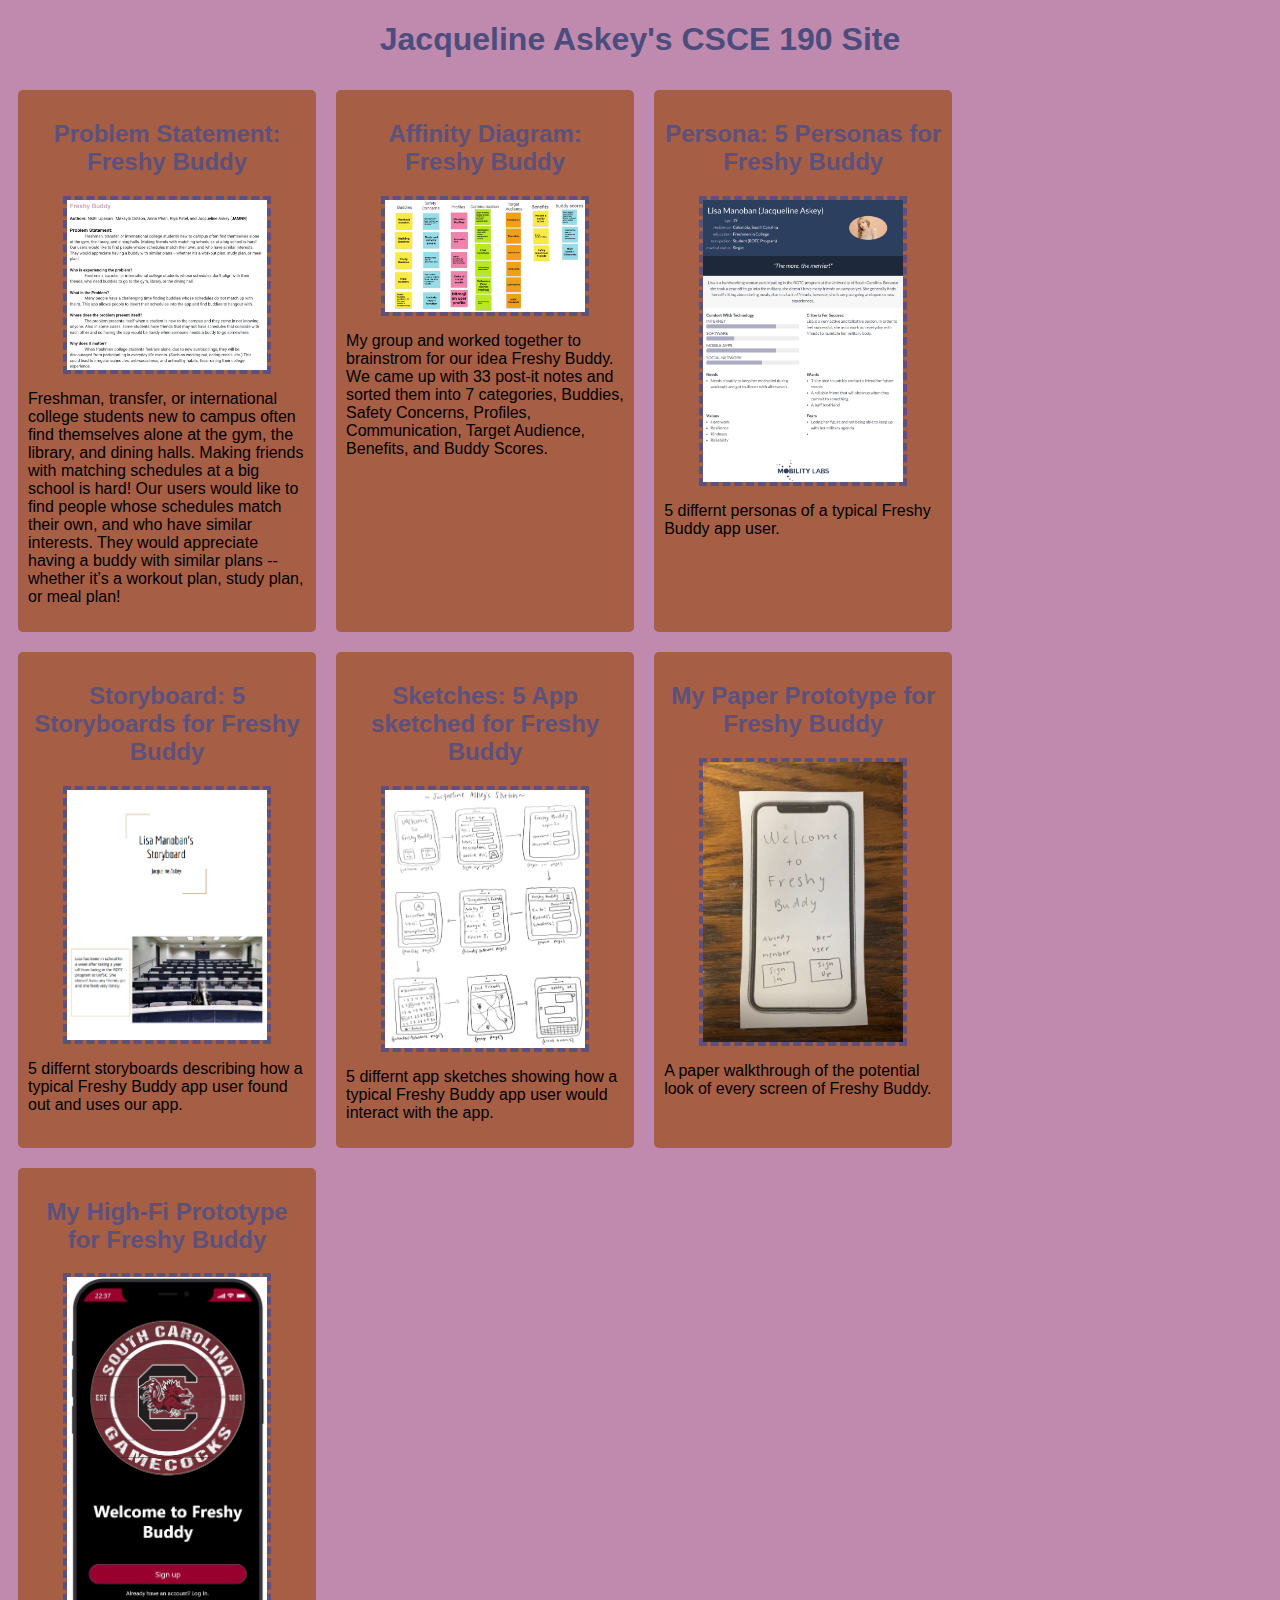
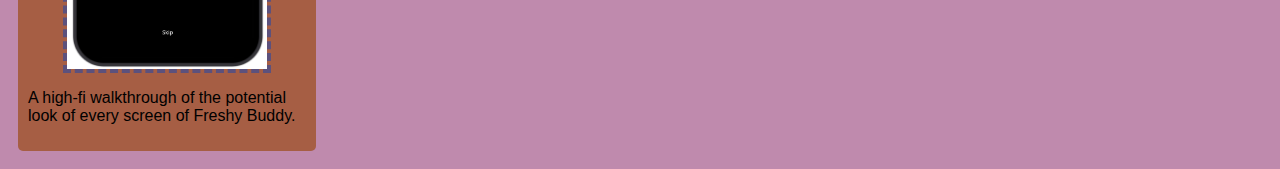
<file: index.html>
<!DOCTYPE html>
<html>
<head>
<title>CSCE 190: Jacqueline Askey</title>
<link rel="stylesheet" href="styles.css">
</head>
<body>

<h1>Jacqueline Askey's CSCE 190 Site</h1>

  <div class="assignments">
    <!-- Problem Statement Assignment-->
    <section class = "assignment">
      <a href = "Files/Problem Statement.pdf">
        <h2>Problem Statement: Freshy Buddy</h2>
        </a>
        <a href = "Files/Problem Statement.pdf">
            <img src="Images/Problem Statement Pic.png" width="350">
        </a> 
          <p>Freshman, transfer, or international college students new to campus often find themselves alone at the gym,
            the library, and dining halls. Making friends with matching schedules at a big school is hard! Our users
            would like to find people whose schedules match their own, and who have similar interests. They would 
            appreciate having a buddy with similar plans -- whether it’s a workout plan, study plan, or meal plan!</p>
    </section>

    <!-- Affinity Diagram Assignment-->
    <section class = "assignment">
      <a href = "Files/JAMNR- Freshy Buddies.pdf">
        <h2>Affinity Diagram: Freshy Buddy</h2>
        </a>
      <a href = "Files/JAMNR- Freshy Buddies.pdf">
          <img src="Images/JAMNR Jam.PNG" width="350">
      </a>  
        <p>My group and worked together to brainstrom for our idea Freshy Buddy. We
          came up with 33 post-it notes and sorted them into 7 categories, Buddies,
          Safety Concerns, Profiles, Communication, Target Audience, Benefits, and Buddy Scores.
        </p>
    </section>


    <!-- Persona Assignment-->
    <section class = "assignment">
      <a href = "Files/CombinedPersona.pdf">
        <h2>Persona: 5 Personas for Freshy Buddy</h2>
        </a>
      <a href = "Files/CombinedPersona.pdf">
          <img src="Images/personaPic.PNG" width="350">
      </a> 
        <p>5 differnt personas of a typical Freshy Buddy app user.</p>
    </section> 

    <!-- Storyboard Assignment-->
    <section class = "assignment">
      <a href = "Files/Storyboard-JA.pdf">
        <h2>Storyboard: 5 Storyboards for Freshy Buddy</h2>
        </a>
      <a href = "Files/Storyboard-JA.pdf">
          <img src="Images/Storyboard.PNG" width="350">
      </a>
        <p>5 differnt storyboards describing how a typical Freshy Buddy app user found out and uses our app.</p>
    </section> 

    <!-- Sketch Assignment-->
    <section class = "assignment">
      <a href = "Files/Sketches.pdf">
        <h2>Sketches: 5 App sketched for Freshy Buddy</h2>
        </a>
      <a href = "Files/Sketches.pdf">
          <img src="Images/Sketch.PNG" width="350">
      </a>  
        <p>5 differnt app sketches showing how a typical Freshy Buddy app user would interact with the app.</p>
    </section> 

    <!-- Paper Prototype Assignment-->
    <section class = "assignment">
      <a href = "https://youtu.be/ZQncHd7WbxQ">
        <h2>My Paper Prototype for Freshy Buddy</h2>
        </a>
      <a href = "https://youtu.be/ZQncHd7WbxQ">
          <img src="Images/Paper Proto..PNG" width="350">
      </a>  
        <p>A paper walkthrough of the potential look of every screen of Freshy Buddy.</p>
    </section> 

    <!-- High-Fi Prototype Assignment-->
    <section class = "assignment">
      <a href = "Files/high-fi prototype/index.html">
        <h2>My High-Fi Prototype for Freshy Buddy</h2>
        </a>
      <a href = "Files/high-fi prototype/index.html">
          <img src="Images/High-Fi Proto..PNG" width="350">
      </a>  
        <p>A high-fi walkthrough of the potential look of every screen of Freshy Buddy.</p>
    </section> 
</div>

</body>
</html>
</file>
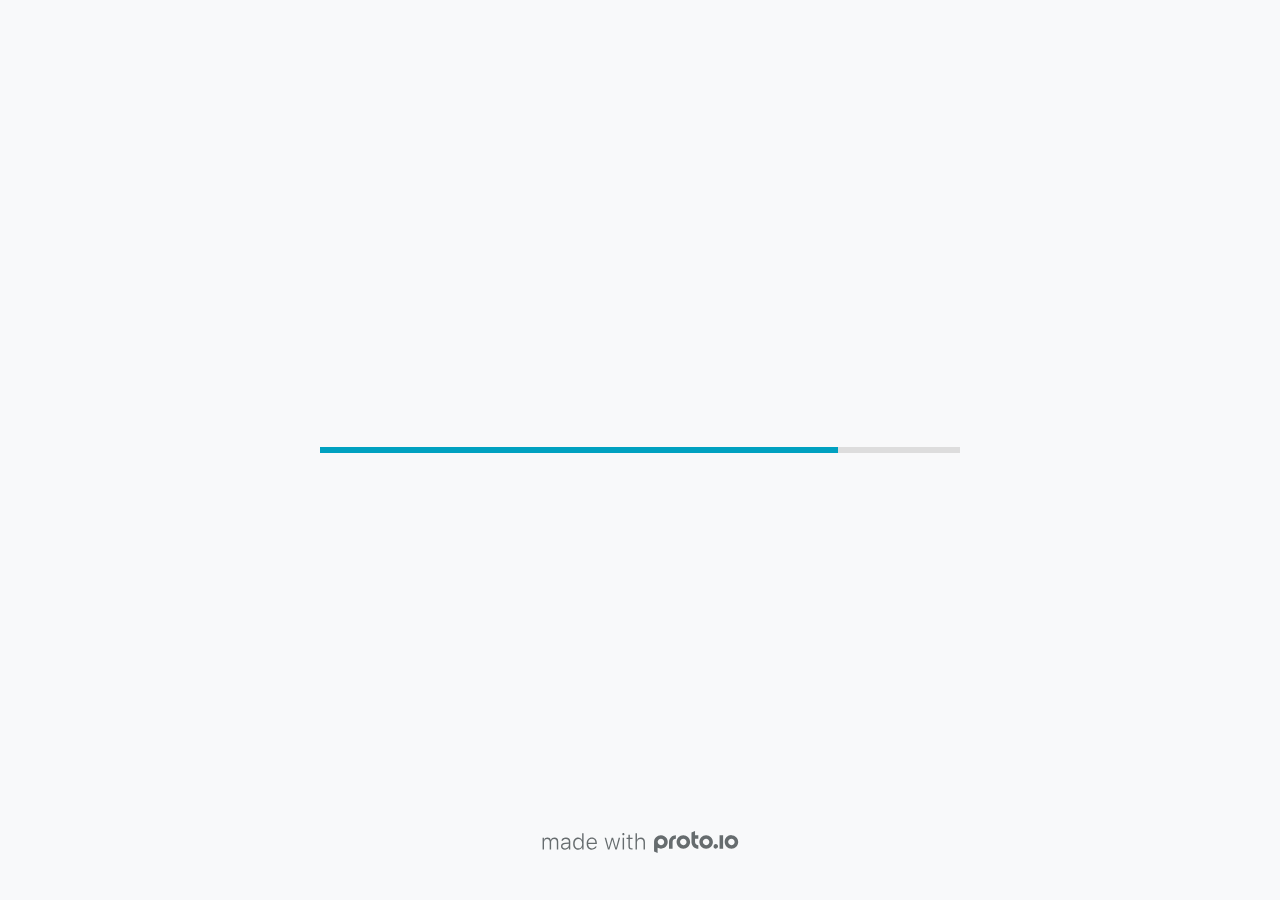
<file: Files/high-fi prototype/index.html>
<!DOCTYPE HTML>
	<head>

		<meta charset="utf-8">

		<title>Freshy Buddies - Proto.io</title>

		
			<meta name="HandheldFriendly" content="True">
			<meta name="MobileOptimized" content="390"> 

			
			
			
			<meta name="viewport" content="minimum-scale=1.00, maximum-scale=1.00, initial-scale=1.00, user-scalable=no, shrink-to-fit=no" />

			
				<meta name="apple-mobile-web-app-capable" content="yes" />
				<meta name="apple-mobile-web-app-status-bar-style" content="black-translucent" />
			

			<meta name="format-detection" content="telephone=no">


			

            
            <link rel="icon" sizes="192x192" href="./src/assets/branding/android-icon-hires.png">
            <link rel="icon" sizes="128x128" href="./src/assets/branding/android-icon.png">

            
            <link href="./src/assets/branding/apple-touch-icon-retina180.png" sizes="180x180" rel="apple-touch-icon">

            
            <link href="./src/assets/branding/apple-touch-icon-retina.png" sizes="114x114" rel="apple-touch-icon">

            
            <link href="./src/assets/branding/apple-touch-icon.png" sizes="57x57" rel="apple-touch-icon">

            
            <link href="./src/assets/branding/startup.png" media="(device-width: 320px)" rel="apple-touch-startup-image">

            
            <link href="./src/assets/branding/startup-retina.png" media="(device-width: 320px) and (device-height: 480px) and (-webkit-device-pixel-ratio: 2)" rel="apple-touch-startup-image">

            
            <link href="./src/assets/branding/startup-568.png" media="(device-width: 320px) and (device-height: 568px) and (-webkit-device-pixel-ratio: 2)" rel="apple-touch-startup-image">

            
            <link href="./src/assets/branding/startup-retina-6.png" media="(device-width: 375px) and (device-height: 667px) and (orientation: portrait) and (-webkit-device-pixel-ratio: 2)" rel="apple-touch-startup-image">

            
            <link href="./src/assets/branding/startup-retina-6plus.png" media="(device-width: 414px) and (device-height: 736px) and (orientation: portrait) and (-webkit-device-pixel-ratio: 3)" rel="apple-touch-startup-image">

            
            <link href="./src/assets/branding/startup-retina-6plus-landscape.png" media="(device-width: 414px) and (device-height: 736px) and (orientation: landscape) and (-webkit-device-pixel-ratio: 3)" rel="apple-touch-startup-image">

            
            <link href="./src/assets/branding/startup-ipad.png" media="(device-width: 768px) and (orientation: portrait)" rel="apple-touch-startup-image">

            
            <link href="./src/assets/branding/startup-ipad-landscape.png" media="(device-width: 768px) and (orientation: landscape)" rel="apple-touch-startup-image">

            
            <link href="./src/assets/branding/startup-ipad-retina.png" media="(device-width: 768px) and (orientation: portrait) and (-webkit-device-pixel-ratio: 2)" rel="apple-touch-startup-image">

            
            <link href="./src/assets/branding/startup-ipad-landscape-retina.png" media="(device-width: 768px) and (orientation: landscape) and (-webkit-device-pixel-ratio: 2)" rel="apple-touch-startup-image">

            
            <link href="./src/assets/branding/startup-ipad-pro.png" media="(device-width: 1024px) and (orientation: portrait) and (-webkit-device-pixel-ratio: 2)" rel="apple-touch-startup-image">

            
            <link href="./src/assets/branding/startup-ipad-pro-landscape.png" media="(device-width: 1024px) and (orientation: landscape) and (-webkit-device-pixel-ratio: 2)" rel="apple-touch-startup-image">

			<meta http-equiv="cleartype" content="on"> 


			 
		    <script type="text/javascript" src="./scripts/plugins/jquery/jquery.js"></script>

			
				<link rel="stylesheet" href="./stylesheets/player-export.css" />
				<script type="text/javascript" src="./scripts/player-export.js"></script>
			

			
			<script type="text/javascript" src="./libraries/common/components.js"></script> 
			<link type="text/css" rel="Stylesheet" href="./libraries/common/components.1.00.css" /> 

			
					<script type="text/javascript" src="./libraries/generic2/components.js"></script> 
					<link type="text/css" rel="Stylesheet" href="./libraries/generic2/components.1.00.css" /> 
				
					<script type="text/javascript" src="./libraries/ios7/components.js"></script> 
					<link type="text/css" rel="Stylesheet" href="./libraries/ios7/components.1.00.css" /> 
				
					<script type="text/javascript" src="./libraries/ios9/components.js"></script> 
					<link type="text/css" rel="Stylesheet" href="./libraries/ios9/components.1.00.css" /> 
				
					<script type="text/javascript" src="./libraries/material/components.js"></script> 
					<link type="text/css" rel="Stylesheet" href="./libraries/material/components.1.00.css" /> 
				
				<script type="text/javascript" src="./data/data.js"></script> 
			<script type="text/javascript" src="./webkitmask/maskimages.js"></script> 

		<style>
			body { width: 390px; height: 844px; }
			.landscape, .landscape .prx-page { min-height: 390px; }
			.portrait, .portrait .prx-page { min-height: 844px; }
		</style>

		<script type="text/javascript">

			prx.ver = '6.7.7.1';
			prx.url.account = 'https://riyapatel.proto.io';
			prx.url.staticassets = 'https://gal.proto.io';
			prx.url.devices = 'https://dteyv52hbg2at.cloudfront.net/devices';
			prx.url.static = 'https://dteyv52hbg2at.cloudfront.net';
			prx.url.siteurl = 'proto.io';
			prx.url.crossmsg = 'https://riyapatel.proto.io';

			prx.nodejsassetsserver = {};
			prx.nodejsassetsserver.host = ".proto.io";
			prx.nodejsassetsserver.subdomainprefix = "https://a3";
			prx.nodejsassetsserver.maxsubdomains = "20";

			prx.device_library = 'ios9';
			prx.devices[prx.device] = {
				name: prx.device
				,defaultOrientation: 'portrait'
				,portrait_applies: 1 //new
				,portrait: [390,844]
				,landscape_applies: 1 //new
				,landscape: [844,390]
				,allow_orientation_change: 1 //new
				,statusbar_skin: 'default' // new
				,statusbarheightportrait: 0
				,statusbarheightlandscape: 0
				,navigationbar_skin: 'default' //new
				,navigationbarheightportrait: 0
				,navigationbarheightlandscape: 0
				,normalportrait: [390,844]
				,normallandscape: [844,390]
				,device_s3bucket: '66bd5b4d-9b18-415d-a8ee-066fc410e14c'
				,dpr: '1.00'
				,deviceType: "iphonex"
                ,showiPhoneXNotch: true
                ,hasCustomSkinNotch: false
				,appleWatchRoundedCorners: false
				,scrollType: "default"
				,initialscale: 1.00
				,targetdensitydpi: "device-dpi"
			}
			// save a copy of the device in the player state
			prx.currentPlayerStatus.projectDevice = prx.toolbox.clone(prx.devices[prx.device]);
			prx.currentPlayerStatus.targetDevice = {"ISANDROIDTABLET":0,"ISIPOD":0,"ISCHROME":0,"ISIOS":1,"ISMSIE":0,"ISMOZILLA":0,"isAndroid-Pad":0,"ISOPERA":0,"ISWEBKIT":0,"SOSVERSION":{"CBUILDVER":"","CMAJORVER":"","CMINORVER":"","CTEXT":"","IMINORVER":0,"IMAJORVER":0,"IBUILDVER":0},"ISIPAD":0,"ISMOBILE":1,"ISSAFARI":0,"ISIPHONE":1,"ISWINDOWS":0,"ISWINDOWSTOUCH":0,"ISDEVICE":1,"ISANDROID":0,"ISCUSTOM":0};
			prx.releaseChannel = 'stable';

			prx.projectsettings.id = '1874074f-b644-4ba2-aac2-243938036d0c';
			prx.projectsettings.s3b = 'riyapatel-1254901-70bdab18-0a48-ddd0-0c1d12333ed489cc';
			prx.projectsettings.account = 'riyapatel';
			prx.projectsettings.statusbar = '0'; 
			prx.projectsettings.statusbarapplies = '0';
			prx.projectsettings.navigationbar = '0';
			prx.projectsettings.navigationbarapplies = '0';
			prx.projectsettings.initialpageid = -1;
			
			
			prx.projectsettings.flashactions = 1;
			prx.projectsettings.gatrackingcode = '';

			prx.export2html = '1' == true;
			prx.mobPlayer = 0;

			prx.user.country = 'US';

			prx.s3Links = []; 
			var sLinkedAssets = [];
			

			prx.csrf_token = '7CD60AB44D9F42A7A0A583F58051DBC19846ECE779D8460D6E9DA1383C2BD261';

            

            
                            prx.assetsAccessToken = "eyJ0eXAiOiJKV1QiLCJhbGciOiJIUzI1NiJ9.eyJkIjp7InVpZCI6Ii0xIiwicHJvamVjdF9pZCI6IjE4NzQwNzRmLWI2NDQtNGJhMi1hYWMyLTI0MzkzODAzNmQwYyJ9LCJ2IjowLCJleHAiOjE2Mzc3NzAyNjgsImlhdCI6MTYzNzU5MDI2OH0.GL6_cFXcfjdhIXseJDUpvqBtXmpEprPW9WwnCrYu8S4";

			prx.iniPlayer.iniPreLoad();

		</script>
	</head>

	

			<body class="player device-cursor-touch mobile-device-true " " id="mbd" >

				
					<div id='iphoneX-notch-player'>
						<span class="iphoneX-notch-corners"></span>
					</div>
				
				<div id="window-wrapper">
					<div id="dragarea"></div>
					<div id="statusbar"></div>
					<div id="underlay" style=""></div>

					<div class="prx-page" data-role="page" id="p-1" data-id="1"></div>
					
								<div class="prx-page" data-role="page" id="p-2" data-id="2"></div>
							
								<div class="prx-page" data-role="page" id="p-3" data-id="3"></div>
							
								<div class="prx-page" data-role="page" id="p-4" data-id="4"></div>
							
								<div class="prx-page" data-role="page" id="p-5" data-id="5"></div>
							
								<div class="prx-page" data-role="page" id="p-6" data-id="6"></div>
							
								<div class="prx-page" data-role="page" id="p-8" data-id="8"></div>
							
								<div class="prx-page" data-role="page" id="p-10" data-id="10"></div>
							
								<div class="prx-page" data-role="page" id="p-14" data-id="14"></div>
							
								<div class="prx-page" data-role="page" id="p-15" data-id="15"></div>
							
								<div class="prx-page" data-role="page" id="p-18" data-id="18"></div>
							
					<div id="navigationbar"></div>
					<div id="overlay"></div>
					<div id="trash"></div>
					<div id="quick-audios"></div>
				</div>

				 
			<div id="loader-wrapper">
				
				<div class="progress">
					<div class="progress-bar"></div>
				</div>
				<div id="poweredby"></div>
			</div>
			


			</body>
		

</html>
</file>
<file: styles.css>
body{
    background: #BF8AAD;
    font-family:Arial, Helvetica, sans-serif;
}

.assignments{
    display: flex;
    flex-wrap: wrap;
}

.assignment {
    width: 22%;
    padding: 10px;
    margin: 10px;
    padding: 20px 10ox;
    background: #A65E44;
    border-radius: 5px;
}

.assignment img{
    width: 200px;
    margin:10px;
    border: 4px dashed #5C517C;
    display: block;
    margin: auto;
}

.assignment img:hover {
    border: 4px dashed #BF8AAD;
}

h1{
    color: #4C4D7D;
    text-align: center;
}

h1:hover{
    color: #A65E44;
}

h2{
    text-align: center;
}

a{
    text-decoration: none;
    color: #5C517C;
}

a:hover{
    color: #BF8AAD;
}
</file>
<file: Files/high-fi prototype/stylesheets/player-export.css>
/*!
 * 
 *                                                                       
 *                              ::;;;;                                   
 *    ::,,,,::    ::,,  ,,,,::::::11ii::,,::,,,,::      ::::,,::,,,,::   
 *  ,,111111ii,,::1111::111111ii::111111::111111ii,,    ii11,,ii111111,, 
 *  11ii::;;11;;ii11::iiii::;;11;;11ii::ii11::::11ii    ii11;;11;;::ii11 
 *  11;;  ::11ii11;;::11ii  ::11ii11ii,,iiii..  iiii    ii11;;11::  ;;11 
 *  1111;;ii11;;11;;,,ii11::ii11;;ii11;;;;11;;;;11;;;;;;ii11::11ii;;11ii 
 *  11111111;;::11;;  ::ii1111;;  ::ii11::ii1111ii::11ii;;11,,;;1111ii:: 
 *  11;;,,::  ,,::,,      ::,,        ::::  ::::    ,,,,::::    ::,,     
 *  ;;;;                                                                 
 *                                                                       
 *  Build: 11/17/2021, 4:19:06 PM
 */

/*!
 * Waves v0.5.5
 * http://fian.my.id/Waves
 *
 * Copyright 2014 Alfiana E. Sibuea and other contributors
 * Released under the MIT license
 * https://github.com/fians/Waves/blob/master/LICENSE
 */.mask-inner{position:relative;background-size:100% 100%;background-repeat:no-repeat}.mask-inner .mask-inner{transform:none!important}.mask-border .mborder,.mask-filter{height:100%;width:100%}.mask-border .mborder{border:1px solid hsla(0,0%,100%,.8);position:absolute;pointer-events:none}.mask-border .area-border{border:1px solid #00a1c0;left:0;top:0;position:absolute;transform-origin:0 0;box-sizing:border-box}.mask-border .mask-radius{width:100%;height:100%;overflow:hidden;position:absolute}.mask-border .mask-radius .mask-radius-border{position:relative;width:100%;height:100%;border:1px solid hsla(0,0%,100%,.8)}.mask-border.hide-handles .prx-resizable-handle{opacity:0;pointer-events:none!important}.mask-border.hide-handles .area-border{border:1px dashed #b4bcbf}.mask-wrapper{overflow:hidden;height:100%;pointer-events:none}.mask-wrapper.borderPos-inside{box-sizing:border-box}.mask-wrapper.borderPos-outside{width:100%;height:100%}.mask-wrapper.borderPos-outside .mask-inner{box-sizing:content-box}.mask-edit-mode-handles{pointer-events:none}.mask-edit-mode-handles.hide-handles .prx-resizable-handle,.mask-edit-mode-handles.hide-handles .prx-rotate-handle{opacity:0;pointer-events:none!important}.mask-edit-mode-handles.hide-handles .xborder{border-color:#b4bcbf!important}abbr,address,article,aside,audio,b,blockquote,body,caption,cite,code,dd,del,dfn,div,dl,dt,em,fieldset,figure,footer,form,h1,h2,h3,h4,h5,h6,header,hgroup,html,i,iframe,img,ins,kbd,label,legend,li,mark,menu,nav,object,ol,p,pre,q,samp,section,small,span,strong,sub,sup,table,tbody,td,tfoot,th,thead,time,tr,ul,var,video{margin:0;padding:0;border:0;outline:0;font-size:100%;background:transparent}article,aside,details,figcaption,figure,footer,header,hgroup,nav,section{display:block}audio,canvas,video{display:inline-block;*display:inline;*zoom:1}[hidden],audio:not([controls]){display:none}html{font-size:100%;-webkit-text-size-adjust:100%;-ms-text-size-adjust:100%}body{margin:0;font-size:13px}body,button,input,select,textarea{font-family:sans-serif;color:#222}a{color:#00e}a:visited{color:#551a8b}a:hover{color:#06e}a:focus{outline:thin dotted}a:active,a:hover{outline:0}abbr[title]{border-bottom:1px dotted}b,strong{font-weight:700}blockquote{margin:1em 40px}dfn{font-style:italic}hr{display:block;height:1px;border:0;border-top:1px solid #ccc;margin:1em 0;padding:0}ins{background:#ff9;text-decoration:none}ins,mark{color:#000}mark{background:#ff0;font-style:italic;font-weight:700}code,kbd,pre,samp{font-family:monospace,serif;_font-family:courier new,monospace;font-size:1em}pre{white-space:pre;white-space:pre-wrap;word-wrap:break-word}q{quotes:none}q:after,q:before{content:"";content:none}small{font-size:85%}sub,sup{font-size:75%;line-height:0;position:relative;vertical-align:baseline}sup{top:-.5em}sub{bottom:-.25em}ol,ul{margin:1em 0;padding:0 0 0 40px}dd{margin:0 0 0 40px}nav ol,nav ul{list-style:none;list-style-image:none;margin:0;padding:0}img{border:0;-ms-interpolation-mode:bicubic}svg:not(:root){overflow:hidden}figure,form{margin:0}fieldset{margin:0}fieldset,legend{border:0;padding:0}legend{*margin-left:-7px}button,input,select,textarea{font-size:100%;margin:0;vertical-align:baseline;*vertical-align:middle}button,input{line-height:normal;*overflow:visible}table button,table input{*overflow:auto}[role=button],button,input[type=button],input[type=reset],input[type=submit]{-webkit-appearance:button}input[type=checkbox],input[type=radio]{box-sizing:border-box;padding:0}input[type=search]{-webkit-appearance:textfield;-moz-box-sizing:content-box;-webkit-box-sizing:content-box;box-sizing:content-box}input[type=search]::-webkit-search-decoration{-webkit-appearance:none}button::-moz-focus-inner{border:0;padding:0}textarea{overflow:auto;vertical-align:top;resize:vertical}input:invalid,textarea:invalid{background-color:#f0dddd}table{border-collapse:collapse;border-spacing:0}td{vertical-align:top}.nocallout{-webkit-touch-callout:none}textarea[contenteditable]{-webkit-appearance:none}.gifhidden{position:absolute;left:-100%}.ir{display:block;border:0;text-indent:-999em;overflow:hidden;background-color:transparent;background-repeat:no-repeat;text-align:left;direction:ltr}.ir br{display:none}.hidden{display:none!important;visibility:hidden}.visuallyhidden{border:0;clip:rect(0 0 0 0);height:1px;margin:-1px;overflow:hidden;padding:0;position:absolute;width:1px}.visuallyhidden.focusable:active,.visuallyhidden.focusable:focus{clip:auto;height:auto;margin:0;overflow:visible;position:static;width:auto}.invisible{visibility:hidden}.clearfix:after,.clearfix:before{content:"";display:table}.clearfix:after{clear:both}.clearfix{*zoom:1}@media print{*{background:transparent!important;color:#000!important;text-shadow:none!important;filter:none!important;-ms-filter:none!important}a,a:visited{text-decoration:underline}a[href]:after{content:" (" attr(href) ")"}abbr[title]:after{content:" (" attr(title) ")"}.ir a:after,a[href^="#"]:after,a[href^="javascript:"]:after{content:""}blockquote,pre{border:1px solid #999;page-break-inside:avoid}thead{display:table-header-group}img,tr{page-break-inside:avoid}img{max-width:100%!important}@page{margin:.5cm}h2,h3,p{orphans:3;widows:3}h2,h3{page-break-after:avoid}}#eval-iframe{display:none}body{-webkit-appearance:none;-webkit-box-flex:1;-webkit-touch-callout:none;-webkit-tap-highlight-color:rgba(0,0,0,0)}*{-webkit-user-select:none;-khtml-user-select:none;-moz-user-select:-moz-none;-o-user-select:none;user-select:none}input,textarea{-webkit-user-select:text;-khtml-user-select:text;-moz-user-select:text;-o-user-select:text;user-select:text}#dragarea{font-family:Helvetica,Arial,sans-serif;text-align:left}.text{height:95%;overflow:auto}.wrap{overflow:hidden}.pos,.spos{position:absolute}.action-highlight{position:absolute;top:0;left:0;height:100%;width:100%;background:rgba(255,255,0,.5);background:rgba(64,208,255,.3);opacity:0;pointer-events:none;-webkit-transition:opacity .2s ease-in;transition:opacity .2s ease-in;border:2px solid #40c8f4;padding:3px;box-sizing:border-box}.action-highlight-simple-visible,.action-highlight-visible{opacity:1}#appModeNote{background-color:#333;border-top:5px solid #000;bottom:0;color:#f0f0f0;display:none;font-family:helvetica;left:0;padding:10px 0;position:fixed;text-align:center;width:100%}#appModeNote em{display:block;font-size:20px;font-weight:700;line-height:26px}#appModeNote span{display:block;font-size:14px;line-height:20px}.hidden{display:none}.prx-page.loadedFrom{display:block}.prx-page.loadedTo{z-index:999999}.prx-page.loadedTo-1{z-index:10000000}.prx-page.loadedTo-2{z-index:10000001}.prx-page.loadedTo-3{z-index:10000002}.prx-page.loadedTo-4{z-index:10000003}.prx-page.loadedTo-5{z-index:10000004}.prx-page.loadedTo-6{z-index:10000005}.prx-page.loadedTo-7{z-index:10000006}.prx-page.loadedTo-8{z-index:10000007}.prx-page.loadedTo-9{z-index:10000008}.prx-page.loadedTo-10{z-index:10000009}.prx-page.loadedTo-11{z-index:10000010}.prx-page.loadedTo-12{z-index:10000011}.prx-page.loadedTo-13{z-index:10000012}.prx-page.loadedTo-14{z-index:10000013}.prx-page.loadedTo-15{z-index:10000014}.prx-page.loadedTo-16{z-index:10000015}.prx-page.loadedTo-17{z-index:10000016}.prx-page.loadedTo-18{z-index:10000017}.prx-page.loadedTo-19{z-index:10000018}.prx-page.loadedTo-20{z-index:10000019}.prx-page.loadedTo-21{z-index:10000020}.prx-page.loadedTo-22{z-index:10000021}.prx-page.loadedTo-23{z-index:10000022}.prx-page.loadedTo-24{z-index:10000023}.prx-page.loadedTo-25{z-index:10000024}.prx-page.loadedTo-26{z-index:10000025}.prx-page.loadedTo-27{z-index:10000026}.prx-page.loadedTo-28{z-index:10000027}.prx-page.loadedTo-29{z-index:10000028}.prx-page.loadedTo-30{z-index:10000029}#navigationbar,#statusbar{background:transparent 0 0;display:block;width:100%;border:0;top:0;position:fixed;z-index:1}#loader-wrapper{background:#f8f9fa;height:100%;left:0;position:fixed;top:0;width:100%;z-index:99999;font-size:11px}#loader-wrapper .progress{position:absolute;top:50%;left:50%;transform:translate(-50%,-50%);-ms-transform:translate(-50%,-50%);-webkit-transform:translate(-50%,-50%);width:50%;height:4px;background-color:#ddd}#loader-wrapper .progress-bar{position:relative;width:0;height:4px;-webkit-transition:.4s linear;-moz-transition:.4s linear;-o-transition:.4s linear;transition:.4s linear;-webkit-transition-property:width,background-color;-moz-transition-property:width,background-color;-o-transition-property:width,background-color;transition-property:width,background-color}#loader-wrapper .progress-bar:before,.progress-bar:after{content:"";position:absolute;top:0;left:0;right:0}#loader-wrapper .progress-bar:before{bottom:0;background-color:#ddd}#loader-wrapper .progress-bar:after{z-index:2;bottom:0;background:#00a1c0}#loader-wrapper #app-icon{position:absolute;top:50%;left:50%;transform:translate(-50%,-150%);-ms-transform:translate(-50%,-150%);-webkit-transform:translate(-50%,-150%);width:114px;height:114px}#loader-wrapper #poweredby{position:absolute;bottom:5%;left:50%;transform:translate(-50%);-ms-transform:translate(-50%);-webkit-transform:translate(-50%);width:100%;height:16px;background-image:url(/images/player/player-logo.svg);background-repeat:no-repeat;background-position:top;background-size:auto 200%;z-index:99999}body{-moz-transition:opacity .3s linear;-o-transition:opacity .3s linear;-webkit-transition:opacity .3s linear;transition:opacity .3s linear}.reloading{background:#fff!important;opacity:0}@media (min-width:481px) and (max-width:1079px){#loader-wrapper .progress,#loader-wrapper .progress-bar{height:4px}}@media (min-width:1080px){#loader-wrapper #poweredby{height:24px}#loader-wrapper .progress,#loader-wrapper .progress-bar{height:6px}}@media (width:1280px) and (height:768px){#loader-wrapper .progress,#loader-wrapper .progress-bar{height:2px}}.pointer-events-none{pointer-events:none!important}body .prx-page{-webkit-trans1form:translate3d(0,0,0)}.prx-page .type-symbol .box{-w1ebkit-transform:translateZ(0)}html{background:transparent}body{background:#fff;overflow:hidden}body.mobile-device-true *{-webkit-text-size-adjust:100%}body.mobile-device-false *{-webkit-text-size-adjust:initial}#window-wrapper{width:100%;height:100%;overflow:hidden;position:relative}#dragarea{background:transparent;display:none}#overlay,#quick-audios,#trash,#underlay{position:absolute;top:0;left:0}#quick-audios,#trash{display:none}.visible{display:block!important}.iScrollHorizontalScrollbar,.iScrollVerticalScrollbar{z-index:auto!important}.overlay{position:fixed;left:0;right:0;bottom:0;top:0}.ui-mobile-viewport-transitioning,.ui-mobile-viewport-transitioning .prx-page{o1verflow:visible!important}.box[style*="z-index:0;"],.box[style*="z-index: 0;"]{z-index:auto!important}.box[data-mpoverlay="1"]{pos1ition:fixed}#temp-for-external-link{display:none}#dragarea,html{background:transparent!important}.hide{display:none!important}*{outline:none}.ghost-component,.ghost-component *,.ghost-component .box *{pointer-events:none!important}#statusbar{position:fixed!important}.prx-page{position:absolute;display:none}.prx-page.prx-page-active,.prx-page[class*=prx-page-transitioning-]{display:block}.prx-page[class*=prx-page-transitioning-]{overflow:hidden}.prx-page.prx-page-transitioning-overlay-in-source,.prx-page.prx-page-transitioning-overlay-out-target{overflow:visible}.prx-page.prx-page-below{z-index:10}.prx-page.prx-page-above{z-index:20}#overlay{z-index:30}.prx-page.prx-page-transition-flip,.prx-page.prx-page-transition-turn{-webkit-backface-visibility:hidden;-moz-backface-visibility:hidden;backface-visibility:hidden}.prx-page.prx-page-transition-turn{-webkit-transform:translateZ(0);-moz-transform:translateZ(0);-webkit-transform-origin:0 center;-moz-transform-origin:0 center;transform-origin:0 center;transform:translateZ(0)}.prx-page.prx-page-transition-flow:not(.prx-page-transition-flow-overlay),.prx-page.prx-page-transition-overlay-top{box-shadow:0 0 20px rgba(0,0,0,.4)}.prx-page-above.prx-page-transition-notificationInWatchOS{transition:background-color .45s ease-out}.prx-page-above.prx-page-transition-notificationInWatchOS.prx-page-transition-notificationInWatchOS-notification-in{background-color:transparent!important;transition:background-color 0s ease-out}.device-cursor-touch,.device-cursor-touch *{cursor:url(/images/player/touch-cursor-64.png) 32 32,default!important;cursor:-webkit-image-set(url("/images/player/touch-cursor-64.png") 1x,url("/images/player/touch-cursor-64@2x.png") 2x) 32 32,default!important}.device-cursor-web,.device-cursor-web *{cursor:default}.device-cursor-web .delayedtap,.device-cursor-web .delayedtap *,.device-cursor-web .interaction-click,.device-cursor-web .interaction-click *,.device-cursor-web .interaction-tap,.device-cursor-web .interaction-tap *,.device-cursor-web .release,.device-cursor-web .release *,.device-cursor-web .touch,.device-cursor-web .touch *{cursor:pointer;cursor:hand}.device-cursor-web [data-component-type=text]{cursor:default}.device-cursor-web .move,.device-cursor-web .move *{cursor:move}.device-cursor-web input,.device-cursor-web textarea{cursor:text}.do-chrome-fix #window-wrapper{-webkit-perspective:1}.do-chrome-fix .pos{-webkit-backface-visibility:hidden;-webkit-transform:translateZ(0)}.do-chrome-fix *{-w1ebkit-transform:translateZ(0) scale(1) scaleX(1) skew(0deg,0deg) skewX(0deg) skewY(0deg) rotateX(0deg) rotateY(0deg) rotate(0deg)}.do-chrome-fix.dont-do-chrome-fix #window-wrapper{-webkit-perspective:none}.do-chrome-fix.dont-do-chrome-fix .pos{-webkit-backface-visibility:visible;-webkit-transform:none}.prx-page-transitioning:not(.prx-page-transitioning-overlay-in-source):not(.loadedFrom) [data-mpoverlay="1"]{display:none}#fps{position:fixed;z-index:9999;font-size:18px;top:20px;left:20px;background:rgba(0,0,0,.8);border-radius:6px;color:#fff;padding:3px 10px}#fps,.cbutton{pointer-events:none}.cbutton{position:absolute;display:inline-block;padding:0;border:none;background:none;color:#286aab;font-size:1.4em;overflow:visible;-webkit-transition:color .7s;transition:color .7s;-webkit-tap-highlight-color:rgba(0,0,0,0)}.cbutton.cbutton--click,.cbutton:focus{outline:none;color:#3c8ddc}.cbutton:after{position:absolute;width:100%;height:100%;border-radius:50%;content:"";opacity:0;pointer-events:none}.cbutton--effect-jelena:after{border:3px solid hsla(0,0%,82.7%,.7)}.cbutton--effect-jelena.cbutton--click:after{-webkit-animation:anim-effect-jelena .3s ease-out forwards;animation:anim-effect-jelena .3s ease-out forwards}@-webkit-keyframes anim-effect-jelena{0%{opacity:1;-webkit-transform:scale3d(.6,.6,1);transform:scale3d(.6,.6,1)}to{opacity:0;-webkit-transform:scale3d(1.2,1.2,1);transform:scale3d(1.2,1.2,1)}}@keyframes anim-effect-jelena{0%{opacity:1;-webkit-transform:scale3d(.5,.5,1);transform:scale3d(.5,.5,1)}to{opacity:0;-webkit-transform:scale3d(1.2,1.2,1);transform:scale3d(1.2,1.2,1)}}.cbutton--effect-sanja:after{background:hsla(0,0%,75.3%,.3)}.cbutton--effect-sanja.cbutton--click:after{-webkit-animation:anim-effect-sanja 1s ease-out forwards;animation:anim-effect-sanja 1s ease-out forwards}@-webkit-keyframes anim-effect-sanja{0%{opacity:1;-webkit-transform:scale3d(.5,.5,1);transform:scale3d(.5,.5,1)}25%{opacity:1;-webkit-transform:scaleX(1);transform:scaleX(1)}to{opacity:0;-webkit-transform:scaleX(1);transform:scaleX(1)}}@keyframes anim-effect-sanja{0%{opacity:1;-webkit-transform:scale3d(.5,.5,1);transform:scale3d(.5,.5,1)}25%{opacity:1;-webkit-transform:scaleX(1);transform:scaleX(1)}to{opacity:0;-webkit-transform:scaleX(1);transform:scaleX(1)}}#log{position:fixed;z-index:9999;font-size:24px;top:20px;right:20px;pointer-events:none}.watchOSscrollbars .iScrollVerticalScrollbar{position:fixed!important;width:12px!important;background-color:hsla(0,0%,100%,.3)!important;border-radius:8px!important;z-index:99999!important}.watchOSscrollbars .iScrollIndicator{background:#fff!important;border-radius:8px!important;left:2px!important;width:8px!important}.applewatch-rounded-corners{-webkit-clip-path:inset(0 0 0 0 round 63px);clip-path:inset(0 0 0 0 round 63px)}.group-action-prediv{position:absolute}.player .type-symbol.type-symbol-transparent .group-action-prediv{pointer-events:auto}.initialise-hidden-container{display:block!important;visibility:hidden!important}.a-enter-vr{height:0!important}.fullscreen-vr .prx-page{transform:none!important;position:fixed!important}

/*!
 * Waves v0.5.5
 * http://fian.my.id/Waves
 *
 * Copyright 2014 Alfiana E. Sibuea and other contributors
 * Released under the MIT license
 * https://github.com/fians/Waves/blob/master/LICENSE
 */.waves-effect{position:relative;overflow:hidden}.waves-effect.box{position:absolute}.waves-effect .waves-ripple{position:absolute;border-radius:50%;width:100px;height:100px;margin-top:-50px;margin-left:-50px;opacity:0;background-color:rgba(0,0,0,.2);pointer-events:none}.waves-effect.waves-light .waves-ripple{background-color:hsla(0,0%,100%,.4)}.waves-button,.waves-circle{-webkit-mask-image:-webkit-radial-gradient(circle,#fff 100%,#000 0);mask-image:radial-gradient(circle,#fff 100%,#000 0)}.waves-button,.waves-button-input,.waves-button:hover,.waves-button:link,.waves-button:visited{white-space:nowrap;vertical-align:middle;cursor:pointer;border:none;outline:none;color:inherit;background-color:transparent;font-size:14px;text-align:center;text-decoration:none;z-index:1}.waves-button{padding:10px 15px;border-radius:2px}.waves-button-input{margin:0;padding:10px 15px}.waves-input-wrapper{border-radius:2px;vertical-align:bottom}.waves-input-wrapper.waves-button{padding:0}.waves-input-wrapper .waves-button-input{position:relative;top:0;left:0;z-index:1}.waves-block{display:block}a.waves-effect .waves-ripple{z-index:-1}#loader-wrapper #poweredby{background-image:url(../images/player/player-logo.svg)!important}.device-cursor-touch,.device-cursor-touch *{cursor:url(../images/player/touch-cursor-64.png) 32 32,default!important;cursor:-webkit-image-set(url("../images/player/touch-cursor-64.png") 1x,url("../images/player/touch-cursor-64@2x.png") 2x) 32 32,default!important}
</file>
<file: Files/high-fi prototype/libraries/common/components.1.00.css>
.type-shapes .shape-wrapper{width:100%;height:100%;-moz-box-sizing:border-box;-webkit-box-sizing:border-box;box-sizing:border-box;background-clip:content-box}.type-shapes .shapes-text-container{position:absolute;top:0;left:0;right:0;display:table;width:100%;height:100%;text-align:center}.type-shapes .shapes-text-container>span{display:table-cell;vertical-align:middle}.type-shapes svg{overflow:visible}.player .type-symbol{overflow:hidden}.player .type-symbol.symbol-scroll{-webkit-perspective:1000}.player .type-symbol.type-symbol-transparent{pointer-events:none !important}.player .type-symbol.type-symbol-transparent .box{pointer-events:auto}.type-symbol.fullscreen{transform:none !important;width:100vw !important;height:100vh !important}.type-symbol>.type-symbol-hover-message,.type-symbol.ui-draggable-dragging:hover>.type-symbol-hover-message,.type-symbol.prx-resizable-resizing:hover>.type-symbol-hover-message{display:none;position:absolute;color:#fff;font-family:Helvetica, Arial, sans-serif !important;background:rgba(0,0,0,0.7);top:50%;left:50%;text-align:center;position:absolute;pointer-events:none;width:70px;height:30px;line-height:15px;font-size:10px !important;border-radius:3px;margin:-20px 0 0 -40px;padding:5px}.type-symbol:hover>.type-symbol-hover-message{display:block}.type-vrsymbol.fullscreen{transform:none !important;width:100vw !important;height:100vh !important}.type-vrsymbol.fullscreen canvas{width:100vw !important;height:100vh !important}.type-vrsymbol>.type-vrsymbol-hover-message,.type-vrsymbol.ui-draggable-dragging:hover>.type-vrsymbol-hover-message,.type-vrsymbol.prx-resizable-resizing:hover>.type-vrsymbol-hover-message{display:none;position:absolute;color:#fff;font-family:Helvetica, Arial, sans-serif !important;background:rgba(0,0,0,0.7);top:50%;left:50%;text-align:center;position:absolute;pointer-events:none;width:70px;height:30px;line-height:15px;font-size:10px !important;border-radius:3px;margin:-20px 0 0 -40px;padding:5px}.type-vrsymbol:hover>.type-vrsymbol-hover-message{display:block}.type-text.v2-text .text-contents{o1verflow:hidden;width:100%;height:100%}.type-text.v2-text.box [data-editableProperty]{word-wrap:break-word !important}.type-text .autoresize{white-space:nowrap}.player .type-text .autoResize-true{white-space:nowrap}.type-richtext p{margin:0;line-height:normal}.type-rectangle .inner-rec{position:absolute;width:100%;height:100%;-moz-box-sizing:border-box;-webkit-box-sizing:border-box;box-sizing:border-box;background-clip:content-box}.type-rectangle .shapes-image-background{top:0;left:0;width:100%;height:100%;position:absolute;background-position:center;background-repeat:no-repeat}.type-rectangle[data-shape-type="oval"] .shapes-image-background{border-radius:50%}.type-rectangle .shapes-text-container{display:table;width:100%;height:100%;text-align:center}.type-rectangle .shapes-text-container>span{display:table-cell;vertical-align:middle}.type-horizontalline .inner{width:100%;height:0}.type-verticalline .inner{width:0;height:100%}.type-actionarea .inner-rec{width:100%;height:100%}.type-actionarea .inner-rec div{width:100%;height:100%;background:#40C8F4;opacity:0.4;-moz-box-sizing:border-box;-webkit-box-sizing:border-box;box-sizing:border-box}.type-actionarea .inner-rec div:before{content:" ";display:block;position:absolute;top:50%;left:50%;width:24px;height:24px;margin:-12px 0 0 -12px}.player .type-actionarea .inner-rec div{background:transparent}.player .type-actionarea .inner-rec div:before{background-image:none}.type-image,.type-image .type-image-wrapper{background:0 0 repeat;background-size:100% 100%;width:100%;height:100%;background-clip:content-box}.type-image .type-image-wrapper.type-image-svg{background:center center no-repeat;background-size:contain}.type-image .type-image-wrapper img{display:none}.player .type-image .type-image-wrapper.gif img{display:block !important;width:1px;height:1px;opacity:0.1}.type-image.type-image-repeater,.type-image.type-image-repeater .type-image-wrapper{background-size:auto}.type-image .image-inner{width:100%;height:100%}.type-image .image-inner.borderPos-inside .type-image-wrapper{box-sizing:border-box;background-origin:border-box}.type-image .image-inner.borderPos-outside{display:-webkit-box;display:-moz-box;display:-ms-flexbox;display:-webkit-flex;display:flex;-moz-flex-flow:row;-ms-flex-flow:row;-webkit-flex-flow:row;flex-flow:row;-moz-box-orient:horizontal;-ms-box-orient:horizontal;-webkit-box-orient:horizontal;box-orient:horizontal;-ms-align-items:center;-webkit-align-items:center;align-items:center;-ms-box-align:center;-webkit-box-align:center;box-align:center;-ms-flex-align:center;-webkit-flex-align:center;flex-align:center;-ms-justify-content:center;-webkit-justify-content:center;justify-content:center;-ms-box-pack:center;-webkit-box-pack:center;box-pack:center;-ms-flex-pack:center;-webkit-flex-pack:center;flex-pack:center}.type-image .image-inner.borderPos-outside .type-image-wrapper{-ms-flex-shrink:0;-webkit-flex-shrink:0;flex-shrink:0;box-sizing:content-box}.type-image>.type-image-hover-message,.type-image.ui-draggable-dragging:hover>.type-image-hover-message,.type-image.prx-resizable-resizing:hover>.type-image-hover-message{display:none;position:absolute;color:#fff;font-family:Helvetica, Arial, sans-serif !important;background:rgba(0,0,0,0.7);top:50%;left:50%;text-align:center;position:absolute;pointer-events:none;width:70px;height:30px;line-height:15px;font-size:10px !important;border-radius:3px;margin:-20px 0 0 -40px;padding:5px}.type-image:hover>.type-image-hover-message{display:block}.type-placeholder .bg{position:absolute;width:100%;height:100%;-moz-box-sizing:border-box;-webkit-box-sizing:border-box;box-sizing:border-box}.type-placeholder .diagonal{border:0px solid transparent;position:absolute;-moz-box-sizing:border-box;-webkit-box-sizing:border-box;box-sizing:border-box}.type-placeholder .diagonal1{-moz-transform-origin:0 0;-webkit-transform-origin:0 0;-o-transform-origin:0 0;transform-origin:0 0}.type-placeholder .diagonal2{-moz-transform-origin:right top;-webkit-transform-origin:right top;-o-transform-origin:right top;transform-origin:right top}.type-placeholder .contents{width:100%;height:100%;display:-webkit-box;display:-moz-box;display:-ms-flexbox;display:-webkit-flex;display:flex;-ms-justify-content:center;-webkit-justify-content:center;justify-content:center;-ms-box-pack:center;-webkit-box-pack:center;box-pack:center;-ms-flex-pack:center;-webkit-flex-pack:center;flex-pack:center;-ms-align-items:center;-webkit-align-items:center;align-items:center;-ms-box-align:center;-webkit-box-align:center;box-align:center;-ms-flex-align:center;-webkit-flex-align:center;flex-align:center}.type-placeholder .contents>span{display:inline-block}.type-placeholder .contents span[data-editableproperty]:empty{padding:0}.type-webview .webview-scroll-wrapper{width:100%;height:100%;-webkit-overflow-scrolling:touch;overflow:auto}.type-webview iframe{width:100%;height:100%;border:none}.type-html iframe{width:100%;height:100%;overflow:hidden;border:none}.type-animationtarget{position:relative}.type-animationtarget.type-animatiotarget-fixed-positioning{position:absolute}.type-animationtarget .animationtarget-circle{-moz-box-sizing:border-box;-webkit-box-sizing:border-box;box-sizing:border-box;width:0;height:0;position:absolute;top:0;left:0;border-radius:50%;display:none}.type-animationtarget .animationtarget-vertical{position:absolute;top:0}.type-animationtarget .animationtarget-horizontal{position:absolute;top:0%;left:0}.player .type-animationtarget{opacity:0 !important;pointer-events:none !important}.type-bannerad .bannerad-outer{display:table;height:100%;width:100%}.type-bannerad .bannerad-inner{display:table-cell;position:relative;text-align:center;vertical-align:middle;width:100%;background-size:100% 100%}.type-tooltip .tooltip-content-wrapper{width:100%;height:100%;position:relative}.type-tooltip .tooltip-content-wrapper .tooltip-outer{position:absolute;overflow:hidden}.type-tooltip .tooltip-content-wrapper .tooltip{position:absolute;-moz-transform:rotate(45deg);-webkit-transform:rotate(45deg);transform:rotate(45deg);filter:progid:DXImageTransform.Microsoft.Matrix(sizingMethod='auto expand', M11=0.7071067811865476, M12=-0.7071067811865475, M21=0.7071067811865475, M22=0.7071067811865476);-ms-filter:"progid:DXImageTransform.Microsoft.Matrix(SizingMethod='auto expand', M11=0.7071067811865476, M12=-0.7071067811865475, M21=0.7071067811865475, M22=0.7071067811865476)";-moz-box-sizing:border-box;-webkit-box-sizing:border-box;box-sizing:border-box}.type-tooltip .tooltip-content-wrapper .tooltip-content-outer{position:absolute;width:100%;height:100%;-moz-box-sizing:border-box;-webkit-box-sizing:border-box;box-sizing:border-box}.type-tooltip .tooltip-content-wrapper .tooltip-content{width:100%;height:100%;overflow:hidden;padding:10px;-moz-box-sizing:border-box;-webkit-box-sizing:border-box;box-sizing:border-box}.type-tooltip.verticalAlignCenter .tooltip-content{display:-webkit-box;display:-moz-box;display:-ms-flexbox;display:-webkit-flex;display:flex;-ms-box-align:center;-webkit-box-align:center;box-align:center;-ms-flex-align:center;-webkit-flex-align:center;flex-align:center;-ms-align-items:center;-webkit-align-items:center;align-items:center}.type-tooltip.verticalAlignCenter .tooltip-content .tooltip-text{width:100%}.type-vectoranimation .type-vectoranimation-wrapper{width:100%;height:100%}.type-vectoranimation .bodymovin,.type-vectoranimation .bodymovin-player{width:100%;height:100%}.type-vectoranimation .vector-inner{width:100%;height:100%}.type-vectoranimation .vector-inner.borderPos-inside .type-vectoranimation-wrapper{box-sizing:border-box;background-origin:border-box;overflow:hidden}.type-vectoranimation .vector-inner.borderPos-outside{display:-webkit-box;display:-moz-box;display:-ms-flexbox;display:-webkit-flex;display:flex;-moz-flex-flow:row;-ms-flex-flow:row;-webkit-flex-flow:row;flex-flow:row;-moz-box-orient:horizontal;-ms-box-orient:horizontal;-webkit-box-orient:horizontal;box-orient:horizontal;-ms-align-items:center;-webkit-align-items:center;align-items:center;-ms-box-align:center;-webkit-box-align:center;box-align:center;-ms-flex-align:center;-webkit-flex-align:center;flex-align:center;-ms-justify-content:center;-webkit-justify-content:center;justify-content:center;-ms-box-pack:center;-webkit-box-pack:center;box-pack:center;-ms-flex-pack:center;-webkit-flex-pack:center;flex-pack:center}.type-vectoranimation .vector-inner.borderPos-outside .type-vectoranimation-wrapper{-ms-flex-shrink:0;-webkit-flex-shrink:0;flex-shrink:0;box-sizing:content-box}.type-vectoranimation>.type-vectoranimation-hover-message,.type-vectoranimation.ui-draggable-dragging:hover>.type-vectoranimation-hover-message,.type-vectoranimation.prx-resizable-resizing:hover>.type-vectoranimation-hover-message{display:none;position:absolute;color:#fff;font-family:Helvetica, Arial, sans-serif !important;background:rgba(0,0,0,0.7);top:50%;left:50%;text-align:center;position:absolute;pointer-events:none;width:70px;height:45px;line-height:15px;font-size:10px !important;border-radius:3px;margin:-27px 0 0 -40px;padding:5px}.type-vectoranimation:hover>.type-vectoranimation-hover-message{display:block}.type-basic-tabbar ul{margin:0;padding:0;list-style:none;height:100%}.type-basic-tabbar ul li{margin:0;padding:0;float:left;text-align:center;height:100%;position:relative}.type-basic-tabbar ul li:first-child{border-left:0 none !important}.type-basic-tabbar ul li input{display:none}.type-basic-tabbar ul li label{width:100%;height:100%;display:block}.type-basic-tabbar ul li label .icon-wrapper{width:100%;height:100%;display:block}.type-basic-tabbar ul li label .icon{height:100%;background-position:center center;background-repeat:no-repeat;background-size:auto 60%;-webkit-mask-size:auto 60%;mask-size:auto 60%;-webkit-mask-repeat:no-repeat;mask-repeat:no-repeat;-webkit-mask-position:center center;mask-position:center center}.type-basic-tabbar.type-basic-tabbar-icon-top ul li label .icon{height:75%}.type-basic-tabbar.type-basic-tabbar-icon-top ul li label .caption{display:inline-block;width:100%;height:25%;float:left}.type-generic-onoffswitch input[type=checkbox]{display:none}.type-generic-onoffswitch label{display:block;overflow:hidden}.type-generic-onoffswitch .onoffswitch-inner{width:200%;margin-left:-100%;-moz-transition:margin 0.3s ease-in 0s;-webkit-transition:margin 0.3s ease-in 0s;-ms-transition:margin 0.3s ease-in 0s;-o-transition:margin 0.3s ease-in 0s;transition:margin 0.3s ease-in 0s}.type-generic-onoffswitch input:checked+label .onoffswitch-inner{margin-left:0}.type-generic-onoffswitch .onoffswitch-inner div{float:left;width:50%;color:white;font-family:Trebuchet, Arial, sans-serif;font-weight:bold;-moz-box-sizing:border-box;-webkit-box-sizing:border-box;-ms-box-sizing:border-box;-o-box-sizing:border-box;box-sizing:border-box}.type-generic-onoffswitch .onoffswitch-inner .active{background-color:#2FCCFF;color:#FFFFFF}.type-generic-onoffswitch .onoffswitch-inner .inactive{background-color:#EEEEEE;color:#999999;text-align:right}.type-generic-onoffswitch .onoffswitch-switch{background:#FFFFFF;position:absolute;top:0;bottom:0;-moz-transition:right 0.3s ease-in 0s;-webkit-transition:right 0.3s ease-in 0s;-ms-transition:right 0.3s ease-in 0s;-o-transition:right 0.3s ease-in 0s;transition:right 0.3s ease-in 0s}.type-generic-onoffswitch input:checked+label .onoffswitch-switch{right:0px !important}.type-datetime #background{box-sizing:border-box;margin:0;padding:0;height:100%;overflow:hidden;display:-webkit-box;display:-moz-box;display:-ms-flexbox;display:-webkit-flex;display:flex;-ms-justify-content:center;-webkit-justify-content:center;justify-content:center;-ms-box-pack:center;-webkit-box-pack:center;box-pack:center;-ms-flex-pack:center;-webkit-flex-pack:center;flex-pack:center;-ms-align-items:center;-webkit-align-items:center;align-items:center;-ms-box-align:center;-webkit-box-align:center;box-align:center;-ms-flex-align:center;-webkit-flex-align:center;flex-align:center}.type-datetime #datetime{width:100%}.type-basic-button .basic-button-inner{height:100%;width:100%;-moz-box-sizing:border-box;box-sizing:border-box;display:-webkit-box;display:-moz-box;display:-ms-flexbox;display:-webkit-flex;display:flex;-ms-box-pack:center;-webkit-box-pack:center;box-pack:center;-ms-flex-pack:center;-webkit-flex-pack:center;flex-pack:center;-ms-align-items:center;-webkit-align-items:center;align-items:center;-ms-box-align:center;-webkit-box-align:center;box-align:center;-ms-flex-align:center;-webkit-flex-align:center;flex-align:center;-moz-flex-flow:row;-ms-flex-flow:row;-webkit-flex-flow:row;flex-flow:row;-moz-box-orient:horizontal;-ms-box-orient:horizontal;-webkit-box-orient:horizontal;box-orient:horizontal;-ms-align-items:center;-webkit-align-items:center;align-items:center;-ms-box-align:center;-webkit-box-align:center;box-align:center;-ms-flex-align:center;-webkit-flex-align:center;flex-align:center}.type-basic-button .basic-button-icon{height:50%}.type-basic-button .basic-button-icon img{height:50%;vertical-align:middle}.type-basic-slider .slider-bar{position:absolute;top:50%;width:100%}.type-basic-slider .slider-bar-filled{height:100%}.type-basic-slider .slider-button{display:block;position:absolute;top:0;bottom:0}#iphoneX-notch-player{display:none}#iphoneX-notch,#iphoneX-notch-player{background:#000000;position:absolute;z-index:9999999;pointer-events:none}#iphoneX-notch:before,#iphoneX-notch:after,#iphoneX-notch-player:before,#iphoneX-notch-player:after{content:'';display:block;background-color:#191919;position:absolute}#iphoneX-notch:after,#iphoneX-notch-player:after{border-radius:50%}#iphoneX-notch.portrait,#iphoneX-notch.portrait-p,#iphoneX-notch-player.portrait,#iphoneX-notch-player.portrait-p{left:50%;transform:translateX(-50%)}#iphoneX-notch.portrait:before,#iphoneX-notch.portrait-p:before,#iphoneX-notch-player.portrait:before,#iphoneX-notch-player.portrait-p:before{left:50%;transform:translateX(-50%)}#iphoneX-notch.portrait-p,#iphoneX-notch-player.portrait-p{display:block !important}#iphoneX-notch.landscape,#iphoneX-notch.landscape-p,#iphoneX-notch-player.landscape,#iphoneX-notch-player.landscape-p{top:50%;left:0;transform:translateY(-50%)}#iphoneX-notch.landscape:before,#iphoneX-notch.landscape-p:before,#iphoneX-notch-player.landscape:before,#iphoneX-notch-player.landscape-p:before{top:50%;transform:translateY(-50%)}#iphoneX-notch.landscape .iphoneX-notch-corners:before,#iphoneX-notch.landscape .iphoneX-notch-corners:after,#iphoneX-notch.landscape-p .iphoneX-notch-corners:before,#iphoneX-notch.landscape-p .iphoneX-notch-corners:after,#iphoneX-notch-player.landscape .iphoneX-notch-corners:before,#iphoneX-notch-player.landscape .iphoneX-notch-corners:after,#iphoneX-notch-player.landscape-p .iphoneX-notch-corners:before,#iphoneX-notch-player.landscape-p .iphoneX-notch-corners:after{left:auto;top:auto;right:auto}#iphoneX-notch.landscape-p-minus90,#iphoneX-notch-player.landscape-p-minus90{display:block !important;top:50%;right:0 !important;transform:translateY(-50%) rotate(180deg) !important}#iphoneX-notch.landscape-p-minus90:before,#iphoneX-notch-player.landscape-p-minus90:before{top:50%;transform:translateY(-50%)}#iphoneX-notch.landscape-p-minus90 .iphoneX-notch-corners:before,#iphoneX-notch.landscape-p-minus90 .iphoneX-notch-corners:after,#iphoneX-notch-player.landscape-p-minus90 .iphoneX-notch-corners:before,#iphoneX-notch-player.landscape-p-minus90 .iphoneX-notch-corners:after{left:auto;top:auto;right:auto}#iphoneX-notch.landscape-p,#iphoneX-notch-player.landscape-p{display:block !important}#iphoneX-notch .iphoneX-notch-corners,#iphoneX-notch-player .iphoneX-notch-corners{width:100%;height:100%;display:block}#iphoneX-notch .iphoneX-notch-corners:before,#iphoneX-notch .iphoneX-notch-corners:after,#iphoneX-notch-player .iphoneX-notch-corners:before,#iphoneX-notch-player .iphoneX-notch-corners:after{content:" ";display:block;position:absolute;top:0;background-position:0 0;background-repeat:no-repeat}#dragarea,.timeline-dragarea{font-size:16px}.type-richtext{font-size:12px !important}.type-richtext .fr-element{font-size:12px !important;f1ont-family:'Arial,sans-serif'}.type-basic-button.generic .basic-button-inner{padding:0px 10px}.type-basic-button.generic .basic-button-icon,.type-basic-button.generic .basic-button-text{margin:0px 6px}.type-placeholder .bg{border:5px solid #999}.type-placeholder .diagonal1{left:2px}.type-placeholder .diagonal2{right:2px}.type-placeholder .contents>span{margin:0 1px}.type-placeholder .contents span[data-editableproperty]{padding:5px}.type-placeholder .contents span[data-editableproperty] textarea{margin-left:-5px}.type-animationtarget .animationtarget-circle{border:2px solid #09c}.type-animationtarget .animationtarget-vertical{border-left:2px solid #09c;height:24px;margin-top:-4px}.type-animationtarget .animationtarget-horizontal{border-top:2px solid #09c;width:24px;margin-left:-4px}.type-tooltip .tooltip-content-wrapper .tooltip{width:40px;height:40px}.type-tooltip .tooltip-content-wrapper .tooltip-content{padding:10px}.type-basic-tabbar.type-basic-tabbar-icon-top ul li label .caption{margin-top:-5px}.type-generic-onoffswitch label{border:2px solid #999;border-radius:20px}.type-generic-onoffswitch .onoffswitch-inner div{padding:0px 10px;line-height:30px}.type-generic-onoffswitch .onoffswitch-switch{width:32px;border:2px solid #999;border-radius:20px;right:56px;margin:-1px}#iphoneX-notch:before,#iphoneX-notch-player:before{border-radius:6px}#iphoneX-notch:after,#iphoneX-notch-player:after{width:11px;height:11px}#iphoneX-notch.portrait,#iphoneX-notch.portrait-p,#iphoneX-notch-player.portrait,#iphoneX-notch-player.portrait-p{width:210px;height:30px;border-radius:0 0 22px 22px}#iphoneX-notch.portrait:before,#iphoneX-notch.portrait-p:before,#iphoneX-notch-player.portrait:before,#iphoneX-notch-player.portrait-p:before{width:50px;height:6px;top:6px}#iphoneX-notch.portrait:after,#iphoneX-notch.portrait-p:after,#iphoneX-notch-player.portrait:after,#iphoneX-notch-player.portrait-p:after{top:4px;right:54px}#iphoneX-notch.landscape,#iphoneX-notch.landscape-p,#iphoneX-notch.landscape-p-minus90,#iphoneX-notch-player.landscape,#iphoneX-notch-player.landscape-p,#iphoneX-notch-player.landscape-p-minus90{width:30px;height:210px;border-radius:0 22px 22px 0}#iphoneX-notch.landscape:before,#iphoneX-notch.landscape-p:before,#iphoneX-notch.landscape-p-minus90:before,#iphoneX-notch-player.landscape:before,#iphoneX-notch-player.landscape-p:before,#iphoneX-notch-player.landscape-p-minus90:before{width:6px;height:50px;left:6px}#iphoneX-notch.landscape:after,#iphoneX-notch.landscape-p:after,#iphoneX-notch.landscape-p-minus90:after,#iphoneX-notch-player.landscape:after,#iphoneX-notch-player.landscape-p:after,#iphoneX-notch-player.landscape-p-minus90:after{left:4px;top:54px}#iphoneX-notch .iphoneX-notch-corners,#iphoneX-notch-player .iphoneX-notch-corners{width:100%;height:100%}#iphoneX-notch .iphoneX-notch-corners:before,#iphoneX-notch .iphoneX-notch-corners:after,#iphoneX-notch-player .iphoneX-notch-corners:before,#iphoneX-notch-player .iphoneX-notch-corners:after{width:6px;height:6px}#iphoneX-notch .iphoneX-notch-corners:before,#iphoneX-notch-player .iphoneX-notch-corners:before{left:-6px;background-image:radial-gradient(circle at 0 100%, transparent 6px, #000 7px)}#iphoneX-notch .iphoneX-notch-corners:after,#iphoneX-notch-player .iphoneX-notch-corners:after{right:-6px;background-image:radial-gradient(circle at 100% 100%, transparent 6px, #000 7px)}#iphoneX-notch.landscape .iphoneX-notch-corners:before,#iphoneX-notch.landscape-p .iphoneX-notch-corners:before,#iphoneX-notch-player.landscape .iphoneX-notch-corners:before,#iphoneX-notch-player.landscape-p .iphoneX-notch-corners:before{top:-6px;background-image:radial-gradient(circle at 100% 0, transparent 6px, #000 7px)}#iphoneX-notch.landscape .iphoneX-notch-corners:after,#iphoneX-notch.landscape-p .iphoneX-notch-corners:after,#iphoneX-notch-player.landscape .iphoneX-notch-corners:after,#iphoneX-notch-player.landscape-p .iphoneX-notch-corners:after{bottom:-6px;background-image:radial-gradient(circle at 100% 100%, transparent 6px, #000 7px)}a-scene.round-corners-device .a-enter-vr{margin-right:10px}.type-basic-segmentedcontrol .icon{margin:5px}
</file>
<file: Files/high-fi prototype/libraries/generic2/components.1.00.css>
.type-basic-checkbox label{display:-webkit-box;display:-moz-box;display:-ms-flexbox;display:-webkit-flex;display:flex;-ms-align-items:top;-webkit-align-items:top;align-items:top;-ms-box-align:top;-webkit-box-align:top;box-align:top;-ms-flex-align:top;-webkit-flex-align:top;flex-align:top;height:100%;width:100%}.type-basic-checkbox label .basic-checkbox-text{word-wrap:break-word}.type-basic-checkbox label .basic-checkbox-inner{position:absolute;-moz-box-sizing:border-box;box-sizing:border-box;display:-webkit-box;display:-moz-box;display:-ms-flexbox;display:-webkit-flex;display:flex;-ms-align-items:center;-webkit-align-items:center;align-items:center;-ms-box-align:center;-webkit-box-align:center;box-align:center;-ms-flex-align:center;-webkit-flex-align:center;flex-align:center;-moz-box-orient:horizontal;-ms-box-orient:horizontal;-webkit-box-orient:horizontal;box-orient:horizontal;-ms-justify-content:center;-webkit-justify-content:center;justify-content:center;-ms-box-pack:center;-webkit-box-pack:center;box-pack:center;-ms-flex-pack:center;-webkit-flex-pack:center;flex-pack:center}.type-basic-checkbox input{display:none}.type-basic-checkbox label .basic-checkbox-icon{display:none;height:50%}.type-basic-checkbox input:checked+label .basic-checkbox-inner .basic-checkbox-icon{display:block}.type-basic-searchbar input,.type-basic-searchbar .basic-searchbar-faux-input{-moz-box-sizing:border-box;-webkit-box-sizing:border-box;box-sizing:border-box;height:100%;width:100%;border:medium none;-webkit-appearance:none;-moz-appearance:none;appearance:none}.type-basic-searchbar .basic-searchbar-faux-input{overflow:hidden}.type-basic-searchbar.box.current-component [data-editableProperty] textarea{height:100% !important;vertical-align:initial}.type-basic-searchbar .basic-searchbar-icon{background:center center no-repeat;background-size:contain;display:block;height:100%}.type-basic-searchbar .basic-searchbar-icon-faux{height:100%}.type-basic-searchbar .basic-searchbar-icon-erase{height:40%;background:center center no-repeat;background-size:contain;visibility:hidden}.type-basic-searchbar input,.type-basic-searchbar .basic-searchbar-faux-input{background-color:transparent}.type-basic-searchbar input:valid+.basic-searchbar-input-overlay,.type-basic-searchbar input:focus+.basic-searchbar-input-overlay,.type-basic-searchbar .basic-searchbar-faux-input:not(:empty)+.basic-searchbar-faux-input-overlay{-ms-flex-line-pack:start;-webkit-flex-line-pack:start;align-flex-line-pack:start;-ms-align-content:flex-start;-webkit-align-content:flex-start;align-content:flex-start;-ms-box-pack:start;-webkit-box-pack:start;box-pack:start;-ms-flex-pack:start;-webkit-flex-pack:start;flex-pack:start;-ms-justify-content:flex-start;-webkit-justify-content:flex-start;justify-content:flex-start}.type-basic-searchbar input:valid ~ .basic-searchbar-icon-erase{visibility:visible}.type-basic-searchbar .basic-searchbar-faux-input:not(:empty) ~ .basic-searchbar-icon-erase{visibility:visible}.type-basic-searchbar .basic-searchbar-faux-input:not(:empty)+.basic-searchbar-faux-input-overlay .placeholder-input{display:none}.type-basic-searchbar input:invalid{box-shadow:none}.type-basic-searchbar .basic-searchbar-input-overlay,.type-basic-searchbar .basic-searchbar-faux-input-overlay{width:100%;height:100%;position:absolute;left:0;top:0;pointer-events:none;display:-webkit-box;display:-moz-box;display:-ms-flexbox;display:-webkit-flex;display:flex;-ms-box-align:center;-webkit-box-align:center;box-align:center;-ms-flex-align:center;-webkit-flex-align:center;flex-align:center;-ms-align-items:center;-webkit-align-items:center;align-items:center;-ms-box-pack:center;-webkit-box-pack:center;box-pack:center;-ms-flex-pack:center;-webkit-flex-pack:center;flex-pack:center;-ms-justify-content:center;-webkit-justify-content:center;justify-content:center}.type-basic-searchbar.textAlign-left .basic-searchbar-input-overlay,.type-basic-searchbar.textAlign-left .basic-searchbar-faux-input-overlay{-ms-box-pack:start;-webkit-box-pack:start;box-pack:start;-ms-flex-pack:start;-webkit-flex-pack:start;flex-pack:start;-ms-justify-content:flex-start;-webkit-justify-content:flex-start;justify-content:flex-start}.type-basic-searchbar.textAlign-right input:valid+.basic-searchbar-input-overlay,.type-basic-searchbar.textAlign-right input:focus+.basic-searchbar-input-overlay,.type-basic-searchbar.textAlign-right .basic-searchbar-faux-input:not(:empty)+.basic-searchbar-faux-input-overlay{-ms-flex-line-pack:justify;-webkit-flex-line-pack:justify;align-flex-line-pack:justify;-ms-align-content:space-between;-webkit-align-content:space-between;align-content:space-between;-ms-box-pack:justify;-webkit-box-pack:justify;box-pack:justify;-ms-flex-pack:justify;-webkit-flex-pack:justify;flex-pack:justify;-ms-justify-content:space-between;-webkit-justify-content:space-between;justify-content:space-between}.type-basic-searchbar.textAlign-right .basic-searchbar-input-overlay,.type-basic-searchbar.textAlign-right .basic-searchbar-faux-input-overlay{-ms-box-pack:justify;-webkit-box-pack:justify;box-pack:justify;-ms-flex-pack:justify;-webkit-flex-pack:justify;flex-pack:justify;-ms-justify-content:space-between;-webkit-justify-content:space-between;justify-content:space-between}.type-basic-searchbar .basic-searchbar-input-flex{width:100%;height:100%;position:absolute;-moz-box-sizing:border-box;-webkit-box-sizing:border-box;box-sizing:border-box;display:-webkit-box;display:-moz-box;display:-ms-flexbox;display:-webkit-flex;display:flex;-ms-box-align:center;-webkit-box-align:center;box-align:center;-ms-flex-align:center;-webkit-flex-align:center;flex-align:center;-ms-align-items:center;-webkit-align-items:center;align-items:center;-ms-box-pack:start;-webkit-box-pack:start;box-pack:start;-ms-flex-pack:start;-webkit-flex-pack:start;flex-pack:start;-ms-justify-content:flex-start;-webkit-justify-content:flex-start;justify-content:flex-start}.type-basic-searchbar .basic-searchbar-input-flex .basic-searchbar-icon,.type-basic-searchbar .basic-searchbar-input-flex .basic-searchbar-icon-faux{-ms-flex-grow:0;-webkit-flex-grow:0;flex-grow:0;-ms-flex-shrink:0;-webkit-flex-shrink:0;flex-shrink:0}.type-basic-select .basic-select-contextmenu{display:none;position:absolute;min-width:75%;box-sizing:border-box}.type-basic-select.current-component .basic-select-contextmenu{display:block}.type-basic-select .basic-select-item{position:relative;white-space:nowrap;display:-webkit-box;display:-moz-box;display:-ms-flexbox;display:-webkit-flex;display:flex;-ms-flex-direction:row;-moz-flex-direction:row;-webkit-flex-direction:row;flex-direction:row}.type-basic-select .basic-select-item .error-msg{-ms-align-self:center;-webkit-align-self:center;align-self:center;-ms-flex-item-align:center;-webkit-flex-item-align:center;flex-item-align:center;width:100%}.type-basic-select .basic-select-item .image{-ms-align-self:center;-webkit-align-self:center;align-self:center;-ms-flex-item-align:center;-webkit-flex-item-align:center;flex-item-align:center;display:-webkit-box;display:-moz-box;display:-ms-flexbox;display:-webkit-flex;display:flex;-ms-justify-content:center;-webkit-justify-content:center;justify-content:center;-ms-box-pack:center;-webkit-box-pack:center;box-pack:center;-ms-flex-pack:center;-webkit-flex-pack:center;flex-pack:center}.type-basic-select .basic-select-item .image img{-ms-align-self:center;-webkit-align-self:center;align-self:center;-ms-flex-item-align:center;-webkit-flex-item-align:center;flex-item-align:center;display:none}.type-basic-select .basic-select-item.active img{display:block}.type-basic-select .select-trigger{overflow:hidden;height:100%;-moz-box-sizing:border-box;-webkit-box-sizing:border-box;box-sizing:border-box;text-overflow:ellipsis}.type-basic-select .select-trigger-icon{height:100%;float:right;background:center center no-repeat;background-size:50%}.type-basic-dropdown.position-dropdown-flex-end .basic-dropdown-wrapper{-ms-justify-content:flex-end;-webkit-justify-content:flex-end;justify-content:flex-end;-ms-box-pack:end;-webkit-box-pack:end;box-pack:end;-ms-flex-pack:end;-webkit-flex-pack:end;flex-pack:end}.type-basic-dropdown.position-dropdown-center .basic-dropdown-wrapper{-ms-justify-content:center;-webkit-justify-content:center;justify-content:center;-ms-box-pack:center;-webkit-box-pack:center;box-pack:center;-ms-flex-pack:center;-webkit-flex-pack:center;flex-pack:center}.type-basic-dropdown.position-dropdown-flex-start .basic-dropdown-wrapper{-ms-justify-content:flex-start;-webkit-justify-content:flex-start;justify-content:flex-start;-ms-box-pack:start;-webkit-box-pack:start;box-pack:start;-ms-flex-pack:start;-webkit-flex-pack:start;flex-pack:start}.type-basic-dropdown .basic-dropdown-wrapper{display:-webkit-box;display:-moz-box;display:-ms-flexbox;display:-webkit-flex;display:flex}.type-basic-dropdown .basic-dropdown-contextmenu{display:none}.type-basic-dropdown.current-component .basic-dropdown-contextmenu{display:block}.type-basic-dropdown .basic-dropdown-item{position:relative;white-space:nowrap}.type-basic-dropdown .dropdown-trigger{overflow:hidden;height:100%;-moz-box-sizing:border-box;-webkit-box-sizing:border-box;box-sizing:border-box;display:-webkit-box;display:-moz-box;display:-ms-flexbox;display:-webkit-flex;display:flex;-ms-flex-wrap:nowrap;-moz-flex-wrap:nowrap;-webkit-flex-wrap:nowrap;flex-wrap:nowrap;-ms-justify-content:space-between;-webkit-justify-content:space-between;justify-content:space-between;-ms-box-pack:justify;-webkit-box-pack:justify;box-pack:justify;-ms-flex-pack:justify;-webkit-flex-pack:justify;flex-pack:justify}.type-basic-dropdown .basic-dropdown-active-value{overflow:hidden;text-overflow:ellipsis;white-space:nowrap;display:block;min-width:1px;-ms-flex-grow:99999;-webkit-flex-grow:99999;flex-grow:99999}.type-basic-dropdown .dropdown-trigger-icon{height:100%;-ms-flex-grow:1;-webkit-flex-grow:1;flex-grow:1;display:-webkit-box;display:-moz-box;display:-ms-flexbox;display:-webkit-flex;display:flex;-ms-align-items:center;-webkit-align-items:center;align-items:center}.type-basic-dropdown .dropdown-trigger-icon img{width:auto;height:60%}.type-basic-dropdown iframe.fr-iframe{width:100%}.type-basic-radiobutton label{display:-webkit-box;display:-moz-box;display:-ms-flexbox;display:-webkit-flex;display:flex;-ms-align-items:top;-webkit-align-items:top;align-items:top;-ms-box-align:top;-webkit-box-align:top;box-align:top;-ms-flex-align:top;-webkit-flex-align:top;flex-align:top}.type-basic-radiobutton .bordered-circle{box-sizing:border-box;border-radius:50%;border-style:solid;position:relative}.type-basic-radiobutton .bordered-circle .circle{top:50%;left:50%;display:none;box-sizing:border-box;border-radius:50%;background-clip:content-box;border:0px solid transparent;position:absolute}.type-basic-radiobutton input:checked+label .circle{display:block}.type-basic-switch input{display:none}.type-basic-switch label{display:flex;align-items:center;height:100%;width:100%}.type-basic-switch .switch-background{display:block;position:relative;-webkit-box-sizing:border-box;-moz-box-sizing:border-box;box-sizing:border-box;-webkit-transition:all 0.3s ease-in;-moz-transition:all 0.3s ease-in;-o-transition:all 0.3s ease-in;transition:all 0.3s ease-in}.type-basic-switch .switch{position:absolute;-webkit-box-sizing:border-box;-moz-box-sizing:border-box;box-sizing:border-box;-webkit-transition:all 0.3s ease-in;-moz-transition:all 0.3s ease-in;-o-transition:all 0.3s ease-in;transition:all 0.3s ease-in;top:50%;-webkit-transform:translate(0, -50%);-moz-transform:translate(0, -50%);-o-transform:translate(0, -50%);transform:translate(0, -50%)}.type-basic-pagecontroller .basic-pagecontroller-inner{width:100%;height:100%;-moz-box-sizing:border-box;box-sizing:border-box;display:-webkit-box;display:-webkit-flexbox;display:-ms-flexbox;display:-webkit-flex;display:flex}.type-basic-pagecontroller .basic-pagecontroller-button{height:100%;-webkit-box-flex:1;-webkit-flex-grow:1;-ms-flex-grow:1;flex-grow:1;display:-webkit-box;-webkit-box-orient:horizontal;-webkit-box-pack:center;-webkit-box-align:center;display:-webkit-flexbox;display:-ms-flexbox;display:-webkit-flex;display:flex;-ms-justify-content:center;-webkit-justify-content:center;justify-content:center}.type-basic-pagecontroller .basic-pagecontroller-button input{display:none}.type-basic-pagecontroller .basic-pagecontroller-button label{height:100%;display:block}.type-basic-progressbar .progressbar-bar{width:100%;height:100%}.type-basic-progressbar .progressbar-bar-filled{height:100%}.type-basic-buttongroup .basic-buttongroup-inner{width:100%;height:100%;-moz-box-sizing:border-box;box-sizing:border-box;display:-webkit-box;display:-moz-box;display:-ms-flexbox;display:-webkit-flex;display:flex}.type-basic-buttongroup .basic-buttongroup-button{-webkit-box-flex:1;-ms-flex-grow:1;-webkit-flex-grow:1;flex-grow:1;-ms-flex-basis:1px;-webkit-flex-basis:1px;flex-basis:1px;position:relative;overflow:hidden}.type-basic-buttongroup .basic-buttongroup-button input{display:none}.type-basic-buttongroup .basic-buttongroup-button label{width:100%;height:100%;text-align:center;box-sizing:border-box;display:-webkit-box;-webkit-box-orient:horizontal;-webkit-box-pack:center;-webkit-box-align:center;display:-webkit-box;display:-moz-box;display:-ms-flexbox;display:-webkit-flex;display:flex;-ms-align-items:center;-webkit-align-items:center;align-items:center;-ms-box-align:center;-webkit-box-align:center;box-align:center;-ms-flex-align:center;-webkit-flex-align:center;flex-align:center;-ms-justify-content:center;-webkit-justify-content:center;justify-content:center;-ms-box-pack:center;-webkit-box-pack:center;box-pack:center;-ms-flex-pack:center;-webkit-flex-pack:center;flex-pack:center;position:absolute;top:0;left:0;right:0;bottom:0}.type-basic-buttongroup .basic-buttongroup-button label .icon-wrapper{max-width:100%;position:relative}.type-basic-buttongroup .basic-buttongroup-button label .icon-wrapper .icon{position:absolute;top:0;left:0;right:0;bottom:0}.type-basic-buttongroup .basic-buttongroup-button:first-child{border-left:0 none !important}.type-basic-buttongroup.iconpos-top .basic-buttongroup-button label{-ms-flex-direction:column;-moz-flex-direction:column;-webkit-flex-direction:column;flex-direction:column}.type-basic-buttongroup.iconpos-left .basic-buttongroup-button label,.type-basic-buttongroup.iconpos-right .basic-buttongroup-button label,.type-basic-buttongroup.iconpos-none .basic-buttongroup-button label,.type-basic-buttongroup.iconpos-notext .basic-buttongroup-button label{-ms-flex-direction:row;-moz-flex-direction:row;-webkit-flex-direction:row;flex-direction:row}.type-basic-buttongroup.iconpos-top .basic-buttongroup-button label .caption{-ms-flex-grow:1;-webkit-flex-grow:1;flex-grow:1}.type-basic-buttongroup.iconpos-top.iconSize-1 .basic-buttongroup-button label .icon-wrapper{-ms-flex-grow:1.5;-webkit-flex-grow:1.5;flex-grow:1.5}.type-basic-buttongroup.iconpos-top.iconSize-2 .basic-buttongroup-button label .icon-wrapper{-ms-flex-grow:3;-webkit-flex-grow:3;flex-grow:3}.type-basic-buttongroup.iconpos-top.iconSize-3 .basic-buttongroup-button label .icon-wrapper{-ms-flex-grow:4.5;-webkit-flex-grow:4.5;flex-grow:4.5}.type-basic-buttongroup.iconpos-top.iconSize-4 .basic-buttongroup-button label .icon-wrapper{-ms-flex-grow:6;-webkit-flex-grow:6;flex-grow:6}.type-basic-buttongroup.iconpos-top.iconSize-5 .basic-buttongroup-button label .icon-wrapper{-ms-flex-grow:8.5;-webkit-flex-grow:8.5;flex-grow:8.5}.type-basic-buttongroup .icon{overflow:hidden;background-position:center center;background-repeat:no-repeat;background-size:auto 60%;-webkit-mask-size:auto 60%;mask-size:auto 60%;-webkit-mask-repeat:no-repeat;mask-repeat:no-repeat;-webkit-mask-position:center center;mask-position:center center}.type-basic-buttongroup .icon img{opacity:0}.type-basic-buttongroup.type-basic-buttongroup div div label .top{display:inline-block;width:100%;height:25%;float:left}.type-basic-buttongroup.horizontal.textAlign-right:not(.iconpos-top) .basic-buttongroup-button label{-ms-justify-content:flex-end;-webkit-justify-content:flex-end;justify-content:flex-end;-ms-box-pack:end;-webkit-box-pack:end;box-pack:end;-ms-flex-pack:end;-webkit-flex-pack:end;flex-pack:end;text-align:right}.type-basic-buttongroup.horizontal.textAlign-left:not(.iconpos-top) .basic-buttongroup-button label{-ms-justify-content:flex-start;-webkit-justify-content:flex-start;justify-content:flex-start;-ms-box-pack:flex-start;-webkit-box-pack:flex-start;box-pack:flex-start;-ms-flex-pack:flex-start;-webkit-flex-pack:flex-start;flex-pack:flex-start;text-align:left}.type-basic-buttongroup.horizontal.textAlign-center:not(.iconpos-top) .basic-buttongroup-button label{-ms-justify-content:center;-webkit-justify-content:center;justify-content:center;-ms-box-pack:center;-webkit-box-pack:center;box-pack:center;-ms-flex-pack:center;-webkit-flex-pack:center;flex-pack:center;text-align:center}.type-basic-buttongroup.horizontal.textAlign-right.iconpos-top .basic-buttongroup-button label{-ms-align-items:flex-end;-webkit-align-items:flex-end;align-items:flex-end;-ms-box-align:flex-end;-webkit-box-align:flex-end;box-align:flex-end;-ms-flex-align:flex-end;-webkit-flex-align:flex-end;flex-align:flex-end;text-align:right}.type-basic-buttongroup.horizontal.textAlign-left.iconpos-top .basic-buttongroup-button label{-ms-align-items:flex-start;-webkit-align-items:flex-start;align-items:flex-start;-ms-box-align:flex-start;-webkit-box-align:flex-start;box-align:flex-start;-ms-flex-align:flex-start;-webkit-flex-align:flex-start;flex-align:flex-start;text-align:left}.type-basic-buttongroup.horizontal.textAlign-center.iconpos-top .basic-buttongroup-button label{-ms-align-items:center;-webkit-align-items:center;align-items:center;-ms-box-align:center;-webkit-box-align:center;box-align:center;-ms-flex-align:center;-webkit-flex-align:center;flex-align:center;text-align:center}.type-basic-buttongroup.horizontal.textAlign-justify .basic-buttongroup-button label{text-align:justify}.type-basic-buttongroup.vertical.textAlign-right .basic-buttongroup-button label{-ms-justify-content:flex-end;-webkit-justify-content:flex-end;justify-content:flex-end;-ms-box-pack:end;-webkit-box-pack:end;box-pack:end;-ms-flex-pack:end;-webkit-flex-pack:end;flex-pack:end;text-align:right}.type-basic-buttongroup.vertical.textAlign-left .basic-buttongroup-button label{-ms-justify-content:left;-webkit-justify-content:left;justify-content:left;-ms-box-pack:left;-webkit-box-pack:left;box-pack:left;-ms-flex-pack:left;-webkit-flex-pack:left;flex-pack:left;text-align:left}.type-basic-buttongroup.vertical.textAlign-center .basic-buttongroup-button label{-ms-justify-content:center;-webkit-justify-content:center;justify-content:center;-ms-box-pack:center;-webkit-box-pack:center;box-pack:center;-ms-flex-pack:center;-webkit-flex-pack:center;flex-pack:center;text-align:center}.type-basic-buttongroup.vertical.textAlign-justify .basic-buttongroup-button label{text-align:justify}.type-basic-buttongroup.vertical .icon-wrapper{-ms-flex-shrink:0;-webkit-flex-shrink:0;flex-shrink:0}.type-basic-buttongroup.vertical .basic-buttongroup-inner{-ms-flex-direction:column;-moz-flex-direction:column;-webkit-flex-direction:column;flex-direction:column}.type-basic-buttongroup.vertical .basic-buttongroup-button{position:relative}.type-basic-buttongroup.vertical .basic-buttongroup-button label{position:absolute;top:0;right:0;bottom:0;left:0}.type-basic-checkboxlist .basic-checkboxlist-inner{width:100%;height:100%;-moz-box-sizing:border-box;box-sizing:border-box;overflow:hidden;display:-webkit-box;display:-moz-box;display:-ms-flexbox;display:-webkit-flex;display:flex}.type-basic-checkboxlist .basic-checkboxlist-button{position:relative;-webkit-box-flex:1;-ms-flex-grow:1;-webkit-flex-grow:1;flex-grow:1;-ms-flex-basis:1px;-webkit-flex-basis:1px;flex-basis:1px}.type-basic-checkboxlist .basic-checkboxlist-button:first-child{border-left:0 none !important}.type-basic-checkboxlist .basic-checkboxlist-button input{display:none}.type-basic-checkboxlist .basic-checkboxlist-button label{width:auto;height:100%;text-align:center;box-sizing:border-box;display:-webkit-box;-webkit-box-orient:horizontal;-webkit-box-pack:center;-webkit-box-align:center;display:-webkit-box;display:-moz-box;display:-ms-flexbox;display:-webkit-flex;display:flex;-ms-align-items:center;-webkit-align-items:center;align-items:center;-ms-box-align:center;-webkit-box-align:center;box-align:center;-ms-flex-align:center;-webkit-flex-align:center;flex-align:center;-ms-justify-content:space-between;-webkit-justify-content:space-between;justify-content:space-between;-ms-box-pack:space-between;-webkit-box-pack:space-between;box-pack:space-between;-ms-flex-pack:space-between;-webkit-flex-pack:space-between;flex-pack:space-between}.type-basic-checkboxlist.iconpos-top .basic-checkboxlist-button label{-ms-flex-direction:column;-moz-flex-direction:column;-webkit-flex-direction:column;flex-direction:column}.type-basic-checkboxlist.iconpos-left .basic-checkboxlist-button label,.type-basic-checkboxlist.iconpos-right .basic-checkboxlist-button label,.type-basic-checkboxlist.iconpos-none .basic-checkboxlist-button label,.type-basic-checkboxlist.iconpos-notext .basic-checkboxlist-button label{-ms-flex-direction:row;-moz-flex-direction:row;-webkit-flex-direction:row;flex-direction:row}.type-basic-checkboxlist.iconpos-left .caption{order:2}.type-basic-checkboxlist.iconpos-left .icon{order:1}.type-basic-checkboxlist.iconpos-right .caption{order:1}.type-basic-checkboxlist.iconpos-right .icon{order:2}.type-basic-checkboxlist .icon-box{display:-webkit-box;display:-moz-box;display:-ms-flexbox;display:-webkit-flex;display:flex;-ms-justify-content:space-between;-webkit-justify-content:space-between;justify-content:space-between;-ms-box-pack:space-between;-webkit-box-pack:space-between;box-pack:space-between;-ms-flex-pack:space-between;-webkit-flex-pack:space-between;flex-pack:space-between;-ms-flex-shrink:0;-webkit-flex-shrink:0;flex-shrink:0}.type-basic-checkboxlist label .activeIcon{display:none}.type-basic-checkboxlist label .inactiveIcon{display:block}.type-basic-checkboxlist input:checked+label .activeIcon{display:block}.type-basic-checkboxlist input:checked+label .inactiveIcon{display:none}.type-basic-checkboxlist .icon img{-ms-align-self:center;-webkit-align-self:center;align-self:center;-ms-flex-item-align:center;-webkit-flex-item-align:center;flex-item-align:center;max-width:100%;max-height:100%}.type-basic-checkboxlist .caption{width:100%;-ms-flex-shrink:9999;-webkit-flex-shrink:9999;flex-shrink:9999}.type-basic-checkboxlist.type-basic-checkboxlist div div label .top{display:inline-block;width:100%;height:25%;float:left}.type-basic-checkboxlist.horizontal.textAlign-right:not(.iconpos-top) .basic-checkboxlist-button label{text-align:right}.type-basic-checkboxlist.horizontal.textAlign-left:not(.iconpos-top) .basic-checkboxlist-button label{text-align:left}.type-basic-checkboxlist.horizontal.textAlign-center:not(.iconpos-top) .basic-checkboxlist-button label{text-align:center}.type-basic-checkboxlist.horizontal.textAlign-justify .basic-checkboxlist-button label{text-align:justify}.type-basic-checkboxlist.vertical.textAlign-right .basic-checkboxlist-button label{text-align:right}.type-basic-checkboxlist.vertical.textAlign-left .basic-checkboxlist-button label{text-align:left}.type-basic-checkboxlist.vertical.textAlign-center .basic-checkboxlist-button label{text-align:center}.type-basic-checkboxlist.vertical.textAlign-justify .basic-checkboxlist-button label{text-align:justify}.type-basic-checkboxlist.vertical .basic-checkboxlist-inner{-ms-flex-direction:column;-moz-flex-direction:column;-webkit-flex-direction:column;flex-direction:column}.type-basic-checkboxlist.vertical .basic-checkboxlist-button label{position:absolute;top:0;right:0;bottom:0;left:0}.type-basic-circularprogressbar.type-basic-loader .circularprogressbar{animation:basic-loader-rotation infinite .75s linear}.type-basic-circularprogressbar .circularprogressbar-bar{width:100%;height:100%}.type-basic-circularprogressbar .circularprogressbar-bar-filled{height:100%}@-webkit-keyframes basic-loader-rotation{0%{-webkit-transform:rotate(0);-ms-transform:rotate(0);-o-transform:rotate(0);transform:rotate(0)}100%{-webkit-transform:rotate(360deg);-ms-transform:rotate(360deg);-o-transform:rotate(360deg);transform:rotate(360deg)}}@-moz-keyframes basic-loader-rotation{0%{-webkit-transform:rotate(0);-ms-transform:rotate(0);-o-transform:rotate(0);transform:rotate(0)}100%{-webkit-transform:rotate(360deg);-ms-transform:rotate(360deg);-o-transform:rotate(360deg);transform:rotate(360deg)}}@-o-keyframes basic-loader-rotation{0%{-webkit-transform:rotate(0);-ms-transform:rotate(0);-o-transform:rotate(0);transform:rotate(0)}100%{-webkit-transform:rotate(360deg);-ms-transform:rotate(360deg);-o-transform:rotate(360deg);transform:rotate(360deg)}}@keyframes basic-loader-rotation{0%{-webkit-transform:rotate(0);-ms-transform:rotate(0);-o-transform:rotate(0);transform:rotate(0)}100%{-webkit-transform:rotate(360deg);-ms-transform:rotate(360deg);-o-transform:rotate(360deg);transform:rotate(360deg)}}.type-basic-textfield input,.type-basic-textfield .faux-input{-moz-box-sizing:border-box;-webkit-box-sizing:border-box;box-sizing:border-box;height:100%;width:100%;border:medium none;-webkit-appearance:none;-moz-appearance:none;appearance:none;overflow:hidden}.type-basic-textfield .faux-input{display:-webkit-box;-webkit-box-orient:horizontal;-webkit-box-pack:center;-webkit-box-align:center;display:-webkit-flexbox;display:-ms-flexbox;display:-webkit-flex;display:flex;-webkit-flex-align:center;-ms-flex-align:center;-webkit-align-items:center;align-items:center;white-space:nowrap;overflow:hidden}.type-basic-textfield .faux-input:empty,.type-basic-textfield .faux-input.placeholder-input{display:none}.type-basic-textfield .faux-input:empty+.faux-input.placeholder-input{display:-webkit-box;display:-webkit-flexbox;display:-ms-flexbox;display:-webkit-flex;display:flex}.type-basic-textfield.box.current-component [data-editableProperty] textarea{height:100% !important}.type-basic-textfield.type-basic-textfield-password .faux-input:not(.placeholder-input),.type-basic-textfield.type-basic-textfield-password.box.current-component [data-editableProperty] textarea{-webkit-text-security:disc}.type-basic-textfield input[type=number]::-webkit-inner-spin-button,.type-basic-textfield input[type=number]::-webkit-outer-spin-button{-webkit-appearance:none;margin:0}.type-basic-textarea>textarea,.type-basic-textarea .faux-input{-moz-box-sizing:border-box;-webkit-box-sizing:border-box;box-sizing:border-box;height:100%;width:100%;resize:none;border:medium none;-webkit-appearance:none;-moz-appearance:none;appearance:none}.type-basic-textarea .faux-input:empty,.type-basic-textarea .faux-input.placeholder-input{display:none}.type-basic-textarea .faux-input:empty+.faux-input.placeholder-input{display:block}.type-basic-searchbar input,.type-basic-searchbar .basic-searchbar-faux-input{margin:0 16px}.type-basic-searchbar .basic-searchbar-icon{margin-left:17px}.type-basic-searchbar .basic-searchbar-icon-faux{margin-left:17px}.type-basic-searchbar .basic-searchbar-icon-erase{margin-right:13px}.type-basic-searchbar .basic-searchbar-input-overlay .placeholder-input,.type-basic-searchbar .basic-searchbar-faux-input-overlay .placeholder-input{margin-left:16px;margin-right:17px}.type-basic-searchbar.textAlign-right .basic-searchbar-faux-input-overlay .placeholder-input,.type-basic-searchbar.textAlign-right .basic-searchbar-input-overlay .placeholder-input{margin-right:38px}.type-basic-searchbar .basic-searchbar-icon-faux ~ input,.type-basic-searchbar .basic-searchbar-icon-faux ~ .basic-searchbar-faux-input{margin:0 12px}.type-basic-searchbar .basic-searchbar-icon-faux ~ .basic-searchbar-input-overlay .placeholder-input,.type-basic-searchbar .basic-searchbar-icon-faux ~ .basic-searchbar-faux-input-overlay .placeholder-input{margin-left:12px}.type-basic-select .basic-select-contextmenu{padding:8px 0px}.type-basic-select .basic-select-contextmenu .basic-select-item .error-msg{margin-right:8px}.type-basic-select .basic-select-contextmenu .basic-select-item .image{width:16px;height:16px;margin:0px 8px}.type-basic-select .basic-select-contextmenu .basic-select-item .image img{max-width:16px;max-height:16px}.type-basic-select .select-trigger{padding-left:16px}.type-basic-dropdown .basic-dropdown-contextmenu{padding:8px 0px}.type-basic-dropdown .basic-dropdown-item{padding:8px 26px}.type-basic-dropdown .dropdown-trigger{padding-left:10px}.type-basic-dropdown .dropdown-trigger-icon img{padding:0 16px 0 12px}.type-basic-radiobutton label{border-width:2px}.type-basic-tabbar.type-basic-tabbar-icon-top ul li label .caption{margin-top:-5px}.type-basic-checkboxlist label{padding:0px 12px}.type-basic-checkboxlist .icon,.type-basic-checkboxlist .caption{margin:0px 4px}.type-basic-buttongroup label{padding:0 12px}.type-basic-buttongroup .icon-wrapper,.type-basic-buttongroup .caption{margin:0 4px}.type-basic-buttongroup.iconpos-top .caption{margin-top:8px}.type-basic-buttongroup.iconpos-top .icon-wrapper{margin-top:8px}.type-basic-textfield input,.type-basic-textfield .faux-input{padding:0 16px}.type-basic-textarea>textarea,.type-basic-textarea .faux-input{padding:16px}
</file>
<file: Files/high-fi prototype/libraries/ios7/components.1.00.css>
.type-ios7-navbar .ios7-navbar-inner{width:100%;height:100%;-moz-box-sizing:border-box;box-sizing:border-box;background-clip:padding-box}.type-ios7-navbar .ios7-navbar-title{display:-webkit-box;display:-moz-box;display:-ms-flexbox;display:-webkit-flex;display:flex;-ms-justify-content:center;-webkit-justify-content:center;justify-content:center;-ms-box-pack:center;-webkit-box-pack:center;box-pack:center;-ms-flex-pack:center;-webkit-flex-pack:center;flex-pack:center;-ms-align-items:center;-webkit-align-items:center;align-items:center;-ms-box-align:center;-webkit-box-align:center;box-align:center;-ms-flex-align:center;-webkit-flex-align:center;flex-align:center;text-align:center;height:100%}.type-ios7-navbar .ios7-navbar-button{display:-webkit-box;display:-moz-box;display:-ms-flexbox;display:-webkit-flex;display:flex;-ms-align-items:center;-webkit-align-items:center;align-items:center;-ms-box-align:center;-webkit-box-align:center;box-align:center;-ms-flex-align:center;-webkit-flex-align:center;flex-align:center;height:100%}.type-ios7-navbar .ios7-navbar-button-left{position:absolute;top:0;-ms-justify-content:flex-start;-webkit-justify-content:flex-start;justify-content:flex-start;-ms-box-pack:start;-webkit-box-pack:start;box-pack:start;-ms-flex-pack:start;-webkit-flex-pack:start;flex-pack:start}.type-ios7-navbar .ios7-navbar-button-right{position:absolute;top:0;-ms-justify-content:flex-end;-webkit-justify-content:flex-end;justify-content:flex-end;-ms-box-pack:end;-webkit-box-pack:end;box-pack:end;-ms-flex-pack:end;-webkit-flex-pack:end;flex-pack:end}.type-ios7-navbar .ios7-navbar-button-icon{height:50%}.type-ios7-toolbar .ios7-toolbar-inner{height:100%;-moz-box-sizing:border-box;box-sizing:border-box;display:-webkit-box;-webkit-box-orient:horizontal;display:-webkit-flexbox;display:-ms-flexbox;display:-webkit-flex;display:flex}.type-ios7-toolbar .ios7-toolbar-button{position:relative;height:100%;float:left;background:no-repeat center center;background-size:auto 50%;-webkit-box-flex:1;-webkit-flex-grow:1;-ms-flex-grow:1;flex-grow:1;-webkit-flex-basis:1px;-ms-flex-basis:1px;flex-basis:1px}.type-ios7-statusbar .ios7-statusbar-inner{width:100%;height:100%;display:-webkit-box;-webkit-box-orient:horizontal;-webkit-box-pack:center;-webkit-box-align:center;display:-webkit-flexbox;display:-ms-flexbox;display:-webkit-flex;display:flex;-ms-justify-content:center;-webkit-justify-content:center;justify-content:center;-webkit-flex-align:center;-ms-flex-align:center;-webkit-align-items:center;align-items:center;position:relative}.type-ios7-statusbar .ios7-statusbar-signal{-webkit-box-flex:1;-webkit-flex-grow:1;-ms-flex-grow:1;flex-grow:1;-webkit-flex-basis:1px;-ms-flex-basis:1px;flex-basis:1px}.type-ios7-statusbar .ios7-statusbar-signal-dot{border-radius:50%;float:left}.type-ios7-statusbar .ios7-statusbar-signal-dot-empty{background-color:transparent !important}.type-ios7-statusbar .ios7-statusbar-provider{float:left;height:100%}.type-ios7-statusbar .ios7-statusbar-time{font-family:HelveticaNeue-Medium,Helvetica,Verdana,Arial,sans-serif;-webkit-box-flex:0;-webkit-flex-grow:0;-ms-flex-grow:0;flex-grow:0;text-align:center}.type-ios7-statusbar .ios7-statusbar-battery-life{-webkit-box-flex:1;-webkit-flex-grow:1;-ms-flex-grow:1;flex-grow:1;-webkit-flex-basis:1px;-ms-flex-basis:1px;flex-basis:1px;text-align:right}.type-ios7-statusbar .ios7-statusbar-battery-life-text{float:right;height:100%}.type-ios7-statusbar .ios7-statusbar-battery-life-icon{float:right;background:#000;background-clip:content-box;-moz-box-sizing:border-box;box-sizing:border-box;position:relative}.type-ios7-statusbar .ios7-statusbar-battery-life-icon-battery-pole{position:absolute;top:0;bottom:0;overflow:hidden}.type-ios7-statusbar .ios7-statusbar-battery-life-icon-battery-pole-inner{content:" ";display:block;position:absolute}.type-ios11-statusbar .ios11-statusbar-inner{display:-webkit-box;display:-moz-box;display:-ms-flexbox;display:-webkit-flex;display:flex;-ms-align-items:center;-webkit-align-items:center;align-items:center;-ms-box-align:center;-webkit-box-align:center;box-align:center;-ms-flex-align:center;-webkit-flex-align:center;flex-align:center;width:100%;height:100%;box-sizing:border-box}.type-ios11-statusbar .ios11-statusbar-inner .ios11-statusbar-time{-ms-flex-grow:1;-webkit-flex-grow:1;flex-grow:1;display:-webkit-box;display:-moz-box;display:-ms-flexbox;display:-webkit-flex;display:flex;-ms-align-items:center;-webkit-align-items:center;align-items:center;-ms-box-align:center;-webkit-box-align:center;box-align:center;-ms-flex-align:center;-webkit-flex-align:center;flex-align:center}.type-ios11-statusbar .ios11-statusbar-inner .ios11-statusbar-icons{-ms-flex-grow:0;-webkit-flex-grow:0;flex-grow:0;-ms-flex-shrink:0;-webkit-flex-shrink:0;flex-shrink:0;display:-webkit-box;display:-moz-box;display:-ms-flexbox;display:-webkit-flex;display:flex;-ms-align-items:center;-webkit-align-items:center;align-items:center;-ms-box-align:center;-webkit-box-align:center;box-align:center;-ms-flex-align:center;-webkit-flex-align:center;flex-align:center}.type-ios7-button .ios7-button-inner{height:100%;width:100%;-moz-box-sizing:border-box;box-sizing:border-box;display:-webkit-box;-webkit-box-orient:horizontal;-webkit-box-pack:center;-webkit-box-align:center;display:-webkit-flexbox;display:-ms-flexbox;display:-webkit-flex;display:flex;-webkit-flex-align:center;-ms-flex-align:center;-webkit-align-items:center;align-items:center}.type-ios7-button .ios7-button-icon{height:50%}.type-ios7-button .ios7-button-icon img{height:50%;v1ertical-align:middle}.type-ios7-segmentedcontrol .ios7-segmentedcontrol-inner{width:100%;height:100%;-moz-box-sizing:border-box;box-sizing:border-box;display:-webkit-box;display:-webkit-flexbox;display:-ms-flexbox;display:-webkit-flex;display:flex}.type-ios7-segmentedcontrol .ios7-segmentedcontrol-button{height:100%;-webkit-box-flex:1;-webkit-flex-grow:1;-ms-flex-grow:1;flex-grow:1;-webkit-flex-basis:1px;-ms-flex-basis:1px;flex-basis:1px;position:relative}.type-ios7-segmentedcontrol .ios7-segmentedcontrol-button:first-child{border-left:0 none !important}.type-ios7-segmentedcontrol .ios7-segmentedcontrol-button input{display:none}.type-ios7-segmentedcontrol .ios7-segmentedcontrol-button label{width:100%;height:100%;text-align:center;display:-webkit-box;-webkit-box-orient:horizontal;-webkit-box-pack:center;-webkit-box-align:center;display:-webkit-flexbox;display:-ms-flexbox;display:-webkit-flex;display:flex;-webkit-flex-align:center;-ms-flex-align:center;-webkit-align-items:center;align-items:center;-ms-justify-content:center;-webkit-justify-content:center;justify-content:center}.type-ios7-segmentedcontrol.type-ios13-segmentedcontrol .ios7-segmentedcontrol-inner{overflow:hidden}.type-ios7-segmentedcontrol.type-ios13-segmentedcontrol .ios7-segmentedcontrol-button input:not(:checked)+label .label-separator{content:"";height:40%;width:0;position:absolute}.type-ios7-pagecontroller .ios7-pagecontroller-inner{width:100%;height:100%;-moz-box-sizing:border-box;box-sizing:border-box;display:-webkit-box;display:-webkit-flexbox;display:-ms-flexbox;display:-webkit-flex;display:flex}.type-ios7-pagecontroller .ios7-pagecontroller-button{height:100%;-webkit-box-flex:1;-webkit-flex-grow:1;-ms-flex-grow:1;flex-grow:1;display:-webkit-box;-webkit-box-orient:horizontal;-webkit-box-pack:center;-webkit-box-align:center;display:-webkit-flexbox;display:-ms-flexbox;display:-webkit-flex;display:flex;-ms-justify-content:center;-webkit-justify-content:center;justify-content:center}.type-ios7-pagecontroller .ios7-pagecontroller-button input{display:none}.type-ios7-pagecontroller .ios7-pagecontroller-button label{height:100%;display:block}.type-ios7-label .ios7-label-inner{height:100%;width:100%;display:-webkit-box;-webkit-box-orient:horizontal;-webkit-box-pack:center;-webkit-box-align:center;display:-webkit-flexbox;display:-ms-flexbox;display:-webkit-flex;display:flex;-webkit-flex-align:center;-ms-flex-align:center;-webkit-align-items:center;align-items:center}.type-ios7-textfield input,.type-ios7-textfield .faux-input{-moz-box-sizing:border-box;-webkit-box-sizing:border-box;box-sizing:border-box;height:100%;width:100%;border:medium none;-webkit-appearance:none;-moz-appearance:none;appearance:none;overflow:hidden}.type-ios7-textfield .faux-input{display:-webkit-box;-webkit-box-orient:horizontal;-webkit-box-pack:center;-webkit-box-align:center;display:-webkit-flexbox;display:-ms-flexbox;display:-webkit-flex;display:flex;-webkit-flex-align:center;-ms-flex-align:center;-webkit-align-items:center;align-items:center;white-space:nowrap;overflow:hidden}.type-ios7-textfield .faux-input:empty,.type-ios7-textfield .faux-input.placeholder-input{display:none}.type-ios7-textfield .faux-input:empty+.faux-input.placeholder-input{display:-webkit-box;display:-webkit-flexbox;display:-ms-flexbox;display:-webkit-flex;display:flex}.type-ios7-textfield.box.current-component [data-editableProperty] textarea{height:100% !important}.type-ios7-textfield.type-ios7-textfield-password .faux-input:not(.placeholder-input),.type-ios7-textfield.type-ios7-textfield-password.box.current-component [data-editableProperty] textarea{-webkit-text-security:disc}.type-ios7-textfield input[type=number]::-webkit-inner-spin-button,.type-ios7-textfield input[type=number]::-webkit-outer-spin-button{-webkit-appearance:none;margin:0}.type-ios7-textarea>textarea,.type-ios7-textarea .faux-input{-moz-box-sizing:border-box;-webkit-box-sizing:border-box;box-sizing:border-box;height:100%;width:100%;resize:none;border:medium none;-webkit-appearance:none;-moz-appearance:none;appearance:none}.type-ios7-textarea .faux-input:empty,.type-ios7-textarea .faux-input.placeholder-input{display:none}.type-ios7-textarea .faux-input:empty+.faux-input.placeholder-input{display:block}.type-ios7-checkbox .ios7-checkbox-inner{height:100%;width:100%;-moz-box-sizing:border-box;box-sizing:border-box;display:-webkit-box;-webkit-box-orient:horizontal;-webkit-box-pack:center;-webkit-box-align:center;display:-webkit-flexbox;display:-ms-flexbox;display:-webkit-flex;display:flex;-webkit-flex-align:center;-ms-flex-align:center;-webkit-align-items:center;align-items:center;-ms-justify-content:center;-webkit-justify-content:center;justify-content:center}.type-ios7-checkbox input{display:none}.type-ios7-checkbox input:checked+.ios7-checkbox-inner{border-width:0 !important}.type-ios7-checkbox .ios7-checkbox-icon{display:none;height:50%}.type-ios7-checkbox input:checked+.ios7-checkbox-inner .ios7-checkbox-icon{display:block}.type-ios7-switch input{display:none}.type-ios7-switch label{display:block;width:100%;height:100%;-moz-box-sizing:border-box;-webkit-box-sizing:border-box;box-sizing:border-box;-moz-transition:all 0.3s ease-in;-webkit-transition:all 0.3s ease-in;transition:all 0.3s ease-in}.type-ios7-switch .switch{position:absolute;border-radius:50%;-moz-box-sizing:border-box;-webkit-box-sizing:border-box;box-sizing:border-box;-moz-transition:all 0.3s ease-in;-webkit-transition:all 0.3s ease-in;transition:all 0.3s ease-in}.type-ios7-slider .slider-bar{position:absolute;top:50%;width:100%}.type-ios7-slider .slider-bar-filled{height:100%}.type-ios7-slider .slider-button{display:block;position:absolute;top:0;bottom:0}.player .type-ios7-picker ul{-webkit-perspective:1000;margin:0;right:0}.type-ios7-picker .outer{height:100%}.type-ios7-picker .inner{height:100%;overflow:hidden;position:relative;background:white}.type-ios7-picker .inner ul{list-style:none}.type-ios7-picker .inner ul input{display:none}.type-ios7-picker .inner ul label{display:inline;white-space:nowrap;overflow:hidden;text-overflow:ellipsis}.type-ios7-picker .inner ul input:checked+label{color:#2A3666;font-size:120%}.type-ios7-picker .inner ul input+label span{visibility:hidden;float:left;display:inline-block}.type-ios7-picker .inner ul input:checked+label span{visibility:visible}.type-ios7-picker .bar{width:100%;position:absolute;top:50%;pointer-events:none}.type-ios8-searchbar input,.type-ios8-searchbar .ios8-searchbar-faux-input{-moz-box-sizing:border-box;-webkit-box-sizing:border-box;box-sizing:border-box;height:100%;width:100%;border:medium none;-webkit-appearance:none;-moz-appearance:none;appearance:none}.type-ios8-searchbar .ios8-searchbar-faux-input{overflow:hidden}.type-ios8-searchbar.box.current-component [data-editableProperty] textarea{height:100% !important}.type-ios8-searchbar .ios8-searchbar-icon{background:center center no-repeat;background-size:contain;display:block;height:100%}.type-ios8-searchbar .ios8-searchbar-icon-faux{height:100%}.type-ios8-searchbar .ios8-searchbar-icon-erase{height:40%;background:center center no-repeat;background-size:contain;display:none}.type-ios8-searchbar input,.type-ios8-searchbar .ios8-searchbar-faux-input{background-color:transparent;text-align:left !important}.type-ios8-searchbar input:valid+.ios8-searchbar-input-overlay,.type-ios8-searchbar input:focus+.ios8-searchbar-input-overlay,.type-ios8-searchbar .ios8-searchbar-faux-input:not(:empty)+.ios8-searchbar-faux-input-overlay{-webkit-box-pack:start;-webkit-box-align:start;-ms-justify-content:flex-start;-webkit-justify-content:flex-start;justify-content:flex-start}.type-ios8-searchbar input:valid ~ .ios8-searchbar-icon-erase,.type-ios8-searchbar .ios8-searchbar-faux-input:not(:empty) ~ .ios8-searchbar-icon-erase{display:block}.type-ios8-searchbar .ios8-searchbar-faux-input:not(:empty)+.ios8-searchbar-faux-input-overlay .placeholder-input{display:none}.type-ios8-searchbar input:invalid{box-shadow:none}.type-ios8-searchbar .ios8-searchbar-input-overlay,.type-ios8-searchbar .ios8-searchbar-faux-input-overlay{width:100%;height:100%;position:absolute;left:0;top:0;pointer-events:none;display:-webkit-box;display:-moz-box;display:-ms-flexbox;display:-webkit-flex;display:flex;-ms-justify-content:center;-webkit-justify-content:center;justify-content:center;-ms-box-pack:center;-webkit-box-pack:center;box-pack:center;-ms-flex-pack:center;-webkit-flex-pack:center;flex-pack:center;-ms-align-items:center;-webkit-align-items:center;align-items:center;-ms-box-align:center;-webkit-box-align:center;box-align:center;-ms-flex-align:center;-webkit-flex-align:center;flex-align:center}.type-ios8-searchbar .ios8-searchbar-input-overlay.ios13,.type-ios8-searchbar .ios8-searchbar-faux-input-overlay.ios13{-ms-justify-content:flex-start;-webkit-justify-content:flex-start;justify-content:flex-start;-ms-box-pack:start;-webkit-box-pack:start;box-pack:start;-ms-flex-pack:start;-webkit-flex-pack:start;flex-pack:start}.type-ios8-searchbar .ios8-searchbar-input-flex{width:100%;height:100%;position:absolute;-moz-box-sizing:border-box;-webkit-box-sizing:border-box;box-sizing:border-box;display:-webkit-box;-webkit-box-orient:horizontal;-webkit-box-pack:center;-webkit-box-align:center;display:-webkit-flexbox;display:-ms-flexbox;display:-webkit-flex;display:flex;-webkit-flex-align:center;-ms-flex-align:center;-webkit-align-items:center;align-items:center;-ms-justify-content:flex-start;-webkit-justify-content:flex-start;justify-content:flex-start}.type-ios8-searchbar .ios8-searchbar-input-flex .ios8-searchbar-icon,.type-ios8-searchbar .ios8-searchbar-input-flex .ios8-searchbar-icon-faux{-webkit-flex-grow:0;-ms-flex-grow:0;flex-grow:0;-webkit-flex-shrink:0;-ms-flex-shrink:0;flex-shrink:0}.type-ios7-list .ios7-list-inner{display:-webkit-box;-webkit-box-orient:vertical;-webkit-box-pack:center;-webkit-box-align:center;display:-webkit-flexbox;display:-ms-flexbox;display:-webkit-flex;display:flex;-webkit-flex-align:center;-ms-flex-align:center;-webkit-align-items:center;align-items:center;-ms-justify-content:center;-webkit-justify-content:center;justify-content:center;-webkit-flex-direction:column;-ms-flex-direction:column;flex-direction:column;height:100%;-moz-box-sizing:border-box;box-sizing:border-box;border-left:0 none !important;border-right:0 none !important}.type-ios7-list .ios7-list-listitem{width:100%;-webkit-box-flex:1;-webkit-flex-grow:1;-ms-flex-grow:1;flex-grow:1;-webkit-flex-basis:1px;-ms-flex-basis:1px;flex-basis:1px;position:relative}.type-ios7-list .ios7-list-listitem label{-moz-box-sizing:border-box;box-sizing:border-box;display:-webkit-box;-webkit-box-orient:horizontal;-webkit-box-pack:center;-webkit-box-align:center;display:-webkit-flexbox;display:-ms-flexbox;display:-webkit-flex;display:flex;-ms-justify-content:center;-webkit-justify-content:center;justify-content:center;-webkit-flex-align:center;-ms-flex-align:center;-webkit-align-items:center;align-items:center;position:absolute;top:0;left:0;right:0;bottom:0}.type-ios7-list .ios7-list-listitem input{display:none}.type-ios7-list .ios7-list-thumb,.type-ios7-list .ios7-list-icon{background:center center no-repeat;background-clip:content-box;background-size:contain;-ms-flex-shrink:0;-webkit-flex-shrink:0;flex-shrink:0}.type-ios7-list .ios7-list-thumb{height:60%}.type-ios7-list .ios7-list-listitem .bordered-container{-webkit-box-flex:1;-webkit-flex-grow:1;-ms-flex-grow:1;flex-grow:1;display:-webkit-box;-webkit-box-orient:horizontal;-webkit-box-pack:center;-webkit-box-align:center;display:-webkit-flexbox;display:-ms-flexbox;display:-webkit-flex;display:flex;-ms-justify-content:center;-webkit-justify-content:center;justify-content:center;-webkit-flex-align:center;-ms-flex-align:center;-webkit-align-items:center;align-items:center;height:100%}.type-ios7-list .ios7-list-listitem:first-child .bordered-container{border-top:0 none !important}.type-ios7-list .ios7-list-listitem .bordered-container .text-and-subtitle{-webkit-box-flex:1;-webkit-flex-grow:1;-ms-flex-grow:1;flex-grow:1}.type-ios7-list .ios7-list-listitem-type-checkbox .ios7-list-icon,.type-ios7-list .ios7-list-listitem-type-radio .ios7-list-icon{visibility:hidden}.type-ios7-list .ios7-list-listitem-type-checkbox input:checked+label .ios7-list-icon,.type-ios7-list .ios7-list-listitem-type-radio input:checked+label .ios7-list-icon{visibility:visible}.type-ios7-list label,.type-ios7-list label .ios7-list-subtitle,.type-ios7-list label .ios7-list-value{-webkit-transition:all 0.2s ease-in;-moz-transition:all 0.2s ease-in;-o-transition:all 0.2s ease-in;transition:all 0.2s ease-in}.type-ios7-list label:active,.type-ios7-list label:active .ios7-list-subtitle,.type-ios7-list label:active .ios7-list-value{-webkit-transition:all 0s ease-in;-moz-transition:all 0s ease-in;-o-transition:all 0s ease-in;transition:all 0s ease-in}.type-ios7-list-header .ios7-list-header-inner{text-align:center;display:-webkit-box;-webkit-box-orient:horizontal;-webkit-box-pack:center;-webkit-box-align:center;display:-webkit-flexbox;display:-ms-flexbox;display:-webkit-flex;display:flex;-webkit-flex-align:center;-ms-flex-align:center;-webkit-align-items:center;align-items:center;-ms-justify-content:center;-webkit-justify-content:center;justify-content:center;height:100%;width:100%;-moz-box-sizing:border-box;box-sizing:border-box}.type-ios7-alert .ios7-alert-inner{height:100%;overflow:hidden}.type-ios7-alert .ios7-alert-text,.type-ios7-alert .ios7-alert-title{text-align:center}.type-ios7-alert .ios7-alert-buttons{position:absolute;bottom:0;left:0;right:0;display:-webkit-box;display:-webkit-box;display:-moz-box;display:-ms-flexbox;display:-webkit-flex;display:flex}.type-ios7-alert .ios7-alert-button{-webkit-box-flex:1;-ms-flex-grow:1;-webkit-flex-grow:1;flex-grow:1;-ms-flex-basis:1px;-webkit-flex-basis:1px;flex-basis:1px;display:-webkit-box;display:-moz-box;display:-ms-flexbox;display:-webkit-flex;display:flex;-ms-justify-content:center;-webkit-justify-content:center;justify-content:center;-ms-box-pack:center;-webkit-box-pack:center;box-pack:center;-ms-flex-pack:center;-webkit-flex-pack:center;flex-pack:center;-ms-align-items:center;-webkit-align-items:center;align-items:center;-ms-box-align:center;-webkit-box-align:center;box-align:center;-ms-flex-align:center;-webkit-flex-align:center;flex-align:center;position:relative}.type-ios7-alert .ios7-alert-button:first-child{border-left:0 none}.type-ios10-vertical-alert .ios7-alert-buttons{-moz-flex-flow:column;-ms-flex-flow:column;-webkit-flex-flow:column;flex-flow:column;-moz-box-orient:vertical;-ms-box-orient:vertical;-webkit-box-orient:vertical;box-orient:vertical}.type-ios10-vertical-alert .ios7-alert-button{-ms-flex-basis:auto;-webkit-flex-basis:auto;flex-basis:auto;box-sizing:border-box}.type-ios10-vertical-alert .ios7-alert-button:first-child{border-top:0 none}.type-ios7-actionsheet .ios7-actionsheet-inner{display:-webkit-box;-webkit-box-orient:vertical;-webkit-box-pack:center;-webkit-box-align:center;display:-webkit-flexbox;display:-ms-flexbox;display:-webkit-flex;display:flex;-webkit-flex-align:center;-ms-flex-align:center;-webkit-align-items:center;align-items:center;-ms-justify-content:center;-webkit-justify-content:center;justify-content:center;-webkit-flex-direction:column;-ms-flex-direction:column;flex-direction:column;height:100%}.type-ios7-actionsheet .ios7-actionsheet-buttons{width:100%;text-align:center;display:-webkit-box;-webkit-box-orient:vertical;-webkit-box-pack:center;-webkit-box-align:center;display:-webkit-flexbox;display:-ms-flexbox;display:-webkit-flex;display:flex;-webkit-flex-align:center;-ms-flex-align:center;-webkit-align-items:center;align-items:center;-ms-justify-content:center;-webkit-justify-content:center;justify-content:center;-webkit-flex-direction:column;-ms-flex-direction:column;flex-direction:column;-webkit-box-flex:1;-webkit-flex-grow:1;-ms-flex-grow:1;flex-grow:1}.type-ios7-actionsheet .ios7-actionsheet-button{-webkit-box-flex:1;-webkit-flex-grow:1;-ms-flex-grow:1;flex-grow:1;display:-webkit-box;-webkit-box-orient:vertical;-webkit-box-pack:center;-webkit-box-align:center;display:-webkit-flexbox;display:-ms-flexbox;display:-webkit-flex;display:flex;-webkit-flex-align:center;-ms-flex-align:center;-webkit-align-items:center;align-items:center;-ms-justify-content:center;-webkit-justify-content:center;justify-content:center;-webkit-flex-direction:column;-ms-flex-direction:column;flex-direction:column;width:100%;position:relative}.type-ios7-actionsheet .ios7-actionsheet-button:first-child{border-top:0 none}.type-ios7-actionsheet .ios7-actionsheet-button-title{-webkit-box-flex:1;-webkit-flex-grow:1;-ms-flex-grow:1;flex-grow:1;-moz-box-sizing:border-box;box-sizing:border-box}.type-ios7-control-popover .ios7-control-popover-inner{width:100%;height:100%;-moz-box-sizing:border-box;box-sizing:border-box;display:-webkit-box;display:-webkit-flexbox;display:-ms-flexbox;display:-webkit-flex;display:flex;border:0px solid transparent}.type-ios7-control-popover .ios7-control-popover-buttons{width:100%;height:100%;display:-webkit-box;display:-webkit-flexbox;display:-ms-flexbox;display:-webkit-flex;display:flex}.type-ios7-control-popover .ios7-control-popover-button{height:100%;-webkit-box-flex:1;-webkit-flex-grow:1;-ms-flex-grow:1;flex-grow:1;text-align:center;display:-webkit-box;-webkit-box-orient:horizontal;-webkit-box-pack:center;-webkit-box-align:center;display:-webkit-flexbox;display:-ms-flexbox;display:-webkit-flex;display:flex;-webkit-flex-align:center;-ms-flex-align:center;-webkit-align-items:center;align-items:center;-ms-justify-content:center;-webkit-justify-content:center;justify-content:center}.type-ios7-control-popover .ios7-control-popover-button:first-child{border-left:0 none !important}.type-ios7-control-popover .ios7-control-popover-tooltip{position:absolute;bottom:0;overflow:hidden}.type-ios7-control-popover .ios7-control-popover-tooltip-inner{width:100%;height:200%;-moz-transform:rotate(45deg);-webkit-transform:rotate(45deg);-o-transform:rotate(45deg);-ms-transform:rotate(45deg);transform:rotate(45deg)}.type-ios7-popover .ios7-popover-inner{width:100%;height:100%;-moz-box-sizing:border-box;box-sizing:border-box;border:0px solid transparent;position:absolute}.type-ios7-popover .ios7-popover-body{width:100%;height:100%}.type-ios7-popover .ios7-popover-tooltip{position:absolute;overflow:hidden}.type-ios7-popover .ios7-popover-tooltip-inner{width:100%;height:100%;-moz-transform:rotate(45deg);-webkit-transform:rotate(45deg);-o-transform:rotate(45deg);-ms-transform:rotate(45deg);transform:rotate(45deg)}.type-ios7-progressbar .progressbar-bar{width:100%;height:100%}.type-ios7-progressbar .progressbar-bar-filled{height:100%}.type-ios7-badge .ios7-badge-inner{width:100%;height:100%;display:-webkit-box;-webkit-box-orient:horizontal;-webkit-box-pack:center;-webkit-box-align:center;display:-webkit-flexbox;display:-ms-flexbox;display:-webkit-flex;display:flex;-webkit-flex-align:center;-ms-flex-align:center;-webkit-align-items:center;align-items:center;-ms-justify-content:center;-webkit-justify-content:center;justify-content:center}.type-ios8-map-tag .ios8-map-tag-wrapper{display:-webkit-box;-webkit-box-orient:horizontal;-webkit-box-pack:center;-webkit-box-align:center;display:-webkit-flexbox;display:-ms-flexbox;display:-webkit-flex;display:flex;-webkit-flex-align:center;-ms-flex-align:center;-webkit-align-items:center;align-items:center;-ms-justify-content:center;-webkit-justify-content:center;justify-content:center;height:100%;position:relative}.type-ios8-map-tag .ios8-map-tag-point{display:block;width:0;height:0;border-style:solid;border-right-color:transparent !important;border-bottom-color:transparent !important;border-left-color:transparent !important;position:absolute;left:50%}.type-ios8-map-tag .ios8-map-tag-icon-right{background:center center no-repeat;background-size:contain}.type-ios8-map-tag .ios8-map-tag-text{-webkit-box-flex:1;-webkit-flex-grow:1;-ms-flex-grow:1;flex-grow:1}.type-ios8-map-tag .ios8-map-tag-left-info{height:100%;position:relative;-webkit-flex-shrink:0;-ms-flex-shrink:0;flex-shrink:0;display:-webkit-box;-webkit-box-orient:vertical;-webkit-box-pack:center;-webkit-box-align:center;display:-webkit-flexbox;display:-ms-flexbox;display:-webkit-flex;display:flex;-webkit-flex-align:center;-ms-flex-align:center;-webkit-align-items:center;align-items:center;-ms-justify-content:center;-webkit-justify-content:center;justify-content:center;-webkit-flex-direction:column;-ms-flex-direction:column;flex-direction:column}.type-ios8-map-tag .ios8-map-tag-icon-left{width:100%;background:center center no-repeat;background-size:contain;background-clip:content-box;background-origin:content-box;margin:0 auto;-webkit-box-flex:1;-webkit-flex-grow:1;-ms-flex-grow:1;flex-grow:1;-webkit-box-sizing:border-box;-moz-box-sizing:border-box;box-sizing:border-box}.type-ios8-map-tag .ios8-map-tag-duration{text-align:center}.type-ios8-map-tag .ios8-map-tag-duration:empty{padding:0}.type-ios8-message-bubble .ios8-message-bubble-wrapper{position:relative;border-style:solid;border-width:0px;width:100%;height:100%;-moz-box-sizing:border-box;-webkit-box-sizing:border-box;box-sizing:border-box;overflow:hidden;text-align:left}.type-ios8-message-bubble .ios8-message-bubble-wrapper:before,.type-ios8-message-bubble .ios8-message-bubble-wrapper:after{content:"";display:table}.type-ios8-message-bubble .ios8-message-bubble-wrapper:after{clear:both}.type-ios8-message-bubble .ios8-message-bubble-thumb{background-size:cover;background-position:center center;display:inline-block}.type-ios8-message-bubble .ios8-message-bubble-tip{position:absolute;border:0 solid transparent;-webkit-transform:rotate(-81deg);-moz-transform:rotate(-81deg);-ms-transform:rotate(-81deg);-o-transform:rotate(-81deg)}.type-ios8-message-bubble .ios8-message-bubble-tip.right{left:auto;-webkit-transform:rotate(81deg);-moz-transform:rotate(81deg);-ms-transform:rotate(81deg);-o-transform:rotate(81deg)}.type-ios10-widget .ios10-widget-wrapper{width:100%;height:100%}.type-ios10-widget .ios10-widget-wrapper .ios10-widget-title-bar{display:-webkit-box;display:-moz-box;display:-ms-flexbox;display:-webkit-flex;display:flex;-ms-align-items:center;-webkit-align-items:center;align-items:center;-ms-box-align:center;-webkit-box-align:center;box-align:center;-ms-flex-align:center;-webkit-flex-align:center;flex-align:center;box-sizing:border-box}.type-ios10-widget .ios10-widget-wrapper .ios10-widget-title-bar .ios10-widget-title-bar-icon{-ms-flex-grow:0;-webkit-flex-grow:0;flex-grow:0;-ms-flex-shrink:0;-webkit-flex-shrink:0;flex-shrink:0;background:rgba(255,255,255,0.5);background-size:contain !important;background-position:center center !important}.type-ios10-widget .ios10-widget-wrapper .ios10-widget-title-bar .ios10-widget-title-bar-title{-ms-flex-grow:1;-webkit-flex-grow:1;flex-grow:1}.type-ios10-widget .ios10-widget-wrapper .ios10-widget-title-bar .ios10-widget-title-bar-more{-ms-flex-grow:0;-webkit-flex-grow:0;flex-grow:0;-ms-flex-shrink:0;-webkit-flex-shrink:0;flex-shrink:0}.type-ios10-widget .ios10-widget-wrapper .ios10-widget-content{box-sizing:border-box}.type-ios11-home-indicator .ios11-home-indicator-wrapper{width:100%;height:100%;box-sizing:border-box}.type-ios11-home-indicator .ios11-home-indicator-wrapper .ios11-home-indicator-inner{margin:0 auto}.type-ios13-contextmenu .ios7-list-listitem label{padding-left:0 !important;padding-right:0 !important}.player .type-ios11-home-indicator{pointer-events:none}.player .type-ios11-home-indicator .ios11-home-indicator-inner{pointer-events:auto}.type-ios7-navbar .ios7-navbar-inner{padding:0 8px}.type-ios7-navbar .ios7-navbar-button-left{left:8px}.type-ios7-navbar .ios7-navbar-button-right{right:8px}.type-ios7-navbar .ios7-navbar-button-left .ios7-navbar-button-icon{margin-right:3px}.type-ios7-navbar .ios7-navbar-button-right .ios7-navbar-button-icon{margin-left:3px}.ios7-statusbar-signal{padding-left:8px}.type-ios7-statusbar .ios7-statusbar-inner{font-size:12px}.type-ios7-statusbar .ios7-statusbar-signal-dot{height:5px;width:5px;margin:auto 2px auto 0;border:1px solid #000}.type-ios7-statusbar .ios7-statusbar-signal-dot-empty{margin-right:5px}.type-ios7-statusbar .ios7-statusbar-battery-life{padding-right:8px}.type-ios7-statusbar .ios7-statusbar-battery-life-icon{border:1px solid #000;border-radius:2px;padding:1px 2px 1px 1px;margin:auto 2px 0 5px}.type-ios7-statusbar .ios7-statusbar-battery-life-icon-battery-pole{right:-3px;width:2px}.type-ios7-statusbar .ios7-statusbar-battery-life-icon-battery-pole-inner{width:3px;height:3px;border-radius:25px;left:-2px;top:3px}.type-ios11-statusbar .ios11-statusbar-inner{padding:12px 14px 9px 29px}.type-ios11-statusbar .ios11-statusbar-inner .ios11-statusbar-time{font-size:15px}.type-ios11-statusbar .ios11-statusbar-inner .ios11-statusbar-icons{padding-top:2px}.type-ios11-statusbar .ios11-statusbar-inner .ios11-statusbar-icons>div{display:-webkit-box;display:-moz-box;display:-ms-flexbox;display:-webkit-flex;display:flex}.type-ios11-statusbar .ios11-statusbar-inner .ios11-statusbar-icons .ios11-statusbar-signal{margin-right:4px}.type-ios11-statusbar .ios11-statusbar-inner .ios11-statusbar-icons .ios11-statusbar-wifi{margin-right:5px}.type-ios7-textfield input,.type-ios7-textfield .faux-input{padding:0 8px}.type-ios7-textarea>textarea,.type-ios7-textarea .faux-input{padding:4px}.type-ios7-slider .slider-bar,.type-ios7-slider .slider-bar-filled{border-radius:2px}.type-ios7-slider .slider-button{box-shadow:0 0 1px 1px rgba(0,0,0,0.3)}.type-ios7-picker .inner{font-size:16px}.type-ios7-picker .inner ul li{height:32px;line-height:32px;padding:0 20px}.type-ios7-picker .inner ul input+label span{padding:0 10px 0 0}.type-ios7-picker .bar{height:32px;margin:-16px 0 auto;border:1px solid #000;border-width:1px 0}.type-ios8-searchbar input,.type-ios8-searchbar .ios8-searchbar-faux-input{margin:0 5px}.type-ios8-searchbar .ios8-searchbar-icon{margin-left:5px}.type-ios8-searchbar .ios8-searchbar-icon-faux{margin-left:5px}.type-ios8-searchbar .ios8-searchbar-icon-erase{margin-right:2px}.type-ios8-searchbar .ios8-searchbar-input-overlay .placeholder-input,.type-ios8-searchbar .ios8-searchbar-faux-input-overlay .placeholder-input{margin-left:5px}.type-ios7-list .ios7-list-listitem label{padding-left:15px}.type-ios7-list .ios7-list-listitem label .bordered-container{padding-right:15px}.type-ios7-list .ios7-list-thumb{margin-right:15px}.type-ios7-list .ios7-list-icon-left{margin-right:15px}.type-ios7-list .ios7-list-icon-right{margin-left:15px}.type-ios7-list .ios7-list-value{margin-left:15px}.type-ios7-list .ios7-list-badge{border-radius:10px;padding:1px 4px;margin-left:15px}.type-ios7-list-header .ios7-list-header-inner{padding:0 15px}.type-ios7-alert .ios7-alert-text,.type-ios7-alert .ios7-alert-title{margin:15px 15px 0}.type-ios7-alert .ios7-alert-text{margin-top:8px}.type-ios7-alert .ios7-alert-buttons{border-top:1px solid #ccc}.type-ios7-alert .ios7-alert-button{border-left:1px solid #ccc;padding:10px 3px}.type-ios10-vertical-alert .ios7-alert-button{height:40px}.type-ios10-vertical-alert .ios7-alert-button{border-left:0 none;border-top:1px solid #ccc;padding:10px 3px}.type-ios7-actionsheet .ios7-actionsheet-buttons+.ios7-actionsheet-buttons{margin-top:5px}.type-ios7-actionsheet .ios7-actionsheet-button{border-top:1px solid transparent}.type-ios7-actionsheet .ios7-actionsheet-button-title{padding:5px 10px}.type-ios7-progressbar .progressbar-bar,.type-ios7-progressbar .progressbar-bar-filled{border-radius:2px}.type-ios8-map-tag .ios8-map-tag-icon-right{width:8px;height:8px;margin-right:5px}.type-ios8-map-tag .ios8-map-tag-text{padding:0 5px}.type-ios8-map-tag .ios8-map-tag-icon-left{padding:5px}.type-ios8-map-tag .ios8-map-tag-duration{padding:0 3px 3px 3px}.type-ios8-map-tag .ios8-map-tag-duration:first-child{padding-top:3px}.type-ios8-message-bubble .ios8-message-bubble-wrapper{padding:8px;border-radius:10px 10px 10px 5px}.type-ios8-message-bubble .ios8-message-bubble-wrapper.right{border-radius:10px 10px 5px 10px}.type-ios8-message-bubble .ios8-message-bubble-thumb-wrapper{margin-top:5px}.type-ios8-message-bubble .ios8-message-bubble-thumb{width:50px;height:50px}.type-ios8-message-bubble .ios8-message-bubble-tip{border-bottom:4px solid;border-radius:0 0 0 10px;bottom:-3px;left:-5px;width:8px;height:5px}.type-ios8-message-bubble .ios8-message-bubble-tip.right{border-radius:0 0 10px 0;right:-5px}.type-ios10-widget .ios10-widget-title-bar{padding:6px 8px}.type-ios10-widget .ios10-widget-title-bar .ios10-widget-title-bar-icon{width:20px;height:20px;margin-right:10px;border-radius:5px}.type-ios10-widget .ios10-widget-title-bar .ios10-widget-title-bar-more{margin-left:10px}.type-ios10-widget .ios10-widget-content{padding:12px 14px}.type-ios11-home-indicator .ios11-home-indicator-wrapper{padding:9px 0 0}.type-ios11-home-indicator .ios11-home-indicator-wrapper .ios11-home-indicator-inner{width:134px;height:5px;padding:10px 5px}.type-ios11-home-indicator .ios11-home-indicator-wrapper .ios11-home-indicator-inner .ios11-home-indicator-icon{width:134px;height:5px;border-radius:100px}.type-ios13-contextmenu .ios7-list-inner{border-radius:15px;border:none !important}.type-ios13-contextmenu .ios7-list-inner .ios7-list-listitem label .bordered-container{padding-left:15px !important;padding-right:15px !important}.type-ios13-contextmenu .ios7-list-inner .ios7-list-listitem:first-child label{border-radius:15px 15px 0 0}.type-ios13-contextmenu .ios7-list-inner .ios7-list-listitem:last-child label{border-radius:0 0 15px 15px}.type-ios13-segmentedcontrol .ios7-segmentedcontrol-button label{border-radius:7px;border:1px solid transparent}.type-ios13-segmentedcontrol .ios7-segmentedcontrol-button input:checked+label{box-shadow:0px 3px 3px rgba(0,0,0,0.12)}.type-ios13-segmentedcontrol .ios7-segmentedcontrol-inner{padding:1px}.type-ios13-segmentedcontrol .ios7-segmentedcontrol-button:not(:last-child) input:not(:checked)+label .label-separator{border-right:1px solid rgba(142,142,147,0.3);right:-3px}
</file>
<file: Files/high-fi prototype/libraries/ios9/components.1.00.css>
.type-ios7-navbar .ios7-navbar-inner{width:100%;height:100%;-moz-box-sizing:border-box;box-sizing:border-box;background-clip:padding-box}.type-ios7-navbar .ios7-navbar-title{display:-webkit-box;display:-moz-box;display:-ms-flexbox;display:-webkit-flex;display:flex;-ms-justify-content:center;-webkit-justify-content:center;justify-content:center;-ms-box-pack:center;-webkit-box-pack:center;box-pack:center;-ms-flex-pack:center;-webkit-flex-pack:center;flex-pack:center;-ms-align-items:center;-webkit-align-items:center;align-items:center;-ms-box-align:center;-webkit-box-align:center;box-align:center;-ms-flex-align:center;-webkit-flex-align:center;flex-align:center;text-align:center;height:100%}.type-ios7-navbar .ios7-navbar-button{display:-webkit-box;display:-moz-box;display:-ms-flexbox;display:-webkit-flex;display:flex;-ms-align-items:center;-webkit-align-items:center;align-items:center;-ms-box-align:center;-webkit-box-align:center;box-align:center;-ms-flex-align:center;-webkit-flex-align:center;flex-align:center;height:100%}.type-ios7-navbar .ios7-navbar-button-left{position:absolute;top:0;-ms-justify-content:flex-start;-webkit-justify-content:flex-start;justify-content:flex-start;-ms-box-pack:start;-webkit-box-pack:start;box-pack:start;-ms-flex-pack:start;-webkit-flex-pack:start;flex-pack:start}.type-ios7-navbar .ios7-navbar-button-right{position:absolute;top:0;-ms-justify-content:flex-end;-webkit-justify-content:flex-end;justify-content:flex-end;-ms-box-pack:end;-webkit-box-pack:end;box-pack:end;-ms-flex-pack:end;-webkit-flex-pack:end;flex-pack:end}.type-ios7-navbar .ios7-navbar-button-icon{height:50%}.type-ios7-toolbar .ios7-toolbar-inner{height:100%;-moz-box-sizing:border-box;box-sizing:border-box;display:-webkit-box;-webkit-box-orient:horizontal;display:-webkit-flexbox;display:-ms-flexbox;display:-webkit-flex;display:flex}.type-ios7-toolbar .ios7-toolbar-button{position:relative;height:100%;float:left;background:no-repeat center center;background-size:auto 50%;-webkit-box-flex:1;-webkit-flex-grow:1;-ms-flex-grow:1;flex-grow:1;-webkit-flex-basis:1px;-ms-flex-basis:1px;flex-basis:1px}.type-ios7-statusbar .ios7-statusbar-inner{width:100%;height:100%;display:-webkit-box;-webkit-box-orient:horizontal;-webkit-box-pack:center;-webkit-box-align:center;display:-webkit-flexbox;display:-ms-flexbox;display:-webkit-flex;display:flex;-ms-justify-content:center;-webkit-justify-content:center;justify-content:center;-webkit-flex-align:center;-ms-flex-align:center;-webkit-align-items:center;align-items:center;position:relative}.type-ios7-statusbar .ios7-statusbar-signal{-webkit-box-flex:1;-webkit-flex-grow:1;-ms-flex-grow:1;flex-grow:1;-webkit-flex-basis:1px;-ms-flex-basis:1px;flex-basis:1px}.type-ios7-statusbar .ios7-statusbar-signal-dot{border-radius:50%;float:left}.type-ios7-statusbar .ios7-statusbar-signal-dot-empty{background-color:transparent !important}.type-ios7-statusbar .ios7-statusbar-provider{float:left;height:100%}.type-ios7-statusbar .ios7-statusbar-time{font-family:HelveticaNeue-Medium,Helvetica,Verdana,Arial,sans-serif;-webkit-box-flex:0;-webkit-flex-grow:0;-ms-flex-grow:0;flex-grow:0;text-align:center}.type-ios7-statusbar .ios7-statusbar-battery-life{-webkit-box-flex:1;-webkit-flex-grow:1;-ms-flex-grow:1;flex-grow:1;-webkit-flex-basis:1px;-ms-flex-basis:1px;flex-basis:1px;text-align:right}.type-ios7-statusbar .ios7-statusbar-battery-life-text{float:right;height:100%}.type-ios7-statusbar .ios7-statusbar-battery-life-icon{float:right;background:#000;background-clip:content-box;-moz-box-sizing:border-box;box-sizing:border-box;position:relative}.type-ios7-statusbar .ios7-statusbar-battery-life-icon-battery-pole{position:absolute;top:0;bottom:0;overflow:hidden}.type-ios7-statusbar .ios7-statusbar-battery-life-icon-battery-pole-inner{content:" ";display:block;position:absolute}.type-ios11-statusbar .ios11-statusbar-inner{display:-webkit-box;display:-moz-box;display:-ms-flexbox;display:-webkit-flex;display:flex;-ms-align-items:center;-webkit-align-items:center;align-items:center;-ms-box-align:center;-webkit-box-align:center;box-align:center;-ms-flex-align:center;-webkit-flex-align:center;flex-align:center;width:100%;height:100%;box-sizing:border-box}.type-ios11-statusbar .ios11-statusbar-inner .ios11-statusbar-time{-ms-flex-grow:1;-webkit-flex-grow:1;flex-grow:1;display:-webkit-box;display:-moz-box;display:-ms-flexbox;display:-webkit-flex;display:flex;-ms-align-items:center;-webkit-align-items:center;align-items:center;-ms-box-align:center;-webkit-box-align:center;box-align:center;-ms-flex-align:center;-webkit-flex-align:center;flex-align:center}.type-ios11-statusbar .ios11-statusbar-inner .ios11-statusbar-icons{-ms-flex-grow:0;-webkit-flex-grow:0;flex-grow:0;-ms-flex-shrink:0;-webkit-flex-shrink:0;flex-shrink:0;display:-webkit-box;display:-moz-box;display:-ms-flexbox;display:-webkit-flex;display:flex;-ms-align-items:center;-webkit-align-items:center;align-items:center;-ms-box-align:center;-webkit-box-align:center;box-align:center;-ms-flex-align:center;-webkit-flex-align:center;flex-align:center}.type-ios7-button .ios7-button-inner{height:100%;width:100%;-moz-box-sizing:border-box;box-sizing:border-box;display:-webkit-box;-webkit-box-orient:horizontal;-webkit-box-pack:center;-webkit-box-align:center;display:-webkit-flexbox;display:-ms-flexbox;display:-webkit-flex;display:flex;-webkit-flex-align:center;-ms-flex-align:center;-webkit-align-items:center;align-items:center}.type-ios7-button .ios7-button-icon{height:50%}.type-ios7-button .ios7-button-icon img{height:50%;v1ertical-align:middle}.type-ios7-segmentedcontrol .ios7-segmentedcontrol-inner{width:100%;height:100%;-moz-box-sizing:border-box;box-sizing:border-box;display:-webkit-box;display:-webkit-flexbox;display:-ms-flexbox;display:-webkit-flex;display:flex}.type-ios7-segmentedcontrol .ios7-segmentedcontrol-button{height:100%;-webkit-box-flex:1;-webkit-flex-grow:1;-ms-flex-grow:1;flex-grow:1;-webkit-flex-basis:1px;-ms-flex-basis:1px;flex-basis:1px;position:relative}.type-ios7-segmentedcontrol .ios7-segmentedcontrol-button:first-child{border-left:0 none !important}.type-ios7-segmentedcontrol .ios7-segmentedcontrol-button input{display:none}.type-ios7-segmentedcontrol .ios7-segmentedcontrol-button label{width:100%;height:100%;text-align:center;display:-webkit-box;-webkit-box-orient:horizontal;-webkit-box-pack:center;-webkit-box-align:center;display:-webkit-flexbox;display:-ms-flexbox;display:-webkit-flex;display:flex;-webkit-flex-align:center;-ms-flex-align:center;-webkit-align-items:center;align-items:center;-ms-justify-content:center;-webkit-justify-content:center;justify-content:center}.type-ios7-segmentedcontrol.type-ios13-segmentedcontrol .ios7-segmentedcontrol-inner{overflow:hidden}.type-ios7-segmentedcontrol.type-ios13-segmentedcontrol .ios7-segmentedcontrol-button input:not(:checked)+label .label-separator{content:"";height:40%;width:0;position:absolute}.type-ios7-pagecontroller .ios7-pagecontroller-inner{width:100%;height:100%;-moz-box-sizing:border-box;box-sizing:border-box;display:-webkit-box;display:-webkit-flexbox;display:-ms-flexbox;display:-webkit-flex;display:flex}.type-ios7-pagecontroller .ios7-pagecontroller-button{height:100%;-webkit-box-flex:1;-webkit-flex-grow:1;-ms-flex-grow:1;flex-grow:1;display:-webkit-box;-webkit-box-orient:horizontal;-webkit-box-pack:center;-webkit-box-align:center;display:-webkit-flexbox;display:-ms-flexbox;display:-webkit-flex;display:flex;-ms-justify-content:center;-webkit-justify-content:center;justify-content:center}.type-ios7-pagecontroller .ios7-pagecontroller-button input{display:none}.type-ios7-pagecontroller .ios7-pagecontroller-button label{height:100%;display:block}.type-ios7-label .ios7-label-inner{height:100%;width:100%;display:-webkit-box;-webkit-box-orient:horizontal;-webkit-box-pack:center;-webkit-box-align:center;display:-webkit-flexbox;display:-ms-flexbox;display:-webkit-flex;display:flex;-webkit-flex-align:center;-ms-flex-align:center;-webkit-align-items:center;align-items:center}.type-ios7-textfield input,.type-ios7-textfield .faux-input{-moz-box-sizing:border-box;-webkit-box-sizing:border-box;box-sizing:border-box;height:100%;width:100%;border:medium none;-webkit-appearance:none;-moz-appearance:none;appearance:none;overflow:hidden}.type-ios7-textfield .faux-input{display:-webkit-box;-webkit-box-orient:horizontal;-webkit-box-pack:center;-webkit-box-align:center;display:-webkit-flexbox;display:-ms-flexbox;display:-webkit-flex;display:flex;-webkit-flex-align:center;-ms-flex-align:center;-webkit-align-items:center;align-items:center;white-space:nowrap;overflow:hidden}.type-ios7-textfield .faux-input:empty,.type-ios7-textfield .faux-input.placeholder-input{display:none}.type-ios7-textfield .faux-input:empty+.faux-input.placeholder-input{display:-webkit-box;display:-webkit-flexbox;display:-ms-flexbox;display:-webkit-flex;display:flex}.type-ios7-textfield.box.current-component [data-editableProperty] textarea{height:100% !important}.type-ios7-textfield.type-ios7-textfield-password .faux-input:not(.placeholder-input),.type-ios7-textfield.type-ios7-textfield-password.box.current-component [data-editableProperty] textarea{-webkit-text-security:disc}.type-ios7-textfield input[type=number]::-webkit-inner-spin-button,.type-ios7-textfield input[type=number]::-webkit-outer-spin-button{-webkit-appearance:none;margin:0}.type-ios7-textarea>textarea,.type-ios7-textarea .faux-input{-moz-box-sizing:border-box;-webkit-box-sizing:border-box;box-sizing:border-box;height:100%;width:100%;resize:none;border:medium none;-webkit-appearance:none;-moz-appearance:none;appearance:none}.type-ios7-textarea .faux-input:empty,.type-ios7-textarea .faux-input.placeholder-input{display:none}.type-ios7-textarea .faux-input:empty+.faux-input.placeholder-input{display:block}.type-ios7-checkbox .ios7-checkbox-inner{height:100%;width:100%;-moz-box-sizing:border-box;box-sizing:border-box;display:-webkit-box;-webkit-box-orient:horizontal;-webkit-box-pack:center;-webkit-box-align:center;display:-webkit-flexbox;display:-ms-flexbox;display:-webkit-flex;display:flex;-webkit-flex-align:center;-ms-flex-align:center;-webkit-align-items:center;align-items:center;-ms-justify-content:center;-webkit-justify-content:center;justify-content:center}.type-ios7-checkbox input{display:none}.type-ios7-checkbox input:checked+.ios7-checkbox-inner{border-width:0 !important}.type-ios7-checkbox .ios7-checkbox-icon{display:none;height:50%}.type-ios7-checkbox input:checked+.ios7-checkbox-inner .ios7-checkbox-icon{display:block}.type-ios7-switch input{display:none}.type-ios7-switch label{display:block;width:100%;height:100%;-moz-box-sizing:border-box;-webkit-box-sizing:border-box;box-sizing:border-box;-moz-transition:all 0.3s ease-in;-webkit-transition:all 0.3s ease-in;transition:all 0.3s ease-in}.type-ios7-switch .switch{position:absolute;border-radius:50%;-moz-box-sizing:border-box;-webkit-box-sizing:border-box;box-sizing:border-box;-moz-transition:all 0.3s ease-in;-webkit-transition:all 0.3s ease-in;transition:all 0.3s ease-in}.type-ios7-slider .slider-bar{position:absolute;top:50%;width:100%}.type-ios7-slider .slider-bar-filled{height:100%}.type-ios7-slider .slider-button{display:block;position:absolute;top:0;bottom:0}.player .type-ios7-picker ul{-webkit-perspective:1000;margin:0;right:0}.type-ios7-picker .outer{height:100%}.type-ios7-picker .inner{height:100%;overflow:hidden;position:relative;background:white}.type-ios7-picker .inner ul{list-style:none}.type-ios7-picker .inner ul input{display:none}.type-ios7-picker .inner ul label{display:inline;white-space:nowrap;overflow:hidden;text-overflow:ellipsis}.type-ios7-picker .inner ul input:checked+label{color:#2A3666;font-size:120%}.type-ios7-picker .inner ul input+label span{visibility:hidden;float:left;display:inline-block}.type-ios7-picker .inner ul input:checked+label span{visibility:visible}.type-ios7-picker .bar{width:100%;position:absolute;top:50%;pointer-events:none}.type-ios8-searchbar input,.type-ios8-searchbar .ios8-searchbar-faux-input{-moz-box-sizing:border-box;-webkit-box-sizing:border-box;box-sizing:border-box;height:100%;width:100%;border:medium none;-webkit-appearance:none;-moz-appearance:none;appearance:none}.type-ios8-searchbar .ios8-searchbar-faux-input{overflow:hidden}.type-ios8-searchbar.box.current-component [data-editableProperty] textarea{height:100% !important}.type-ios8-searchbar .ios8-searchbar-icon{background:center center no-repeat;background-size:contain;display:block;height:100%}.type-ios8-searchbar .ios8-searchbar-icon-faux{height:100%}.type-ios8-searchbar .ios8-searchbar-icon-erase{height:40%;background:center center no-repeat;background-size:contain;display:none}.type-ios8-searchbar input,.type-ios8-searchbar .ios8-searchbar-faux-input{background-color:transparent;text-align:left !important}.type-ios8-searchbar input:valid+.ios8-searchbar-input-overlay,.type-ios8-searchbar input:focus+.ios8-searchbar-input-overlay,.type-ios8-searchbar .ios8-searchbar-faux-input:not(:empty)+.ios8-searchbar-faux-input-overlay{-webkit-box-pack:start;-webkit-box-align:start;-ms-justify-content:flex-start;-webkit-justify-content:flex-start;justify-content:flex-start}.type-ios8-searchbar input:valid ~ .ios8-searchbar-icon-erase,.type-ios8-searchbar .ios8-searchbar-faux-input:not(:empty) ~ .ios8-searchbar-icon-erase{display:block}.type-ios8-searchbar .ios8-searchbar-faux-input:not(:empty)+.ios8-searchbar-faux-input-overlay .placeholder-input{display:none}.type-ios8-searchbar input:invalid{box-shadow:none}.type-ios8-searchbar .ios8-searchbar-input-overlay,.type-ios8-searchbar .ios8-searchbar-faux-input-overlay{width:100%;height:100%;position:absolute;left:0;top:0;pointer-events:none;display:-webkit-box;display:-moz-box;display:-ms-flexbox;display:-webkit-flex;display:flex;-ms-justify-content:center;-webkit-justify-content:center;justify-content:center;-ms-box-pack:center;-webkit-box-pack:center;box-pack:center;-ms-flex-pack:center;-webkit-flex-pack:center;flex-pack:center;-ms-align-items:center;-webkit-align-items:center;align-items:center;-ms-box-align:center;-webkit-box-align:center;box-align:center;-ms-flex-align:center;-webkit-flex-align:center;flex-align:center}.type-ios8-searchbar .ios8-searchbar-input-overlay.ios13,.type-ios8-searchbar .ios8-searchbar-faux-input-overlay.ios13{-ms-justify-content:flex-start;-webkit-justify-content:flex-start;justify-content:flex-start;-ms-box-pack:start;-webkit-box-pack:start;box-pack:start;-ms-flex-pack:start;-webkit-flex-pack:start;flex-pack:start}.type-ios8-searchbar .ios8-searchbar-input-flex{width:100%;height:100%;position:absolute;-moz-box-sizing:border-box;-webkit-box-sizing:border-box;box-sizing:border-box;display:-webkit-box;-webkit-box-orient:horizontal;-webkit-box-pack:center;-webkit-box-align:center;display:-webkit-flexbox;display:-ms-flexbox;display:-webkit-flex;display:flex;-webkit-flex-align:center;-ms-flex-align:center;-webkit-align-items:center;align-items:center;-ms-justify-content:flex-start;-webkit-justify-content:flex-start;justify-content:flex-start}.type-ios8-searchbar .ios8-searchbar-input-flex .ios8-searchbar-icon,.type-ios8-searchbar .ios8-searchbar-input-flex .ios8-searchbar-icon-faux{-webkit-flex-grow:0;-ms-flex-grow:0;flex-grow:0;-webkit-flex-shrink:0;-ms-flex-shrink:0;flex-shrink:0}.type-ios7-list .ios7-list-inner{display:-webkit-box;-webkit-box-orient:vertical;-webkit-box-pack:center;-webkit-box-align:center;display:-webkit-flexbox;display:-ms-flexbox;display:-webkit-flex;display:flex;-webkit-flex-align:center;-ms-flex-align:center;-webkit-align-items:center;align-items:center;-ms-justify-content:center;-webkit-justify-content:center;justify-content:center;-webkit-flex-direction:column;-ms-flex-direction:column;flex-direction:column;height:100%;-moz-box-sizing:border-box;box-sizing:border-box;border-left:0 none !important;border-right:0 none !important}.type-ios7-list .ios7-list-listitem{width:100%;-webkit-box-flex:1;-webkit-flex-grow:1;-ms-flex-grow:1;flex-grow:1;-webkit-flex-basis:1px;-ms-flex-basis:1px;flex-basis:1px;position:relative}.type-ios7-list .ios7-list-listitem label{-moz-box-sizing:border-box;box-sizing:border-box;display:-webkit-box;-webkit-box-orient:horizontal;-webkit-box-pack:center;-webkit-box-align:center;display:-webkit-flexbox;display:-ms-flexbox;display:-webkit-flex;display:flex;-ms-justify-content:center;-webkit-justify-content:center;justify-content:center;-webkit-flex-align:center;-ms-flex-align:center;-webkit-align-items:center;align-items:center;position:absolute;top:0;left:0;right:0;bottom:0}.type-ios7-list .ios7-list-listitem input{display:none}.type-ios7-list .ios7-list-thumb,.type-ios7-list .ios7-list-icon{background:center center no-repeat;background-clip:content-box;background-size:contain;-ms-flex-shrink:0;-webkit-flex-shrink:0;flex-shrink:0}.type-ios7-list .ios7-list-thumb{height:60%}.type-ios7-list .ios7-list-listitem .bordered-container{-webkit-box-flex:1;-webkit-flex-grow:1;-ms-flex-grow:1;flex-grow:1;display:-webkit-box;-webkit-box-orient:horizontal;-webkit-box-pack:center;-webkit-box-align:center;display:-webkit-flexbox;display:-ms-flexbox;display:-webkit-flex;display:flex;-ms-justify-content:center;-webkit-justify-content:center;justify-content:center;-webkit-flex-align:center;-ms-flex-align:center;-webkit-align-items:center;align-items:center;height:100%}.type-ios7-list .ios7-list-listitem:first-child .bordered-container{border-top:0 none !important}.type-ios7-list .ios7-list-listitem .bordered-container .text-and-subtitle{-webkit-box-flex:1;-webkit-flex-grow:1;-ms-flex-grow:1;flex-grow:1}.type-ios7-list .ios7-list-listitem-type-checkbox .ios7-list-icon,.type-ios7-list .ios7-list-listitem-type-radio .ios7-list-icon{visibility:hidden}.type-ios7-list .ios7-list-listitem-type-checkbox input:checked+label .ios7-list-icon,.type-ios7-list .ios7-list-listitem-type-radio input:checked+label .ios7-list-icon{visibility:visible}.type-ios7-list label,.type-ios7-list label .ios7-list-subtitle,.type-ios7-list label .ios7-list-value{-webkit-transition:all 0.2s ease-in;-moz-transition:all 0.2s ease-in;-o-transition:all 0.2s ease-in;transition:all 0.2s ease-in}.type-ios7-list label:active,.type-ios7-list label:active .ios7-list-subtitle,.type-ios7-list label:active .ios7-list-value{-webkit-transition:all 0s ease-in;-moz-transition:all 0s ease-in;-o-transition:all 0s ease-in;transition:all 0s ease-in}.type-ios7-list-header .ios7-list-header-inner{text-align:center;display:-webkit-box;-webkit-box-orient:horizontal;-webkit-box-pack:center;-webkit-box-align:center;display:-webkit-flexbox;display:-ms-flexbox;display:-webkit-flex;display:flex;-webkit-flex-align:center;-ms-flex-align:center;-webkit-align-items:center;align-items:center;-ms-justify-content:center;-webkit-justify-content:center;justify-content:center;height:100%;width:100%;-moz-box-sizing:border-box;box-sizing:border-box}.type-ios7-alert .ios7-alert-inner{height:100%;overflow:hidden}.type-ios7-alert .ios7-alert-text,.type-ios7-alert .ios7-alert-title{text-align:center}.type-ios7-alert .ios7-alert-buttons{position:absolute;bottom:0;left:0;right:0;display:-webkit-box;display:-webkit-box;display:-moz-box;display:-ms-flexbox;display:-webkit-flex;display:flex}.type-ios7-alert .ios7-alert-button{-webkit-box-flex:1;-ms-flex-grow:1;-webkit-flex-grow:1;flex-grow:1;-ms-flex-basis:1px;-webkit-flex-basis:1px;flex-basis:1px;display:-webkit-box;display:-moz-box;display:-ms-flexbox;display:-webkit-flex;display:flex;-ms-justify-content:center;-webkit-justify-content:center;justify-content:center;-ms-box-pack:center;-webkit-box-pack:center;box-pack:center;-ms-flex-pack:center;-webkit-flex-pack:center;flex-pack:center;-ms-align-items:center;-webkit-align-items:center;align-items:center;-ms-box-align:center;-webkit-box-align:center;box-align:center;-ms-flex-align:center;-webkit-flex-align:center;flex-align:center;position:relative}.type-ios7-alert .ios7-alert-button:first-child{border-left:0 none}.type-ios10-vertical-alert .ios7-alert-buttons{-moz-flex-flow:column;-ms-flex-flow:column;-webkit-flex-flow:column;flex-flow:column;-moz-box-orient:vertical;-ms-box-orient:vertical;-webkit-box-orient:vertical;box-orient:vertical}.type-ios10-vertical-alert .ios7-alert-button{-ms-flex-basis:auto;-webkit-flex-basis:auto;flex-basis:auto;box-sizing:border-box}.type-ios10-vertical-alert .ios7-alert-button:first-child{border-top:0 none}.type-ios7-actionsheet .ios7-actionsheet-inner{display:-webkit-box;-webkit-box-orient:vertical;-webkit-box-pack:center;-webkit-box-align:center;display:-webkit-flexbox;display:-ms-flexbox;display:-webkit-flex;display:flex;-webkit-flex-align:center;-ms-flex-align:center;-webkit-align-items:center;align-items:center;-ms-justify-content:center;-webkit-justify-content:center;justify-content:center;-webkit-flex-direction:column;-ms-flex-direction:column;flex-direction:column;height:100%}.type-ios7-actionsheet .ios7-actionsheet-buttons{width:100%;text-align:center;display:-webkit-box;-webkit-box-orient:vertical;-webkit-box-pack:center;-webkit-box-align:center;display:-webkit-flexbox;display:-ms-flexbox;display:-webkit-flex;display:flex;-webkit-flex-align:center;-ms-flex-align:center;-webkit-align-items:center;align-items:center;-ms-justify-content:center;-webkit-justify-content:center;justify-content:center;-webkit-flex-direction:column;-ms-flex-direction:column;flex-direction:column;-webkit-box-flex:1;-webkit-flex-grow:1;-ms-flex-grow:1;flex-grow:1}.type-ios7-actionsheet .ios7-actionsheet-button{-webkit-box-flex:1;-webkit-flex-grow:1;-ms-flex-grow:1;flex-grow:1;display:-webkit-box;-webkit-box-orient:vertical;-webkit-box-pack:center;-webkit-box-align:center;display:-webkit-flexbox;display:-ms-flexbox;display:-webkit-flex;display:flex;-webkit-flex-align:center;-ms-flex-align:center;-webkit-align-items:center;align-items:center;-ms-justify-content:center;-webkit-justify-content:center;justify-content:center;-webkit-flex-direction:column;-ms-flex-direction:column;flex-direction:column;width:100%;position:relative}.type-ios7-actionsheet .ios7-actionsheet-button:first-child{border-top:0 none}.type-ios7-actionsheet .ios7-actionsheet-button-title{-webkit-box-flex:1;-webkit-flex-grow:1;-ms-flex-grow:1;flex-grow:1;-moz-box-sizing:border-box;box-sizing:border-box}.type-ios7-control-popover .ios7-control-popover-inner{width:100%;height:100%;-moz-box-sizing:border-box;box-sizing:border-box;display:-webkit-box;display:-webkit-flexbox;display:-ms-flexbox;display:-webkit-flex;display:flex;border:0px solid transparent}.type-ios7-control-popover .ios7-control-popover-buttons{width:100%;height:100%;display:-webkit-box;display:-webkit-flexbox;display:-ms-flexbox;display:-webkit-flex;display:flex}.type-ios7-control-popover .ios7-control-popover-button{height:100%;-webkit-box-flex:1;-webkit-flex-grow:1;-ms-flex-grow:1;flex-grow:1;text-align:center;display:-webkit-box;-webkit-box-orient:horizontal;-webkit-box-pack:center;-webkit-box-align:center;display:-webkit-flexbox;display:-ms-flexbox;display:-webkit-flex;display:flex;-webkit-flex-align:center;-ms-flex-align:center;-webkit-align-items:center;align-items:center;-ms-justify-content:center;-webkit-justify-content:center;justify-content:center}.type-ios7-control-popover .ios7-control-popover-button:first-child{border-left:0 none !important}.type-ios7-control-popover .ios7-control-popover-tooltip{position:absolute;bottom:0;overflow:hidden}.type-ios7-control-popover .ios7-control-popover-tooltip-inner{width:100%;height:200%;-moz-transform:rotate(45deg);-webkit-transform:rotate(45deg);-o-transform:rotate(45deg);-ms-transform:rotate(45deg);transform:rotate(45deg)}.type-ios7-popover .ios7-popover-inner{width:100%;height:100%;-moz-box-sizing:border-box;box-sizing:border-box;border:0px solid transparent;position:absolute}.type-ios7-popover .ios7-popover-body{width:100%;height:100%}.type-ios7-popover .ios7-popover-tooltip{position:absolute;overflow:hidden}.type-ios7-popover .ios7-popover-tooltip-inner{width:100%;height:100%;-moz-transform:rotate(45deg);-webkit-transform:rotate(45deg);-o-transform:rotate(45deg);-ms-transform:rotate(45deg);transform:rotate(45deg)}.type-ios7-progressbar .progressbar-bar{width:100%;height:100%}.type-ios7-progressbar .progressbar-bar-filled{height:100%}.type-ios7-badge .ios7-badge-inner{width:100%;height:100%;display:-webkit-box;-webkit-box-orient:horizontal;-webkit-box-pack:center;-webkit-box-align:center;display:-webkit-flexbox;display:-ms-flexbox;display:-webkit-flex;display:flex;-webkit-flex-align:center;-ms-flex-align:center;-webkit-align-items:center;align-items:center;-ms-justify-content:center;-webkit-justify-content:center;justify-content:center}.type-ios8-map-tag .ios8-map-tag-wrapper{display:-webkit-box;-webkit-box-orient:horizontal;-webkit-box-pack:center;-webkit-box-align:center;display:-webkit-flexbox;display:-ms-flexbox;display:-webkit-flex;display:flex;-webkit-flex-align:center;-ms-flex-align:center;-webkit-align-items:center;align-items:center;-ms-justify-content:center;-webkit-justify-content:center;justify-content:center;height:100%;position:relative}.type-ios8-map-tag .ios8-map-tag-point{display:block;width:0;height:0;border-style:solid;border-right-color:transparent !important;border-bottom-color:transparent !important;border-left-color:transparent !important;position:absolute;left:50%}.type-ios8-map-tag .ios8-map-tag-icon-right{background:center center no-repeat;background-size:contain}.type-ios8-map-tag .ios8-map-tag-text{-webkit-box-flex:1;-webkit-flex-grow:1;-ms-flex-grow:1;flex-grow:1}.type-ios8-map-tag .ios8-map-tag-left-info{height:100%;position:relative;-webkit-flex-shrink:0;-ms-flex-shrink:0;flex-shrink:0;display:-webkit-box;-webkit-box-orient:vertical;-webkit-box-pack:center;-webkit-box-align:center;display:-webkit-flexbox;display:-ms-flexbox;display:-webkit-flex;display:flex;-webkit-flex-align:center;-ms-flex-align:center;-webkit-align-items:center;align-items:center;-ms-justify-content:center;-webkit-justify-content:center;justify-content:center;-webkit-flex-direction:column;-ms-flex-direction:column;flex-direction:column}.type-ios8-map-tag .ios8-map-tag-icon-left{width:100%;background:center center no-repeat;background-size:contain;background-clip:content-box;background-origin:content-box;margin:0 auto;-webkit-box-flex:1;-webkit-flex-grow:1;-ms-flex-grow:1;flex-grow:1;-webkit-box-sizing:border-box;-moz-box-sizing:border-box;box-sizing:border-box}.type-ios8-map-tag .ios8-map-tag-duration{text-align:center}.type-ios8-map-tag .ios8-map-tag-duration:empty{padding:0}.type-ios8-message-bubble .ios8-message-bubble-wrapper{position:relative;border-style:solid;border-width:0px;width:100%;height:100%;-moz-box-sizing:border-box;-webkit-box-sizing:border-box;box-sizing:border-box;overflow:hidden;text-align:left}.type-ios8-message-bubble .ios8-message-bubble-wrapper:before,.type-ios8-message-bubble .ios8-message-bubble-wrapper:after{content:"";display:table}.type-ios8-message-bubble .ios8-message-bubble-wrapper:after{clear:both}.type-ios8-message-bubble .ios8-message-bubble-thumb{background-size:cover;background-position:center center;display:inline-block}.type-ios8-message-bubble .ios8-message-bubble-tip{position:absolute;border:0 solid transparent;-webkit-transform:rotate(-81deg);-moz-transform:rotate(-81deg);-ms-transform:rotate(-81deg);-o-transform:rotate(-81deg)}.type-ios8-message-bubble .ios8-message-bubble-tip.right{left:auto;-webkit-transform:rotate(81deg);-moz-transform:rotate(81deg);-ms-transform:rotate(81deg);-o-transform:rotate(81deg)}.type-ios10-widget .ios10-widget-wrapper{width:100%;height:100%}.type-ios10-widget .ios10-widget-wrapper .ios10-widget-title-bar{display:-webkit-box;display:-moz-box;display:-ms-flexbox;display:-webkit-flex;display:flex;-ms-align-items:center;-webkit-align-items:center;align-items:center;-ms-box-align:center;-webkit-box-align:center;box-align:center;-ms-flex-align:center;-webkit-flex-align:center;flex-align:center;box-sizing:border-box}.type-ios10-widget .ios10-widget-wrapper .ios10-widget-title-bar .ios10-widget-title-bar-icon{-ms-flex-grow:0;-webkit-flex-grow:0;flex-grow:0;-ms-flex-shrink:0;-webkit-flex-shrink:0;flex-shrink:0;background:rgba(255,255,255,0.5);background-size:contain !important;background-position:center center !important}.type-ios10-widget .ios10-widget-wrapper .ios10-widget-title-bar .ios10-widget-title-bar-title{-ms-flex-grow:1;-webkit-flex-grow:1;flex-grow:1}.type-ios10-widget .ios10-widget-wrapper .ios10-widget-title-bar .ios10-widget-title-bar-more{-ms-flex-grow:0;-webkit-flex-grow:0;flex-grow:0;-ms-flex-shrink:0;-webkit-flex-shrink:0;flex-shrink:0}.type-ios10-widget .ios10-widget-wrapper .ios10-widget-content{box-sizing:border-box}.type-ios11-home-indicator .ios11-home-indicator-wrapper{width:100%;height:100%;box-sizing:border-box}.type-ios11-home-indicator .ios11-home-indicator-wrapper .ios11-home-indicator-inner{margin:0 auto}.type-ios13-contextmenu .ios7-list-listitem label{padding-left:0 !important;padding-right:0 !important}.player .type-ios11-home-indicator{pointer-events:none}.player .type-ios11-home-indicator .ios11-home-indicator-inner{pointer-events:auto}.type-ios7-navbar .ios7-navbar-inner{padding:0 8px}.type-ios7-navbar .ios7-navbar-button-left{left:8px}.type-ios7-navbar .ios7-navbar-button-right{right:8px}.type-ios7-navbar .ios7-navbar-button-left .ios7-navbar-button-icon{margin-right:3px}.type-ios7-navbar .ios7-navbar-button-right .ios7-navbar-button-icon{margin-left:3px}.ios7-statusbar-signal{padding-left:8px}.type-ios7-statusbar .ios7-statusbar-inner{font-size:12px}.type-ios7-statusbar .ios7-statusbar-signal-dot{height:5px;width:5px;margin:auto 2px auto 0;border:1px solid #000}.type-ios7-statusbar .ios7-statusbar-signal-dot-empty{margin-right:5px}.type-ios7-statusbar .ios7-statusbar-battery-life{padding-right:8px}.type-ios7-statusbar .ios7-statusbar-battery-life-icon{border:1px solid #000;border-radius:2px;padding:1px 2px 1px 1px;margin:auto 2px 0 5px}.type-ios7-statusbar .ios7-statusbar-battery-life-icon-battery-pole{right:-3px;width:2px}.type-ios7-statusbar .ios7-statusbar-battery-life-icon-battery-pole-inner{width:3px;height:3px;border-radius:25px;left:-2px;top:3px}.type-ios11-statusbar .ios11-statusbar-inner{padding:12px 14px 9px 29px}.type-ios11-statusbar .ios11-statusbar-inner .ios11-statusbar-time{font-size:15px}.type-ios11-statusbar .ios11-statusbar-inner .ios11-statusbar-icons{padding-top:2px}.type-ios11-statusbar .ios11-statusbar-inner .ios11-statusbar-icons>div{display:-webkit-box;display:-moz-box;display:-ms-flexbox;display:-webkit-flex;display:flex}.type-ios11-statusbar .ios11-statusbar-inner .ios11-statusbar-icons .ios11-statusbar-signal{margin-right:4px}.type-ios11-statusbar .ios11-statusbar-inner .ios11-statusbar-icons .ios11-statusbar-wifi{margin-right:5px}.type-ios7-textfield input,.type-ios7-textfield .faux-input{padding:0 8px}.type-ios7-textarea>textarea,.type-ios7-textarea .faux-input{padding:4px}.type-ios7-slider .slider-bar,.type-ios7-slider .slider-bar-filled{border-radius:2px}.type-ios7-slider .slider-button{box-shadow:0 0 1px 1px rgba(0,0,0,0.3)}.type-ios7-picker .inner{font-size:16px}.type-ios7-picker .inner ul li{height:32px;line-height:32px;padding:0 20px}.type-ios7-picker .inner ul input+label span{padding:0 10px 0 0}.type-ios7-picker .bar{height:32px;margin:-16px 0 auto;border:1px solid #000;border-width:1px 0}.type-ios8-searchbar input,.type-ios8-searchbar .ios8-searchbar-faux-input{margin:0 5px}.type-ios8-searchbar .ios8-searchbar-icon{margin-left:5px}.type-ios8-searchbar .ios8-searchbar-icon-faux{margin-left:5px}.type-ios8-searchbar .ios8-searchbar-icon-erase{margin-right:2px}.type-ios8-searchbar .ios8-searchbar-input-overlay .placeholder-input,.type-ios8-searchbar .ios8-searchbar-faux-input-overlay .placeholder-input{margin-left:5px}.type-ios7-list .ios7-list-listitem label{padding-left:15px}.type-ios7-list .ios7-list-listitem label .bordered-container{padding-right:15px}.type-ios7-list .ios7-list-thumb{margin-right:15px}.type-ios7-list .ios7-list-icon-left{margin-right:15px}.type-ios7-list .ios7-list-icon-right{margin-left:15px}.type-ios7-list .ios7-list-value{margin-left:15px}.type-ios7-list .ios7-list-badge{border-radius:10px;padding:1px 4px;margin-left:15px}.type-ios7-list-header .ios7-list-header-inner{padding:0 15px}.type-ios7-alert .ios7-alert-text,.type-ios7-alert .ios7-alert-title{margin:15px 15px 0}.type-ios7-alert .ios7-alert-text{margin-top:8px}.type-ios7-alert .ios7-alert-buttons{border-top:1px solid #ccc}.type-ios7-alert .ios7-alert-button{border-left:1px solid #ccc;padding:10px 3px}.type-ios10-vertical-alert .ios7-alert-button{height:40px}.type-ios10-vertical-alert .ios7-alert-button{border-left:0 none;border-top:1px solid #ccc;padding:10px 3px}.type-ios7-actionsheet .ios7-actionsheet-buttons+.ios7-actionsheet-buttons{margin-top:5px}.type-ios7-actionsheet .ios7-actionsheet-button{border-top:1px solid transparent}.type-ios7-actionsheet .ios7-actionsheet-button-title{padding:5px 10px}.type-ios7-progressbar .progressbar-bar,.type-ios7-progressbar .progressbar-bar-filled{border-radius:2px}.type-ios8-map-tag .ios8-map-tag-icon-right{width:8px;height:8px;margin-right:5px}.type-ios8-map-tag .ios8-map-tag-text{padding:0 5px}.type-ios8-map-tag .ios8-map-tag-icon-left{padding:5px}.type-ios8-map-tag .ios8-map-tag-duration{padding:0 3px 3px 3px}.type-ios8-map-tag .ios8-map-tag-duration:first-child{padding-top:3px}.type-ios8-message-bubble .ios8-message-bubble-wrapper{padding:8px;border-radius:10px 10px 10px 5px}.type-ios8-message-bubble .ios8-message-bubble-wrapper.right{border-radius:10px 10px 5px 10px}.type-ios8-message-bubble .ios8-message-bubble-thumb-wrapper{margin-top:5px}.type-ios8-message-bubble .ios8-message-bubble-thumb{width:50px;height:50px}.type-ios8-message-bubble .ios8-message-bubble-tip{border-bottom:4px solid;border-radius:0 0 0 10px;bottom:-3px;left:-5px;width:8px;height:5px}.type-ios8-message-bubble .ios8-message-bubble-tip.right{border-radius:0 0 10px 0;right:-5px}.type-ios10-widget .ios10-widget-title-bar{padding:6px 8px}.type-ios10-widget .ios10-widget-title-bar .ios10-widget-title-bar-icon{width:20px;height:20px;margin-right:10px;border-radius:5px}.type-ios10-widget .ios10-widget-title-bar .ios10-widget-title-bar-more{margin-left:10px}.type-ios10-widget .ios10-widget-content{padding:12px 14px}.type-ios11-home-indicator .ios11-home-indicator-wrapper{padding:9px 0 0}.type-ios11-home-indicator .ios11-home-indicator-wrapper .ios11-home-indicator-inner{width:134px;height:5px;padding:10px 5px}.type-ios11-home-indicator .ios11-home-indicator-wrapper .ios11-home-indicator-inner .ios11-home-indicator-icon{width:134px;height:5px;border-radius:100px}.type-ios13-contextmenu .ios7-list-inner{border-radius:15px;border:none !important}.type-ios13-contextmenu .ios7-list-inner .ios7-list-listitem label .bordered-container{padding-left:15px !important;padding-right:15px !important}.type-ios13-contextmenu .ios7-list-inner .ios7-list-listitem:first-child label{border-radius:15px 15px 0 0}.type-ios13-contextmenu .ios7-list-inner .ios7-list-listitem:last-child label{border-radius:0 0 15px 15px}.type-ios13-segmentedcontrol .ios7-segmentedcontrol-button label{border-radius:7px;border:1px solid transparent}.type-ios13-segmentedcontrol .ios7-segmentedcontrol-button input:checked+label{box-shadow:0px 3px 3px rgba(0,0,0,0.12)}.type-ios13-segmentedcontrol .ios7-segmentedcontrol-inner{padding:1px}.type-ios13-segmentedcontrol .ios7-segmentedcontrol-button:not(:last-child) input:not(:checked)+label .label-separator{border-right:1px solid rgba(142,142,147,0.3);right:-3px}
</file>
<file: Files/high-fi prototype/libraries/material/components.1.00.css>
.prx-material-ripple-roundoverflow{width:100%;height:100%;position:absolute;left:0;top:0;border-radius:50%;pointer-events:none}.type-material-tabbar-fixed .material-tabbar-fixed-indicator{position:absolute;left:0;bottom:0}.type-material-tabbar-fixed .material-tabbar-fixed-list{width:100%;height:100%;margin:0;padding:0;overflow:hidden;display:-webkit-box;display:-moz-box;display:-ms-flexbox;display:-webkit-flex;display:flex;-moz-flex-flow:row;-ms-flex-flow:row;-webkit-flex-flow:row;flex-flow:row;-moz-box-orient:horizontal;-ms-box-orient:horizontal;-webkit-box-orient:horizontal;box-orient:horizontal;-ms-justify-content:center;-webkit-justify-content:center;justify-content:center;-ms-box-pack:center;-webkit-box-pack:center;box-pack:center;-ms-flex-pack:center;-webkit-flex-pack:center;flex-pack:center;-ms-align-items:center;-webkit-align-items:center;align-items:center;-ms-box-align:center;-webkit-box-align:center;box-align:center;-ms-flex-align:center;-webkit-flex-align:center;flex-align:center}.type-material-tabbar-fixed .material-tabbar-fixed-list-item{height:100%;list-style:none;-ms-flex-grow:1;-webkit-flex-grow:1;flex-grow:1;-ms-flex-shrink:1;-webkit-flex-shrink:1;flex-shrink:1;-ms-flex-basis:1px;-webkit-flex-basis:1px;flex-basis:1px}.type-material-tabbar-fixed .material-tabbar-fixed-list-item-input{display:none}.type-material-tabbar-fixed .material-tabbar-fixed-list-item-label{width:100%;height:100%;box-sizing:border-box;display:-webkit-box;display:-moz-box;display:-ms-flexbox;display:-webkit-flex;display:flex;-moz-flex-flow:column;-ms-flex-flow:column;-webkit-flex-flow:column;flex-flow:column;-moz-box-orient:vertical;-ms-box-orient:vertical;-webkit-box-orient:vertical;box-orient:vertical;-ms-justify-content:center;-webkit-justify-content:center;justify-content:center;-ms-box-pack:center;-webkit-box-pack:center;box-pack:center;-ms-flex-pack:center;-webkit-flex-pack:center;flex-pack:center;-ms-align-items:center;-webkit-align-items:center;align-items:center;-ms-box-align:center;-webkit-box-align:center;box-align:center;-ms-flex-align:center;-webkit-flex-align:center;flex-align:center}.type-material-tabbar-fixed .material-tabbar-fixed-icon{background-size:contain;background-repeat:no-repeat;background-position:center}.type-material-tabbar-scrollable .material-tabbar-scrollable-indicator{position:absolute;left:0;right:0;bottom:0}.type-material-tabbar-scrollable .material-tabbar-scrollable-inner{height:100%;position:relative;overflow:hidden}.type-material-tabbar-scrollable .material-tabbar-scrollable-list{width:auto;height:100%;margin:0;white-space:nowrap;display:inline-block}.type-material-tabbar-scrollable .material-tabbar-scrollable-list-item{height:100%;list-style:none;display:inline-block}.type-material-tabbar-scrollable .material-tabbar-scrollable-list-item-input{display:none}.type-material-tabbar-scrollable .material-tabbar-scrollable-list-item-label{width:100%;height:100%;box-sizing:border-box;display:-webkit-box;display:-moz-box;display:-ms-flexbox;display:-webkit-flex;display:flex;-moz-flex-flow:column;-ms-flex-flow:column;-webkit-flex-flow:column;flex-flow:column;-moz-box-orient:vertical;-ms-box-orient:vertical;-webkit-box-orient:vertical;box-orient:vertical;-ms-justify-content:center;-webkit-justify-content:center;justify-content:center;-ms-box-pack:center;-webkit-box-pack:center;box-pack:center;-ms-flex-pack:center;-webkit-flex-pack:center;flex-pack:center;-ms-align-items:center;-webkit-align-items:center;align-items:center;-ms-box-align:center;-webkit-box-align:center;box-align:center;-ms-flex-align:center;-webkit-flex-align:center;flex-align:center}.type-material-tabbar-scrollable .waves-ripple{-webkit-transition-delay:0.1s;-moz-transition-delay:0.1s;-o-transition-delay:0.1s;transition-delay:0.1s}.type-material-tabbar-scrollable .scrolling .waves-ripple{display:none}.type-material-tabbar-button .material-tabbar-button-list{width:100%;height:100%;margin:0;padding:0;overflow:hidden;display:-webkit-box;-webkit-box-orient:horizontal;-webkit-box-pack:center;-webkit-box-align:center;display:-webkit-flexbox;display:-ms-flexbox;display:-webkit-flex;display:flex;-ms-justify-content:center;-webkit-justify-content:center;justify-content:center;-webkit-flex-align:center;-ms-flex-align:center;-webkit-align-items:center;align-items:center}.type-material-tabbar-button .material-tabbar-button-list-item{width:100%;height:100%;list-style:none;-webkit-box-flex:1;-webkit-flex-grow:1;-ms-flex-grow:1;flex-grow:1;-webkit-flex-shrink:1;-ms-flex-shrink:1;flex-shrink:1;-webkit-flex-basis:1px;-ms-flex-basis:1px;flex-basis:1px;display:-webkit-box;-webkit-box-orient:horizontal;-webkit-box-pack:center;-webkit-box-align:center;display:-webkit-flexbox;display:-ms-flexbox;display:-webkit-flex;display:flex;-webkit-flex-align:center;-ms-flex-align:center;-webkit-align-items:center;align-items:center;-ms-justify-content:center;-webkit-justify-content:center;justify-content:center}.type-material-tabbar-button .material-tabbar-button-list-item-icon-wrapper{width:100%;height:100%;display:block;display:-webkit-box;-webkit-box-orient:horizontal;-webkit-box-pack:center;-webkit-box-align:center;display:-webkit-flexbox;display:-ms-flexbox;display:-webkit-flex;display:flex;-webkit-flex-align:center;-ms-flex-align:center;-webkit-align-items:center;align-items:center;-ms-justify-content:center;-webkit-justify-content:center;justify-content:center}.type-material-tabbar-button .material-tabbar-button-list-item-icon{display:block;background-position:center center;background-repeat:no-repeat;background-size:100% auto;-webkit-mask-size:100% auto;mask-size:100% auto;-webkit-mask-repeat:no-repeat;mask-repeat:no-repeat;-webkit-mask-position:center center;mask-position:center center}.type-material-tabbar-button .material-tabbar-button-list-item-input{display:none}.type-material-tabbar-button .material-tabbar-button-list-item-label{width:100%;height:100%;box-sizing:border-box;display:-webkit-box;-webkit-box-orient:horizontal;-webkit-box-pack:center;-webkit-box-align:center;display:-webkit-flexbox;display:-ms-flexbox;display:-webkit-flex;display:flex;-ms-justify-content:center;-webkit-justify-content:center;justify-content:center;-webkit-flex-align:center;-ms-flex-align:center;-webkit-align-items:center;align-items:center}.type-toolbar .inner-rec{width:100%;height:100%;-moz-box-sizing:border-box;-webkit-box-sizing:border-box;box-sizing:border-box;background-clip:content-box}.type-toolbar .toolbar-text-container{display:table;width:100%;height:100%;text-align:center}.type-toolbar .toolbar-text-container>span{display:table-cell;vertical-align:middle}.type-rectangle-shadow .inner-rec{width:100%;height:100%;-moz-box-sizing:border-box;-webkit-box-sizing:border-box;box-sizing:border-box;background-clip:content-box}.type-rectangle-shadow .rectangle-shadow-text-container{display:table;width:100%;height:100%;text-align:center}.type-rectangle-shadow .rectangle-shadow-text-container>span{display:table-cell;vertical-align:middle}.material-statusbar-signal{height:40%;position:relative}.type-material-statusbar .material-statusbar-inner{width:100%;height:100%;display:-webkit-box;-webkit-box-orient:horizontal;-webkit-box-pack:center;-webkit-box-align:center;display:-webkit-flexbox;display:-ms-flexbox;display:-webkit-flex;display:flex;-webkit-flex-align:center;-ms-flex-align:center;-webkit-align-items:center;align-items:center;-ms-justify-content:flex-end;-webkit-justify-content:flex-end;justify-content:flex-end;font-family:Roboto Regular, sans-serif;background-color:black;color:white;position:relative;overflow:hidden;-moz-box-sizing:border-box;-webkit-box-sizing:border-box;-ms-box-sizing:border-box;-o-box-sizing:border-box;box-sizing:border-box}.type-material-statusbar .material-statusbar-inner>div{height:70%;background-size:contain;background-repeat:no-repeat}.type-material-statusbar .material-statusbar-inner>div:not(.material-statusbar-time){height:100%}.type-material-statusbar .material-statusbar-wifi{position:relative}.type-material-statusbar .material-statusbar-wifi>div{width:100%;height:100%}.type-material-statusbar .material-wifi-quarter{position:absolute;-webkit-transform:rotate(45deg);transform:rotate(45deg);-webkit-transform-origin:0 0;transform-origin:0 0;left:50%}.type-material-statusbar .material-wifi-quarter.outer{height:50%;opacity:0.5}.type-material-statusbar .material-wifi-quarter.inner{height:25%;top:35%}.type-material-statusbar .material-statusbar-signal{position:relative}.type-material-statusbar .material-signal-triangle{position:absolute;left:25%;width:0;height:0}.type-material-statusbar .material-signal-triangle.outer{top:20%;opacity:0.5}.type-material-statusbar .material-signal-triangle.inner{top:45%}.type-material-statusbar .material-statusbar-battery-life{position:relative}.type-material-statusbar .material-battery-container{position:absolute;left:25%}.type-material-statusbar .material-battery-container.outer{height:50%;top:20%;opacity:0.5}.type-material-statusbar .material-battery-container.inner{height:25%;top:45%;border-top-left-radius:0;border-top-right-radius:0}.type-material-statusbar .material-battery-tip{position:relative;left:50%}.type-material-statusbar .material-statusbar-time{display:-webkit-box;-webkit-box-orient:horizontal;-webkit-box-pack:center;-webkit-box-align:center;display:-webkit-flexbox;display:-ms-flexbox;display:-webkit-flex;display:flex;-webkit-flex-align:center;-ms-flex-align:center;-webkit-align-items:center;align-items:center}.type-material-navigationbar .material-navigationbar-inner{width:100%;height:100%;display:-webkit-box;-webkit-box-orient:horizontal;-webkit-box-pack:center;-webkit-box-align:center;display:-webkit-flexbox;display:-ms-flexbox;display:-webkit-flex;display:flex;-webkit-flex-align:center;-ms-flex-align:center;-webkit-align-items:center;align-items:center;background-color:black;color:white;box-sizing:border-box}.type-material-navigationbar .material-navigationbar-button{-webkit-box-flex:1;-webkit-flex-grow:1;-ms-flex-grow:1;flex-grow:1;height:74%;background:no-repeat center center;background-size:contain;box-sizing:border-box}.type-material-chip .material-chip-container{width:100%;height:100%;position:relative;display:-webkit-box;display:-moz-box;display:-ms-flexbox;display:-webkit-flex;display:flex;-ms-align-items:center;-webkit-align-items:center;align-items:center;-ms-box-align:center;-webkit-box-align:center;box-align:center;-ms-flex-align:center;-webkit-flex-align:center;flex-align:center}.type-material-chip .material-chip-container .material-chip-icon-wrapper{border-radius:50%;position:relative;overflow:hidden;-ms-flex-grow:0;-webkit-flex-grow:0;flex-grow:0;-ms-flex-shrink:0;-webkit-flex-shrink:0;flex-shrink:0;display:-webkit-box;display:-moz-box;display:-ms-flexbox;display:-webkit-flex;display:flex;-ms-justify-content:center;-webkit-justify-content:center;justify-content:center;-ms-box-pack:center;-webkit-box-pack:center;box-pack:center;-ms-flex-pack:center;-webkit-flex-pack:center;flex-pack:center;-ms-align-items:center;-webkit-align-items:center;align-items:center;-ms-box-align:center;-webkit-box-align:center;box-align:center;-ms-flex-align:center;-webkit-flex-align:center;flex-align:center}.type-material-chip .material-chip-container .material-chip-icon-wrapper .material-chip-icon{width:70%;height:70%;background-size:contain;background-repeat:no-repeat;background-position:center}.type-material-chip .material-chip-container .material-chip-icon-wrapper .material-chip-avatar{width:100%;height:100%;background-size:cover}.type-material-chip .material-chip-container .material-chip-icon-wrapper .material-chip-initials-wrapper{width:100%;height:100%}.type-material-chip .material-chip-container .material-chip-icon-wrapper .material-chip-initials-wrapper>span{width:100%;height:100%;display:-webkit-box;display:-moz-box;display:-ms-flexbox;display:-webkit-flex;display:flex;-ms-justify-content:center;-webkit-justify-content:center;justify-content:center;-ms-box-pack:center;-webkit-box-pack:center;box-pack:center;-ms-flex-pack:center;-webkit-flex-pack:center;flex-pack:center;-ms-align-items:center;-webkit-align-items:center;align-items:center;-ms-box-align:center;-webkit-box-align:center;box-align:center;-ms-flex-align:center;-webkit-flex-align:center;flex-align:center}.type-material-chip .material-chip-container .material-chip-text-wrapper{-ms-flex-grow:1;-webkit-flex-grow:1;flex-grow:1}.type-material-chip .material-chip-container .material-chip-delete-button{-ms-flex-shrink:0;-webkit-flex-shrink:0;flex-shrink:0;cursor:pointer;background-size:contain;background-repeat:no-repeat;background-position:center}.type-material-button .material-button-container{display:-webkit-box;-webkit-box-orient:horizontal;-webkit-box-pack:center;-webkit-box-align:center;display:-webkit-flexbox;display:-ms-flexbox;display:-webkit-flex;display:flex;-webkit-flex-align:center;-ms-flex-align:center;-webkit-align-items:center;align-items:center;-ms-justify-content:center;-webkit-justify-content:center;justify-content:center;width:100%;height:100%}.type-material-button .material-button-icon{width:45%;height:45%;background:center center no-repeat;background-size:contain}.type-material-button .material-button-ripple-container{position:absolute;top:0;left:0;width:100%;height:100%;pointer-events:none}.player .type-material-button .material-button-ripple-container{pointer-events:auto}.type-material-button.button-round .material-button-container,.type-material-button.button-round .material-button-ripple-container{border-radius:50%}.type-material-actionoverflow .actionOverflow{width:100%;height:100%;display:-webkit-box;-webkit-box-orient:vertical;-webkit-box-pack:center;-webkit-box-align:center;display:-webkit-flexbox;display:-ms-flexbox;display:-webkit-flex;display:flex;-webkit-flex-align:center;-ms-flex-align:center;-webkit-align-items:center;align-items:center;-ms-justify-content:space-around;-webkit-justify-content:space-around;justify-content:space-around;-webkit-flex-direction:column;-ms-flex-direction:column;flex-direction:column;-moz-box-sizing:border-box;-webkit-box-sizing:border-box;-ms-box-sizing:border-box;-o-box-sizing:border-box;box-sizing:border-box;text-align:center}.type-material-actionoverflow .actionOverflow .AO{border-radius:50%}.type-material-morphing-lines label{display:inline-block;width:100%;height:100%;transition:0.5s;user-select:none;padding:0;display:-webkit-box;-webkit-box-orient:horizontal;-webkit-box-pack:center;-webkit-box-align:center;display:-webkit-flexbox;display:-ms-flexbox;display:-webkit-flex;display:flex;-ms-justify-content:center;-webkit-justify-content:center;justify-content:center;-webkit-flex-align:center;-ms-flex-align:center;-webkit-align-items:center;align-items:center}.type-material-morphing-lines label:hover{opacity:1}.type-material-morphing-lines label:active{t1ransition:0}.type-material-morphing-lines label:hover{opacity:1}.type-material-morphing-lines label:hover:before{top:225%}.type-material-morphing-lines label:hover:after{top:-225%}.type-material-morphing-lines .lines{display:block;position:relative;transition:1s}.type-material-morphing-lines .lines.lines-before,.type-material-morphing-lines .lines.lines-after{width:100%;height:100%;display:block;position:absolute;left:0;content:'';transition:1s;-webkit-transform-origin:14% center;transform-origin:14% center;background-color:inherit}.type-material-morphing-lines .lines.lines-before{top:200%}.type-material-morphing-lines .lines.lines-after{top:-200%}.type-material-morphing-lines input:checked+label.x .lines:not(.lines-before):not(.lines-after){background:transparent !important;transition-duration:0.5s;transition-delay:0s}.type-material-morphing-lines input:checked+label.x .lines.lines-before,.type-material-morphing-lines input:checked+label.x .lines.lines-after{width:100%;-webkit-transform-origin:50% 50% !important;transform-origin:50% 50% !important;top:0 !important}.type-material-morphing-lines input:checked+label.x .lines.lines-before{-webkit-transform:rotate3d(0, 0, 1, 45deg);transform:rotate3d(0, 0, 1, 45deg)}.type-material-morphing-lines input:checked+label.x .lines.lines-after{-webkit-transform:rotate3d(0, 0, 1, -45deg);transform:rotate3d(0, 0, 1, -45deg)}.type-material-morphing-lines label.arrow-left{-webkit-transform:rotate3d(0, 0, 1, 180deg);transform:rotate3d(0, 0, 1, 180deg)}.type-material-morphing-lines input:checked+label.arrow-left{-webkit-transform:scale3d(0.8, 0.8, 0.8) rotate3d(0, 0, 1, 360deg);transform:scale3d(0.8, 0.8, 0.8) rotate3d(0, 0, 1, 360deg)}.type-material-morphing-lines input:checked+label.arrow-left .lines{border-radius:50% 0 0 50%}.type-material-morphing-lines input:checked+label.arrow-left .lines.lines-before,.type-material-morphing-lines input:checked+label.arrow-left .lines.lines-after{width:55%;top:0 !important;border-radius:2px 0 0 2px}.type-material-morphing-lines input:checked+label.arrow-left .lines.lines-before{-webkit-transform:rotate3d(0, 0, 1, 40deg);transform:rotate3d(0, 0, 1, 40deg)}.type-material-morphing-lines input:checked+label.arrow-left .lines.lines-after{-webkit-transform:rotate3d(0, 0, 1, -40deg);transform:rotate3d(0, 0, 1, -40deg)}.type-material-textfield{display:-webkit-box !important;display:-moz-box !important;display:-ms-flexbox !important;display:-webkit-flex !important;display:flex !important;-ms-align-items:center;-webkit-align-items:center;align-items:center;-ms-box-align:center;-webkit-box-align:center;box-align:center;-ms-flex-align:center;-webkit-flex-align:center;flex-align:center}.type-material-textfield .material-textfield-field-wrapper{-ms-flex-grow:1;-webkit-flex-grow:1;flex-grow:1;height:100%;box-sizing:border-box;float:left}.type-material-textfield .material-textfield-icon-wrapper{-ms-flex-shrink:0;-webkit-flex-shrink:0;flex-shrink:0;display:-webkit-box;display:-moz-box;display:-ms-flexbox;display:-webkit-flex;display:flex;-ms-justify-content:center;-webkit-justify-content:center;justify-content:center;-ms-box-pack:center;-webkit-box-pack:center;box-pack:center;-ms-flex-pack:center;-webkit-flex-pack:center;flex-pack:center;-ms-align-items:center;-webkit-align-items:center;align-items:center;-ms-box-align:center;-webkit-box-align:center;box-align:center;-ms-flex-align:center;-webkit-flex-align:center;flex-align:center;width:100%;height:100%;box-sizing:border-box;float:left}.type-material-textfield .material-textfield-icon{width:50%;height:50%;background-position:center center;background-repeat:no-repeat;background-size:100% auto;-webkit-mask-size:100% auto;mask-size:100% auto;-webkit-mask-repeat:no-repeat;mask-repeat:no-repeat;-webkit-mask-position:center center;mask-position:center center}.type-material-textfield input,.type-material-textfield .faux-input{display:-webkit-box;display:-moz-box;display:-ms-flexbox;display:-webkit-flex;display:flex;-ms-justify-content:flex-start;-webkit-justify-content:flex-start;justify-content:flex-start;-ms-box-pack:start;-webkit-box-pack:start;box-pack:start;-ms-flex-pack:start;-webkit-flex-pack:start;flex-pack:start;-ms-align-items:center;-webkit-align-items:center;align-items:center;-ms-box-align:center;-webkit-box-align:center;box-align:center;-ms-flex-align:center;-webkit-flex-align:center;flex-align:center;box-sizing:border-box;height:100%;width:100%;outline:none !important;box-shadow:none !important;border:0 none;-webkit-tap-highlight-color:rgba(255,255,255,0);white-space:nowrap;overflow:hidden;background:transparent;-webkit-appearance:none;-moz-appearance:none;appearance:none;-webkit-border-radius:0;border-radius:0;transition:background-color 0.2s ease-out}.type-material-textfield input,.type-material-textfield .faux-input.placeholder-input{display:-webkit-box;display:-moz-box;display:-ms-flexbox;display:-webkit-flex;display:flex;-ms-align-items:center;-webkit-align-items:center;align-items:center;-ms-box-align:center;-webkit-box-align:center;box-align:center;-ms-flex-align:center;-webkit-flex-align:center;flex-align:center}.type-material-textfield input:focus{-webkit-tap-highlight-color:rgba(255,255,255,0)}.type-material-textfield .faux-input:empty,.type-material-textfield .faux-input.placeholder-input{display:none}.type-material-textfield .faux-input:empty+.faux-input.placeholder-input{display:-webkit-box;display:-moz-box;display:-ms-flexbox;display:-webkit-flex;display:flex;-ms-justify-content:flex-start;-webkit-justify-content:flex-start;justify-content:flex-start;-ms-box-pack:start;-webkit-box-pack:start;box-pack:start;-ms-flex-pack:start;-webkit-flex-pack:start;flex-pack:start;-ms-align-items:center;-webkit-align-items:center;align-items:center;-ms-box-align:center;-webkit-box-align:center;box-align:center;-ms-flex-align:center;-webkit-flex-align:center;flex-align:center}.type-material-textfield input[type=number]::-webkit-inner-spin-button,.type-material-textfield input[type=number]::-webkit-outer-spin-button{-webkit-appearance:none;margin:0}.type-material-textfield.type-material-textfield-password .faux-input:not(.placeholder-input),.type-material-textfield.type-material-textfield-password.box.current-component [data-editableProperty] textarea{-webkit-text-security:disc}.type-material-textarea{display:-webkit-box !important;display:-moz-box !important;display:-ms-flexbox !important;display:-webkit-flex !important;display:flex !important;-moz-flex-flow:column;-ms-flex-flow:column;-webkit-flex-flow:column;flex-flow:column;-moz-box-orient:vertical;-ms-box-orient:vertical;-webkit-box-orient:vertical;box-orient:vertical;-ms-justify-content:flex-start;-webkit-justify-content:flex-start;justify-content:flex-start;-ms-box-pack:start;-webkit-box-pack:start;box-pack:start;-ms-flex-pack:start;-webkit-flex-pack:start;flex-pack:start}.type-material-textarea.in-editor .type-material-textarea-filled textarea{border:none !important;border-radius:0}.type-material-textarea.in-editor .type-material-textarea-filled textarea:focus{border:none;border-radius:0}.type-material-textarea .material-textarea-bg-wrapper{width:100%;height:100%}.type-material-textarea .material-textarea-bg-wrapper>textarea,.type-material-textarea .material-textarea-bg-wrapper .faux-input{-ms-flex-grow:1;-webkit-flex-grow:1;flex-grow:1;display:-webkit-box;display:-moz-box;display:-ms-flexbox;display:-webkit-flex;display:flex;-ms-justify-content:flex-start;-webkit-justify-content:flex-start;justify-content:flex-start;-ms-box-pack:start;-webkit-box-pack:start;box-pack:start;-ms-flex-pack:start;-webkit-flex-pack:start;flex-pack:start;-ms-align-items:flex-start;-webkit-align-items:flex-start;align-items:flex-start;-ms-box-align:start;-webkit-box-align:start;box-align:start;-ms-flex-align:start;-webkit-flex-align:start;flex-align:start;box-sizing:border-box;width:100%;height:100%;outline:none !important;box-shadow:none !important;border:0 none;-webkit-tap-highlight-color:rgba(255,255,255,0);resize:none;position:relative;background:transparent;-webkit-appearance:none;-moz-appearance:none;appearance:none;-webkit-border-radius:0;border-radius:0}.type-material-textarea textarea:focus{-webkit-tap-highlight-color:rgba(255,255,255,0)}.type-material-textarea .faux-input.placeholder-input{text-decoration:none !important}.type-material-textarea .faux-input:empty,.type-material-textarea .faux-input.placeholder-input{display:none}.type-material-textarea .faux-input:empty+.faux-input.placeholder-input{display:-webkit-box;display:-moz-box;display:-ms-flexbox;display:-webkit-flex;display:flex;-ms-justify-content:flex-start;-webkit-justify-content:flex-start;justify-content:flex-start;-ms-box-pack:start;-webkit-box-pack:start;box-pack:start;-ms-flex-pack:start;-webkit-flex-pack:start;flex-pack:start;-ms-align-items:flex-start;-webkit-align-items:flex-start;align-items:flex-start;-ms-box-align:start;-webkit-box-align:start;box-align:start;-ms-flex-align:start;-webkit-flex-align:start;flex-align:start}.type-material-floating-label{display:-webkit-box;-webkit-box-orient:horizontal;-webkit-box-pack:center;-webkit-box-align:center;display:-webkit-flexbox;display:-ms-flexbox;display:-webkit-flex;display:flex;-webkit-flex-align:flex-start;-ms-flex-align:flex-start;-webkit-align-items:flex-start;align-items:flex-start;height:100%}.type-material-floating-label .material-floating-label-field-wrapper{box-sizing:border-box;position:relative;-webkit-box-flex:1;-webkit-flex-grow:1;-ms-flex-grow:1;flex-grow:1;display:-webkit-box;-webkit-box-orient:horizontal;-webkit-box-pack:center;-webkit-box-align:center;display:-webkit-flexbox;display:-ms-flexbox;display:-webkit-flex;display:flex;-webkit-flex-align:center;-ms-flex-align:center;-webkit-align-items:center;align-items:center;height:100%}.type-material-floating-label input,.type-material-floating-label .faux-input,.type-material-floating-label .material-floating-label-field-wrapper textarea{box-sizing:border-box;height:100%;width:100%;outline:none !important;box-shadow:none !important;border:0 none;-webkit-tap-highlight-color:rgba(255,255,255,0);overflow:hidden;position:relative;background:transparent;-webkit-appearance:none;-moz-appearance:none;appearance:none;-webkit-border-radius:0;border-radius:0}.type-material-floating-label .material-floating-label-field-wrapper textarea,.type-material-floating-label .material-floating-label-field-wrapper .faux-input.textarea{resize:none}.type-material-floating-label .faux-input textarea{border:0 none !important}.type-material-floating-label input:focus,.type-material-floating-label textarea:focus{-webkit-tap-highlight-color:rgba(255,255,255,0)}.type-material-floating-label .label{width:100%;height:auto;position:absolute;top:0;left:0;white-space:nowrap;overflow:hidden;pointer-events:none;-webkit-transform:scale(0.7);-ms-transform:scale(0.7);transform:scale(0.7);-webkit-transform-origin:0 0;transform-origin:0 0;-webkit-transition:all .18s ease;-ms-transition:all .18s ease;transition:all .18s ease}.type-material-floating-label .label.empty,.type-material-floating-label .faux-input:empty+.label{height:100%;-webkit-transform:scale(1);-ms-transform:scale(1);transform:scale(1)}.type-material-floating-label .label.empty,.type-material-floating-label .faux-input:empty+.label{box-sizing:border-box}.type-material-floating-label input:focus+.label,.type-material-floating-label textarea:focus+.label{height:auto;-webkit-transform:scale(0.7);-ms-transform:scale(0.7);transform:scale(0.7);box-sizing:content-box;padding-top:0}.type-material-floating-label.box.current-component [data-editableProperty] textarea{height:100% !important}.type-material-floating-label.type-material-floating-label-password .faux-input{-webkit-text-security:disc}.type-material-checkbox label{width:100%;height:100%;display:block;box-sizing:border-box;border-style:solid}.type-material-checkbox label .check-container{width:100%;height:100%;position:relative;-webkit-transform:rotate(45deg);transform:rotate(45deg);display:none}.type-material-checkbox label .check{position:absolute;bottom:10%;right:35%;display:block}.type-material-checkbox label .check.long{height:93%}.type-material-checkbox label .check.short{width:44%}.type-material-checkbox input:checked+label .check-container{display:block}.type-material-checkbox .radial{pointer-events:none}.type-material-checkbox input+label:active .radial{position:absolute;display:block;background-color:#aaa;opacity:0.2;border-radius:50%}.type-material-radiobutton label{width:100%;height:100%;display:block;box-sizing:border-box;border-radius:50%;border-style:solid}.type-material-radiobutton label .circle{width:100%;height:100%;display:none;box-sizing:border-box;border-radius:50%;background-clip:content-box;border:0px solid transparent}.type-material-radiobutton input:checked+label .circle{display:block}.type-material-radiobutton .radial{pointer-events:none}.type-material-radiobutton input+label:active .radial{position:absolute;display:block;background-color:#aaa;opacity:0.2;border-radius:50%}.type-material-onoffswitch{-webkit-user-select:none;-moz-user-select:none;-ms-user-select:none}.type-material-onoffswitch .material-onoff-checkbox{display:none}.type-material-onoffswitch .material-onoff-label{height:100%;display:block;overflow:hidden;cursor:pointer}.type-material-onoffswitch .material-onoff-inner{display:block;width:200%;height:100%;margin-left:-100%}.type-material-onoffswitch .material-onoff-inner-before,.type-material-onoffswitch .material-onoff-inner-after{content:"";display:block;width:50%;height:65%;float:left;padding:0;margin-top:5%;box-sizing:border-box;border-radius:inherit}.type-material-onoffswitch .material-onoff-switch{display:block;height:100%;border-radius:50%;position:absolute;top:0;bottom:0;left:0;right:auto}.type-material-onoffswitch .material-onoff-checkbox:checked+.material-onoff-label .material-onoff-inner{margin-left:0}.type-material-onoffswitch .material-onoff-checkbox:checked+.material-onoff-label .material-onoff-switch{right:0;left:auto}.type-material-onoffswitch .radial{pointer-events:none}.type-material-onoffswitch input+label:active .radial{position:absolute;display:block;background-color:#aaa;opacity:0.2;border-radius:50%}.type-material-slider .material-slider-bar{position:relative;top:50%;width:100%}.type-material-slider .material-slider-bar-filled{height:100%;position:absolute}.type-material-slider .material-slider-button-wrapper{position:relative}.type-material-slider .material-slider-button,.type-material-slider .material-slider-badge-wrapper{display:block;position:absolute}.type-material-slider .material-slider-button{width:100%;height:100%;border-radius:50%;top:0;box-sizing:border-box}.type-material-slider .material-slider-button.discrete.active{box-sizing:content-box;border:none;border-radius:80% 0 55% 50% / 55% 0 80% 50%;font:Roboto Regular, sans-serif;text-overflow:clip;-webkit-transform:rotate(135deg) !important;transform:rotate(135deg) !important;-webkit-transition:border-radius 0.5s ease, top 0.3s ease;-moz-transition:border-radius 0.5s ease, top 0.3s ease;-o-transition:border-radius 0.5s ease, top 0.3s ease;transition:border-radius 0.5s ease, top 0.3s ease}.type-material-slider .material-slider-badge{display:none;text-align:center;-webkit-transform:rotate(-135deg);transform:rotate(-135deg)}.type-material-slider .material-slider-button.discrete.active .material-slider-badge{display:block}.type-material-bottomsheet .material-bottomsheet-inner{display:-webkit-box;-webkit-box-orient:vertical;-webkit-box-pack:center;-webkit-box-align:center;display:-webkit-flexbox;display:-ms-flexbox;display:-webkit-flex;display:flex;-webkit-flex-align:center;-ms-flex-align:center;-webkit-align-items:center;align-items:center;-ms-justify-content:center;-webkit-justify-content:center;justify-content:center;-webkit-flex-direction:column;-ms-flex-direction:column;flex-direction:column;height:100%}.type-material-bottomsheet .material-bottomsheet-listitem{width:100%;position:relative;-webkit-box-flex:1;-webkit-flex-grow:1;-ms-flex-grow:1;flex-grow:1;-webkit-flex-basis:1px;-ms-flex-basis:1px;flex-basis:1px;display:-webkit-box;-webkit-box-orient:horizontal;-webkit-box-pack:center;-webkit-box-align:center;display:-webkit-flexbox;display:-ms-flexbox;display:-webkit-flex;display:flex}.type-material-bottomsheet .material-bottomsheet-listitem .bordered-container{box-sizing:border-box;display:-webkit-box;-webkit-box-orient:horizontal;-webkit-box-pack:center;-webkit-box-align:center;display:-webkit-flexbox;display:-ms-flexbox;display:-webkit-flex;display:flex;-ms-justify-content:flex-start;-webkit-justify-content:flex-start;justify-content:flex-start;-webkit-flex-align:center;-ms-flex-align:center;-webkit-align-items:center;align-items:center;width:100%}.type-material-bottomsheet .material-bottomsheet-listitem:first-child .bordered-container{border-top:0 none !important}.type-material-bottomsheet .material-bottomsheet-listitem .bordered-container .material-bottomsheet-text-wrapper{-webkit-box-flex:1;-webkit-flex-grow:1;-ms-flex-grow:1;flex-grow:1;display:-webkit-box;-webkit-box-orient:vertical;-webkit-box-pack:center;-webkit-box-align:center;display:-webkit-flexbox;display:-ms-flexbox;display:-webkit-flex;display:flex;-ms-justify-content:center;-webkit-justify-content:center;justify-content:center;-webkit-flex-align:flex-start;-ms-flex-align:flex-start;-webkit-align-items:flex-start;align-items:flex-start;-webkit-flex-direction:column;-ms-flex-direction:column;flex-direction:column;height:100%}.type-material-bottomsheet .material-bottomsheet-icon-wrapper{-webkit-box-flex:0;-webkit-flex-grow:0;-ms-flex-grow:0;flex-grow:0;-webkit-flex-shrink:0;-ms-flex-shrink:0;flex-shrink:0;display:-webkit-box;-webkit-box-orient:horizontal;-webkit-box-pack:center;-webkit-box-align:center;display:-webkit-flexbox;display:-ms-flexbox;display:-webkit-flex;display:flex;-ms-justify-content:flex-start;-webkit-justify-content:flex-start;justify-content:flex-start;-webkit-flex-align:center;-ms-flex-align:center;-webkit-align-items:center;align-items:center}.type-material-bottomsheet .material-bottomsheet-listitem-type-infoTitle .material-bottomsheet-icon-wrapper{padding-right:0 !important}.type-material-bottomsheet .material-bottomsheet-icon-wrapper.right{-ms-justify-content:flex-end;-webkit-justify-content:flex-end;justify-content:flex-end}.type-material-bottomsheet .material-bottomsheet-icon-left,.type-material-bottomsheet .material-bottomsheet-icon-right,.type-material-bottomsheet .material-bottomsheet-thumb{width:100%;height:100%}.type-material-bottomsheet .material-bottomsheet-thumb,.type-material-bottomsheet .material-bottomsheet-icon{background:center center no-repeat;background-size:contain}.type-material-bottomsheet .material-bottomsheet-thumb{border-radius:50%}.type-material-bottomsheet .material-bottomsheet-separator{align-self:flex-end;background:white;background-clip:content-box}.type-material-list .material-list-inner{display:-webkit-box;-webkit-box-orient:vertical;-webkit-box-pack:center;-webkit-box-align:center;display:-webkit-flexbox;display:-ms-flexbox;display:-webkit-flex;display:flex;-webkit-flex-align:center;-ms-flex-align:center;-webkit-align-items:center;align-items:center;-ms-justify-content:center;-webkit-justify-content:center;justify-content:center;-webkit-flex-direction:column;-ms-flex-direction:column;flex-direction:column;height:100%;border-left:0 none !important;border-right:0 none !important}.type-material-list .material-list-listitem{width:100%;position:relative;-webkit-box-flex:1;-webkit-box-flex:1;-webkit-flex-grow:1;-ms-flex-grow:1;flex-grow:1;-webkit-flex-basis:1px;-ms-flex-basis:1px;flex-basis:1px;display:-webkit-box;-webkit-box-orient:horizontal;-webkit-box-pack:center;-webkit-box-align:center;display:-webkit-flexbox;display:-ms-flexbox;display:-webkit-flex;display:flex}.type-material-list .material-list-listitem label{box-sizing:border-box;display:-webkit-box;-webkit-box-orient:horizontal;-webkit-box-pack:center;-webkit-box-align:center;display:-webkit-flexbox;display:-ms-flexbox;display:-webkit-flex;display:flex;-ms-justify-content:center;-webkit-justify-content:center;justify-content:center;-webkit-flex-align:center;-ms-flex-align:center;-webkit-align-items:center;align-items:center;position:absolute;top:0;left:0;right:0;bottom:0}.type-material-list .material-list-listitem-type-withCheckbox label,.type-material-list .material-list-listitem-type-withRadio label{position:absolute;top:0;left:0;right:0;bottom:0;display:block;box-sizing:border-box}.type-material-list .material-list-listitem input{display:none}.type-material-list .material-list-listitem .bordered-container{position:relative;box-sizing:border-box;display:-webkit-box;-webkit-box-orient:horizontal;-webkit-box-pack:center;-webkit-box-align:center;display:-webkit-flexbox;display:-ms-flexbox;display:-webkit-flex;display:flex;-ms-justify-content:flex-start;-webkit-justify-content:flex-start;justify-content:flex-start;-webkit-flex-align:center;-ms-flex-align:center;-webkit-align-items:center;align-items:center;width:100%}.type-material-list .material-list-listitem .listitem-border{position:absolute;top:0;left:0;right:0;bottom:0;box-sizing:border-box}.type-material-list .material-list-listitem .bordered-container .material-list-text-wrapper{overflow:hidden;-webkit-box-flex:1;-webkit-flex-grow:1;-ms-flex-grow:1;flex-grow:1;padding:0;display:-webkit-box;-webkit-box-orient:vertical;-webkit-box-pack:center;-webkit-box-align:center;display:-webkit-flexbox;display:-ms-flexbox;display:-webkit-flex;display:flex;-ms-justify-content:center;-webkit-justify-content:center;justify-content:center;-webkit-flex-align:flex-start;-ms-flex-align:flex-start;-webkit-align-items:flex-start;align-items:flex-start;-webkit-flex-direction:column;-ms-flex-direction:column;flex-direction:column;height:100%}.type-material-list .material-list-icon-wrapper{-webkit-box-flex:0;-webkit-flex-grow:0;-ms-flex-grow:0;flex-grow:0;-webkit-flex-shrink:0;-ms-flex-shrink:0;flex-shrink:0;display:-webkit-box;-webkit-box-orient:horizontal;-webkit-box-pack:center;-webkit-box-align:center;display:-webkit-flexbox;display:-ms-flexbox;display:-webkit-flex;display:flex;-ms-justify-content:flex-start;-webkit-justify-content:flex-start;justify-content:flex-start;-webkit-flex-align:center;-ms-flex-align:center;-webkit-align-items:center;align-items:center}.type-material-list .material-list-icon-wrapper.right{-ms-justify-content:flex-end;-webkit-justify-content:flex-end;justify-content:flex-end}.type-material-list .material-list-icon-wrapper.thumb{padding:0 !important}.type-material-list .material-list-icon-wrapper:not(.thumb).right{padding-left:0 !important}.type-material-list .material-list-icon-wrapper:not(.thumb).left{padding-right:0 !important}.type-material-list .material-list-thumb,.type-material-list .material-list-icon{width:100%;height:100%;background:center center no-repeat;background-size:100% auto}.type-material-list .material-list-thumb{border-radius:50%;box-sizing:border-box}.type-material-list .material-list-separator{width:100%;background:white;background-clip:content-box}.type-material-list .material-list-listitem-type-withCheckbox .material-list-icon,.type-material-list .material-list-listitem-type-withRadio .material-list-icon{visibility:hidden}.type-material-list .material-list-listitem-type-withCheckbox input:checked+label .material-list-icon,.type-material-list .material-list-listitem-type-withRadio input:checked+label .material-list-icon{visibility:visible}.type-material-list input:checked+label .material-list-switch .check-container,.type-material-list input:checked+label .material-list-switch .circle{display:block}.type-material-list .material-list-switch{position:relative;display:block;box-sizing:border-box;border-style:solid;transition:all .5s ease;display:-webkit-box;-webkit-box-orient:horizontal;-webkit-box-pack:center;-webkit-box-align:center;display:-webkit-flexbox;display:-ms-flexbox;display:-webkit-flex;display:flex;-ms-justify-content:center;-webkit-justify-content:center;justify-content:center;-webkit-flex-align:center;-ms-flex-align:center;-webkit-align-items:center;align-items:center}.type-material-list .material-list-switch.radio{border-radius:50%;display:block}.type-material-list .material-list-switch .check-container{width:100%;height:100%;position:relative;-webkit-transform:rotate(45deg);transform:rotate(45deg);display:none}.type-material-list .material-list-switch .check{position:absolute;bottom:10%;right:35%;display:block}.type-material-list .material-list-switch .check.long{height:93%}.type-material-list .material-list-switch .check.short{width:44%}.type-material-list .material-list-switch .circle{width:68%;height:68%;box-sizing:border-box;border-radius:50%;-webkit-transform:translate(25%, 25%);-moz-transform:translate(25%, 25%);-o-transform:translate(25%, 25%);transform:translate(25%, 25%);display:none}.type-material-progress .material-progress-bg-bar{width:100%;height:100%;box-sizing:border-box}.type-material-progress .material-progress-bg-bar{overflow:hidden;position:relative}.type-material-progress .material-progress-downloading-bar{height:100%}.type-material-progress .material-progress-loading-bar{position:absolute;width:40%;height:100%}.player .type-material-progress .material-progress-loading-bar{-webkit-animation-duration:2s;-webkit-animation-delay:0s;-webkit-animation-iteration-count:infinite;-webkit-animation-timing-function:linear;-webkit-animation-name:progressanimate;-moz-animation-duration:2s;-moz-animation-delay:0s;-moz-animation-iteration-count:infinite;-moz-animation-timing-function:linear;-moz-animation-name:progressanimate;animation-duration:2s;animation-delay:0s;animation-iteration-count:infinite;animation-timing-function:linear;animation-name:progressanimate}@-webkit-keyframes progressanimate{0%{left:-50%}100%{left:100%}}@-moz-keyframes progressanimate{0%{left:-50%}100%{left:100%}}@keyframes progressanimate{0%{left:-50%}100%{left:100%}}.type-material-ripple .in-editor.inner-rec,.type-material-ripple .in-editor.inner-rec div{width:100%;height:100%;-moz-box-sizing:border-box;-webkit-box-sizing:border-box;box-sizing:border-box}.type-material-ripple .in-editor.inner-rec div:before{content:" ";display:block;position:absolute;top:50%;left:50%;width:24px;height:24px;margin:-12px 0 0 -12px}.type-material-ripple .inner-rec{width:100%;height:100%}.type-material-ripple .type-material-ripple-circ{border-radius:50%;overflow:hidden}.type-material-ripple .in-player.inner-rec{background:transparent !important}.type-material-ripple .in-player:before{background-image:none}.type-material-toast .material-toast-wrapper{width:100%;height:100%;display:-webkit-box;-webkit-box-orient:horizontal;-webkit-box-pack:center;-webkit-box-align:center;display:-webkit-flexbox;display:-ms-flexbox;display:-webkit-flex;display:flex;-ms-justify-content:flex-start;-webkit-justify-content:flex-start;justify-content:flex-start;-webkit-flex-align:center;-ms-flex-align:center;-webkit-align-items:center;align-items:center}.type-material-toast .material-toast-inner{box-sizing:border-box}.type-material-snackbar .material-snackbar-wrapper{height:100%;display:-webkit-box;-webkit-box-orient:horizontal;-webkit-box-pack:center;-webkit-box-align:center;display:-webkit-flexbox;display:-ms-flexbox;display:-webkit-flex;display:flex;-webkit-flex-align:center;-ms-flex-align:center;-webkit-align-items:center;align-items:center;-ms-justify-content:center;-webkit-justify-content:center;justify-content:center}.type-material-snackbar .material-snackbar-text{-webkit-box-flex:1;-webkit-flex-grow:1;-ms-flex-grow:1;flex-grow:1;box-sizing:border-box;display:-webkit-box;-webkit-box-orient:horizontal;-webkit-box-pack:center;-webkit-box-align:center;display:-webkit-flexbox;display:-ms-flexbox;display:-webkit-flex;display:flex;-webkit-flex-align:flex-start;-ms-flex-align:flex-start;-webkit-align-items:flex-start;align-items:flex-start}.type-material-snackbar .material-snackbar-action-text{height:100%;box-sizing:border-box;-webkit-flex-shrink:0;-ms-flex-shrink:0;flex-shrink:0;-webkit-box-flex:0;-webkit-flex-grow:0;-ms-flex-grow:0;flex-grow:0;display:-webkit-box;-webkit-box-orient:horizontal;-webkit-box-pack:center;-webkit-box-align:center;display:-webkit-flexbox;display:-ms-flexbox;display:-webkit-flex;display:flex;-webkit-flex-align:center;-ms-flex-align:center;-webkit-align-items:center;align-items:center}.type-material-dialog .material-dialog-wrapper{height:100%;box-sizing:border-box;display:-webkit-box;-webkit-box-orient:vertical;-webkit-box-pack:center;-webkit-box-align:center;display:-webkit-flexbox;display:-ms-flexbox;display:-webkit-flex;display:flex;-ms-flex-align:flex-start;-webkit-align-items:flex-start;align-items:flex-start;-ms-justify-content:flex-start;-webkit-justify-content:flex-start;justify-content:flex-start;-webkit-flex-direction:column;-ms-flex-direction:column;flex-direction:column}.type-material-dialog .material-dialog-title{width:100%;box-sizing:border-box;-webkit-box-flex:0;-webkit-flex-grow:0;-ms-flex-grow:0;flex-grow:0}.type-material-dialog .material-dialog-text{width:100%;box-sizing:border-box;-webkit-box-flex:1;-webkit-flex-grow:1;-ms-flex-grow:1;flex-grow:1}.type-material-dialog .material-dialog-buttons{width:100%;box-sizing:border-box;-webkit-box-flex:0;-webkit-flex-grow:0;-ms-flex-grow:0;flex-grow:0;display:-webkit-box;-webkit-box-orient:vertical;-webkit-box-pack:center;-webkit-box-align:center;display:-webkit-flexbox;display:-ms-flexbox;display:-webkit-flex;display:flex;-ms-justify-content:flex-end;-webkit-justify-content:flex-end;justify-content:flex-end}.type-material-dialog .material-dialog-button{float:left;display:-webkit-box;-webkit-box-orient:horizontal;-webkit-box-pack:center;-webkit-box-align:center;display:-webkit-flexbox;display:-ms-flexbox;display:-webkit-flex;display:flex;-ms-justify-content:center;-webkit-justify-content:center;justify-content:center;-webkit-flex-align:center;-ms-flex-align:center;-webkit-align-items:center;align-items:center}.type-material-dialog .material-dialog-button:last-child{margin-right:0}.type-material-simple-dialog .material-simple-dialog-inner{display:-webkit-box;-webkit-box-orient:vertical;-webkit-box-pack:center;-webkit-box-align:center;display:-webkit-flexbox;display:-ms-flexbox;display:-webkit-flex;display:flex;-webkit-flex-align:center;-ms-flex-align:center;-webkit-align-items:center;align-items:center;-ms-justify-content:center;-webkit-justify-content:center;justify-content:center;-webkit-flex-direction:column;-ms-flex-direction:column;flex-direction:column;height:100%}.type-material-simple-dialog .material-simple-dialog-listitem{width:100%;position:relative;-webkit-box-flex:1;-webkit-flex-grow:1;-ms-flex-grow:1;flex-grow:1;-webkit-flex-basis:1px;-ms-flex-basis:1px;flex-basis:1px;display:-webkit-box;-webkit-box-orient:horizontal;-webkit-box-pack:center;-webkit-box-align:center;display:-webkit-flexbox;display:-ms-flexbox;display:-webkit-flex;display:flex}.type-material-simple-dialog .material-simple-dialog-listitem .bordered-container{box-sizing:border-box;display:-webkit-box;-webkit-box-orient:horizontal;-webkit-box-pack:center;-webkit-box-align:center;display:-webkit-flexbox;display:-ms-flexbox;display:-webkit-flex;display:flex;-ms-justify-content:flex-start;-webkit-justify-content:flex-start;justify-content:flex-start;-webkit-flex-align:center;-ms-flex-align:center;-webkit-align-items:center;align-items:center;width:100%}.type-material-simple-dialog .material-simple-dialog-listitem:first-child .bordered-container{border-top:0 none !important}.type-material-simple-dialog .material-simple-dialog-listitem .bordered-container .material-simple-dialog-text-wrapper{-webkit-box-flex:1;-webkit-flex-grow:1;-ms-flex-grow:1;flex-grow:1;display:-webkit-box;-webkit-box-orient:vertical;-webkit-box-pack:center;-webkit-box-align:center;display:-webkit-flexbox;display:-ms-flexbox;display:-webkit-flex;display:flex;-ms-justify-content:center;-webkit-justify-content:center;justify-content:center;-webkit-flex-align:flex-start;-ms-flex-align:flex-start;-webkit-align-items:flex-start;align-items:flex-start;-webkit-flex-direction:column;-ms-flex-direction:column;flex-direction:column;height:100%}.type-material-simple-dialog .material-simple-dialog-icon-wrapper{-webkit-box-flex:0;-webkit-flex-grow:0;-ms-flex-grow:0;flex-grow:0;-webkit-flex-shrink:0;-ms-flex-shrink:0;flex-shrink:0;display:-webkit-box;-webkit-box-orient:horizontal;-webkit-box-pack:center;-webkit-box-align:center;display:-webkit-flexbox;display:-ms-flexbox;display:-webkit-flex;display:flex;-ms-justify-content:flex-start;-webkit-justify-content:flex-start;justify-content:flex-start;-webkit-flex-align:center;-ms-flex-align:center;-webkit-align-items:center;align-items:center}.type-material-simple-dialog .material-simple-dialog-thumb{width:100%;height:100%;background:center center no-repeat;background-size:contain;border-radius:50%}.type-material-dropdown-menu .material-dropdown-contextmenu{position:absolute;overflow:hidden;overflow-y:auto}.type-material-dropdown-menu.in-editor .material-dropdown-contextmenu{display:none}.type-material-dropdown-menu.in-editor.current-component .material-dropdown-contextmenu{display:block}.type-material-dropdown-menu.in-player .material-dropdown-contextmenu{opacity:0;transform:scaleY(0);transform-origin:left top 0px;transition:transform 450ms cubic-bezier(0.23, 1, 0.32, 1) 0ms,opacity 450ms cubic-bezier(0.23, 1, 0.32, 1) 0ms}.type-material-dropdown-menu.in-player .material-dropdown-contextmenu.open{opacity:1;transform:scaleY(1)}.type-material-dropdown-menu.current-component .material-dropdown-contextmenu{display:block}.type-material-dropdown-menu .material-dropdown-item{display:-webkit-box;display:-moz-box;display:-ms-flexbox;display:-webkit-flex;display:flex;-ms-align-items:center;-webkit-align-items:center;align-items:center;-ms-box-align:center;-webkit-box-align:center;box-align:center;-ms-flex-align:center;-webkit-flex-align:center;flex-align:center}.type-material-dropdown-menu .material-dropdown-item>span{white-space:nowrap}.type-material-dropdown-menu .dropdown-trigger{height:100%;display:-webkit-box;display:-moz-box;display:-ms-flexbox;display:-webkit-flex;display:flex;-ms-justify-content:space-between;-webkit-justify-content:space-between;justify-content:space-between;-ms-box-pack:justify;-webkit-box-pack:justify;box-pack:justify;-ms-flex-pack:justify;-webkit-flex-pack:justify;flex-pack:justify;box-sizing:border-box}.type-material-dropdown-menu .dropdown-trigger .dropdown-trigger-arrow-icon{display:inline-block;color:rgba(0,0,0,0.870588);user-select:none;transition:all 450ms cubic-bezier(0.23, 1, 0.32, 1) 0ms}.type-material-tabbar-fixed .material-tabbar-fixed-list-item-label{padding:0 12px}.type-material-tabbar-fixed .material-tabbar-fixed-icon{width:24px;height:24px}.type-material-tabbar-fixed .material-tabbar-fixed-icon.material-tabbar-fixed-icon-only{margin-top:1px}.type-material-tabbar-fixed .material-tabbar-fixed-icon.material-tabbar-fixed-icon-text{margin-bottom:7px}.type-material-tabbar-scrollable .material-tabbar-scrollable-list{padding:0 0 0 48px}.type-material-tabbar-scrollable .material-tabbar-scrollable-list-item-label{padding:0 12px}.type-material-statusbar .material-statusbar-inner{font-size:24px;padding-right:10px}.type-material-statusbar .material-statusbar-inner>div:not(.material-statusbar-time){width:17px}.type-material-statusbar .material-battery-container{border-radius:1px}.type-material-statusbar .material-battery-tip{height:1px;top:-1px}.type-material-chip .material-chip-container .material-chip-text-wrapper{padding:0 8px}.type-material-chip .material-chip-container .material-chip-delete-button{width:22px;height:22px;margin-right:6px}.type-material-button .material-button-container{border-radius:2px}.type-material-actionoverflow .actionOverflow{padding:19px 0}.type-material-textfield .material-textfield-field-wrapper{padding-bottom:11px}.type-material-textfield .material-textfield-icon-wrapper{margin-right:8px}.type-material-textfield input:focus{margin-bottom:-1px}.type-material-textfield .filled-material-field{padding:0 15px}.type-material-textfield.full input,.type-material-textfield.full .faux-input{padding:0 20px}.type-material-textarea{padding-bottom:8px}.type-material-textarea .filled-material-field{padding:15px !important}.type-material-textarea>textarea,.type-material-textarea .faux-input{padding:16px 0 8px}.type-material-textarea .label{padding:16px 0 0}.type-material-textarea.full>textarea,.type-material-textarea.full .faux-input{padding:0 20px}.type-material-floating-label .material-floating-label-field-wrapper{padding-bottom:11px}.type-material-floating-label input,.type-material-floating-label .faux-input,.type-material-floating-label .material-floating-label-field-wrapper textarea{padding:24px 0 7px}.type-material-floating-label input:focus{padding-bottom:6px}.type-material-floating-label .label.empty,.type-material-floating-label .faux-input:empty+.label{padding-top:24px}.type-material-checkbox label{border-width:2px;border-radius:2px}.type-material-checkbox label .check.short{height:2px}.type-material-checkbox label .check.long{width:2px}.type-material-radiobutton label{border-width:2px}.type-material-onoffswitch .material-onoff-label{border-radius:20px}.type-material-onoffswitch .material-onoff-inner-before{padding-left:10px}.type-material-onoffswitch .material-onoff-inner-after{padding-right:10px}.type-material-bottomsheet .material-bottomsheet-listitem .bordered-container{padding:0 16px}.type-material-bottomsheet .material-bottomsheet-listitem .bordered-container .material-bottomsheet-text-wrapper{padding:0 16px}.type-material-bottomsheet .material-bottomsheet-icon-wrapper{padding-right:16px}.type-material-bottomsheet .material-bottomsheet-icon-wrapper.right{padding:0 16px}.type-material-bottomsheet .material-bottomsheet-thumb{border:1px solid #f9f9f9}.type-material-bottomsheet .material-bottomsheet-separator{height:1px;padding:7px 0 8px}.type-material-bottomsheet .material-bottomsheet-subtitle{padding-top:3px}.type-material-list .material-list-listitem-type-withCheckbox label,.type-material-list .material-list-listitem-type-withRadio label{border-radius:2px}.type-material-list .material-list-listitem .bordered-container{padding:0 16px}.type-material-list .material-list-listitem .bordered-container .material-list-text-wrapper{padding:0 16px}.type-material-list .material-list-icon-wrapper{padding-right:16px;padding-left:16px}.type-material-list .material-list-switch ~ .material-list-icon-wrapper.thumb.right{padding-left:16px !important}.type-material-list .material-list-switch{border-width:2px;margin-left:10px;-ms-flex-shrink:0;-webkit-flex-shrink:0;flex-shrink:0}.type-material-list .material-list-switch.checkbox{border-radius:2px}.type-material-list .material-list-switch .check.short{height:2px}.type-material-list .material-list-switch .check.long{width:2px}.type-material-toast .material-toast-inner{padding:0px 24px}.type-material-toast .material-toast-wrapper{box-shadow:0px 0px 4px rgba(0,0,0,0.2)}.type-material-snackbar .material-snackbar-wrapper{padding-left:24px;box-shadow:0px 0px 4px rgba(0,0,0,0.2);border-radius:4px}.type-material-snackbar .material-snackbar-action-text{padding:0 24px}.type-material-snackbar .material-snackbar-action-text:empty{padding:0 0 0 24px}.type-material-dialog .material-dialog-wrapper{border-radius:4px;box-shadow:0px 10px 24px 5px rgba(0,0,0,0.35)}.type-material-dialog .material-dialog-title{padding:24px 24px 0}.type-material-dialog .material-dialog-text{padding:24px 24px 16px}.type-material-dialog .material-dialog-buttons{padding:4px 24px 12px 0}.type-material-dialog .material-dialog-button{height:36px;padding:0 10px;margin-right:8px}.type-material-simple-dialog .material-simple-dialog-inner{border-radius:1px;box-shadow:0px 10px 24px 5px rgba(0,0,0,0.35)}.type-material-simple-dialog .material-simple-dialog-listitem .bordered-container{padding:0 24px}.type-material-simple-dialog .material-simple-dialog-listitem .bordered-container .material-simple-dialog-text-wrapper{padding:0 16px}.type-material-dropdown-menu .material-dropdown-contextmenu{padding:16px 0;top:-21px;left:-24px;border-radius:2px;box-shadow:rgba(0,0,0,0.117647) 0px 1px 6px,rgba(0,0,0,0.117647) 0px 1px 4px}.type-material-dropdown-menu .material-dropdown-item{height:32px;padding:0 24px}.type-material-dropdown-menu .dropdown-trigger{padding:0 0 0 2px}.type-material-dropdown-menu .dropdown-trigger .dropdown-trigger-arrow-icon{width:17px;height:16px;margin:0 7px}.type-material-dropdown-menu.box.current-component .dynamic-property .dynamic-property-actions{bottom:-12px !important}.type-material-navigationbar .material-navigationbar-inner{padding:0 31px}.type-material-navigationbar .material-navigationbar-button.home>div{width:15px;height:15px;border:2px solid #fff}.type-material-navigationbar .material-navigationbar-button.recent>div{width:15px;height:15px;border:2px solid #fff;border-radius:1px}.waves-float{-webkit-box-shadow:0px 1px 3px 1px rgba(0,0,0,0.3);box-shadow:0px 1px 3px 1px rgba(0,0,0,0.3)}.waves-float:active{-webkit-box-shadow:0px 5px 10px 1px rgba(0,0,0,0.35);box-shadow:0px 5px 10px 1px rgba(0,0,0,0.35)}
</file>
